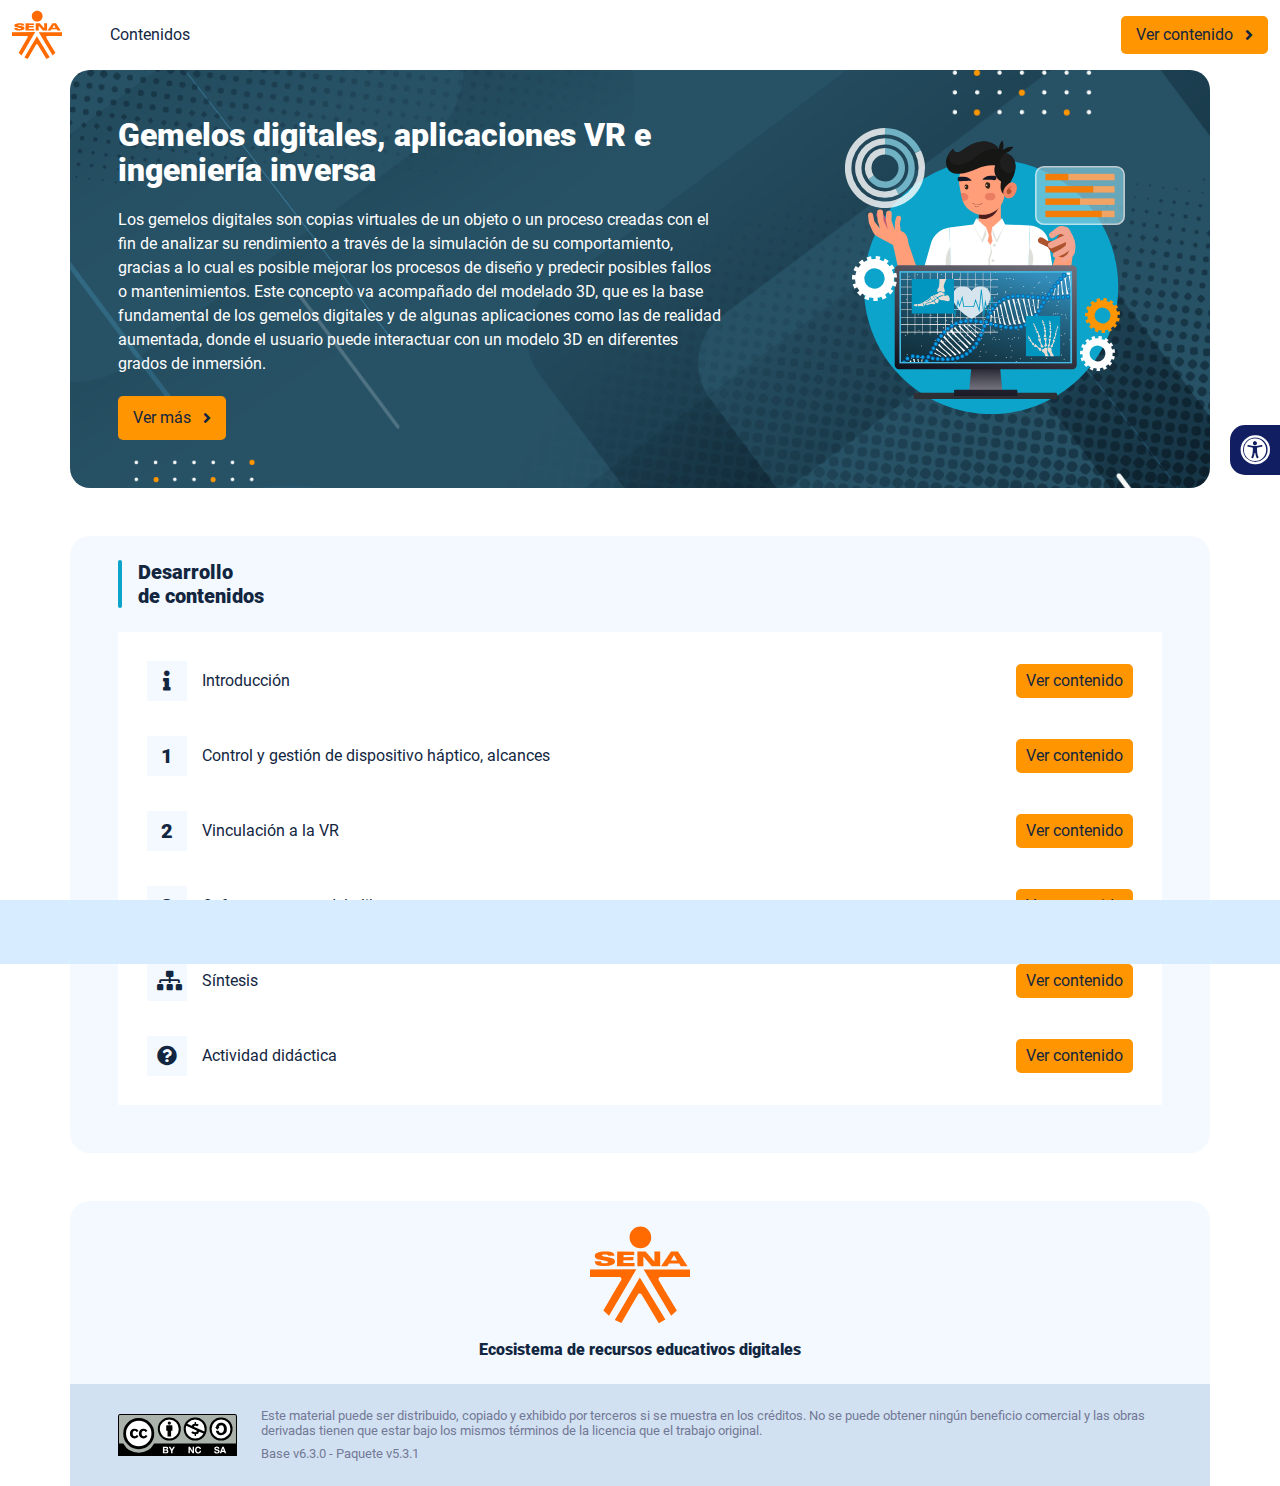
<file: index.html>
<!DOCTYPE html><html lang=""><head><meta charset="utf-8"><meta http-equiv="X-UA-Compatible" content="IE=edge"><meta name="viewport" content="width=device-width,initial-scale=1"><link rel="icon" href="favicon.ico"><title>Gemelos digitales, aplicaciones VR e ingeniería inversa</title><link href="css/chunk-0c047e41.3babef71.css" rel="prefetch"><link href="css/chunk-25b302c8.3babef71.css" rel="prefetch"><link href="css/chunk-26fc7596.3babef71.css" rel="prefetch"><link href="css/chunk-2d2747e2.3babef71.css" rel="prefetch"><link href="css/chunk-32334cb6.3babef71.css" rel="prefetch"><link href="css/chunk-3c57cd7b.3babef71.css" rel="prefetch"><link href="css/chunk-4f2d402a.3babef71.css" rel="prefetch"><link href="css/chunk-4fde0a08.14d1f3e8.css" rel="prefetch"><link href="css/chunk-515a8379.9e8ef5bb.css" rel="prefetch"><link href="css/chunk-59974754.82d46737.css" rel="prefetch"><link href="css/chunk-6e1e538a.126808df.css" rel="prefetch"><link href="css/chunk-766a929b.c03dba31.css" rel="prefetch"><link href="css/chunk-f2df7d2c.3babef71.css" rel="prefetch"><link href="css/comple.d8e15e11.css" rel="prefetch"><link href="css/creditos.a1b2cbf9.css" rel="prefetch"><link href="css/glosario.0cfbdd2a.css" rel="prefetch"><link href="css/referencias.2032430d.css" rel="prefetch"><link href="js/actividad.c8b44796.js" rel="prefetch"><link href="js/chunk-0206bfa0.7eb1678d.js" rel="prefetch"><link href="js/chunk-0c047e41.da2700f5.js" rel="prefetch"><link href="js/chunk-13a6037e.b9b550ab.js" rel="prefetch"><link href="js/chunk-18f95272.d078ffd9.js" rel="prefetch"><link href="js/chunk-25b302c8.7e764b51.js" rel="prefetch"><link href="js/chunk-26fc7596.0223e8d0.js" rel="prefetch"><link href="js/chunk-2c06842c.ae56870c.js" rel="prefetch"><link href="js/chunk-2d0e96ec.e2ca181d.js" rel="prefetch"><link href="js/chunk-2d208d90.760c08b7.js" rel="prefetch"><link href="js/chunk-2d21d0e2.bfeb6d2c.js" rel="prefetch"><link href="js/chunk-2d22c123.a644a972.js" rel="prefetch"><link href="js/chunk-2d2747e2.013e6804.js" rel="prefetch"><link href="js/chunk-2e80bb9a.24a52a86.js" rel="prefetch"><link href="js/chunk-319206de.4c787e88.js" rel="prefetch"><link href="js/chunk-32334cb6.38590270.js" rel="prefetch"><link href="js/chunk-3c57cd7b.e27cc4b3.js" rel="prefetch"><link href="js/chunk-3d6834f6.c7375c12.js" rel="prefetch"><link href="js/chunk-4cdd78c0.49699030.js" rel="prefetch"><link href="js/chunk-4f2d402a.301ae45e.js" rel="prefetch"><link href="js/chunk-4fde0a08.7c15f751.js" rel="prefetch"><link href="js/chunk-515a8379.37cc02fe.js" rel="prefetch"><link href="js/chunk-53ccb27e.98af84a3.js" rel="prefetch"><link href="js/chunk-55d286b8.1e2df45a.js" rel="prefetch"><link href="js/chunk-59974754.6385320f.js" rel="prefetch"><link href="js/chunk-6e1e538a.c4319b8c.js" rel="prefetch"><link href="js/chunk-766a929b.1ad13c3d.js" rel="prefetch"><link href="js/chunk-c796899c.cca6ec61.js" rel="prefetch"><link href="js/chunk-e8a7823a.9f284bb7.js" rel="prefetch"><link href="js/chunk-f2df7d2c.de9c9556.js" rel="prefetch"><link href="js/chunk-fde47172.cdad90b9.js" rel="prefetch"><link href="js/comple.be2dffa9.js" rel="prefetch"><link href="js/creditos.82550b37.js" rel="prefetch"><link href="js/glosario.ec7135e9.js" rel="prefetch"><link href="js/intro.945bbe2f.js" rel="prefetch"><link href="js/referencias.f7440b03.js" rel="prefetch"><link href="js/sintesis.f7f148e3.js" rel="prefetch"><link href="js/tema1.69a49a71.js" rel="prefetch"><link href="js/tema2.d3f700fc.js" rel="prefetch"><link href="js/tema3.bafbec14.js" rel="prefetch"><link href="css/app.0b913f73.css" rel="preload" as="style"><link href="css/chunk-vendors.0e149862.css" rel="preload" as="style"><link href="js/app.7cb276f0.js" rel="preload" as="script"><link href="js/chunk-vendors.52693b7f.js" rel="preload" as="script"><link href="css/chunk-vendors.0e149862.css" rel="stylesheet"><link href="css/app.0b913f73.css" rel="stylesheet"></head><body><noscript><strong>We're sorry but Gemelos digitales, aplicaciones VR e ingeniería inversa doesn't work properly without JavaScript enabled. Please enable it to continue.</strong></noscript><div id="app"></div><script src="js/chunk-vendors.52693b7f.js"></script><script src="js/app.7cb276f0.js"></script></body></html>
</file>
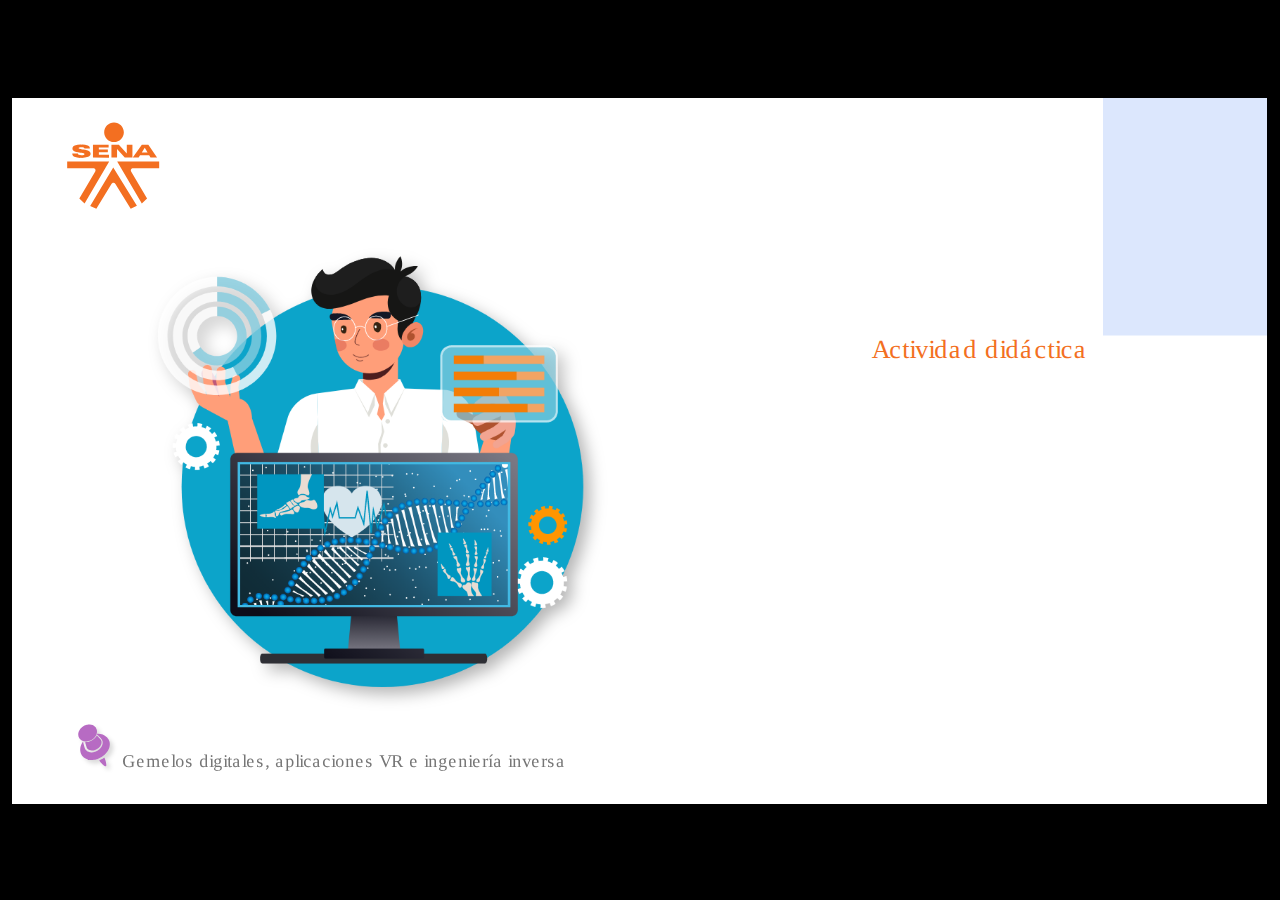
<file: actividades/actividad.html>
﻿<!doctype html>
<html lang="es">
<head>
  <meta charset="utf-8">
  <!-- Creado con Storyline 360 - http://www.articulate.com  -->
  <!-- version: 3.68.28887.0 -->
  <title>CF6_225223Actividad did&#225;ctica</title>
  <meta http-equiv="x-ua-compatible" content="IE=edge"/>
  <meta name="viewport" content="width=device-width,initial-scale=1,user-scalable=no,shrink-to-fit=no,minimal-ui"/>
  <meta name="apple-mobile-web-app-capable" content="yes"/>
  <style>
    html, body { height: 100%; padding: 0; margin: 0 }
    #app { height: 100%; width: 100%; }
  </style>

  <script>
    window.DS = {};
    window.globals = {
      DATA_PATH_BASE: '',
      HAS_FRAME: true,
      HAS_SLIDE: true,

      lmsPresent: false,
      tinCanPresent: false,
      cmi5Present: false,
      aoSupport: false,
      scale: 'show all',
      captureRc: false,
      browserSize: 'optimal',
      bgColor: '#000000',
      features: 'AccessibleVideo,FullScreenToggle,InsertSvgPicture,LayerPresentAsDialog,MultipleQuizTracking,QuestionCorrectVariable,UpdatedThemeEditor',
      themeName: 'classic',
      preloaderColor: '#FFFFFF',
      suppressAnalytics: false,
      productChannel: 'stable',
      publishSource: 'storyline',
      aid: 'aid|4e7b806c-d595-4a58-ba69-3a0a437a7a04',
      cid: '04bfd34e-cd07-4569-9f02-371561cab23e',
      playerVersion: '3.68.28887.0',
      publishTimestamp: '2022-11-11T23:13:25.4819553Z',
      maxIosVideoElements: 10,
      connectionSettings: { },

      
      parseParams: function(qs) {
        if (window.globals.parsedParams != null) {
          return window.globals.parsedParams;
        }
        qs = (qs || window.location.search.substr(1)).split('+').join(' ');
        var params = {},
            tokens,
            re = /[?&]?([^=]+)=([^&]*)/g;

        while (tokens = re.exec(qs)) {
          params[decodeURIComponent(tokens[1]).trim()] =
            decodeURIComponent(tokens[2]).trim();
        }
        window.globals.parsedParams = params;
        return params;
      }

    };
  </script>
  <script>
    var isIe11 = ('ActiveXObject' in window || window.MSBlobBuilder != null)
      && window.msCrypto != null && !window.ActiveXObject;
    if (isIe11) {
      window.globals.unsupportedBrowser = true;
      document.write(atob('[base64]'));
    }
  </script>
  
  <script>window.THREE = { };</script>
  
</head>
<body style="background: #000000" class="cs-HTML theme-classic">
  <!-- 360 -->
  <script>!function(e){var i=/iPhone/i,o=/iPod/i,n=/iPad/i,t=/(?=.*\bAndroid\b)(?=.*\bMobile\b)/i,d=/Android/i,s=/(?=.*\bAndroid\b)(?=.*\bSD4930UR\b)/i,b=/(?=.*\bAndroid\b)(?=.*\b(?:KFOT|KFTT|KFJWI|KFJWA|KFSOWI|KFTHWI|KFTHWA|KFAPWI|KFAPWA|KFARWI|KFASWI|KFSAWI|KFSAWA)\b)/i,r=/IEMobile/i,h=/(?=.*\bWindows\b)(?=.*\bARM\b)/i,a=/BlackBerry/i,l=/BB10/i,p=/Opera Mini/i,f=/(CriOS|Chrome)(?=.*\bMobile\b)/i,u=/(?=.*\bFirefox\b)(?=.*\bMobile\b)/i,c=new RegExp("(?:Nexus 7|BNTV250|Kindle Fire|Silk|GT-P1000)","i"),w=function(e,i){return e.test(i)},A=function(e){var A=e||navigator.userAgent,v=A.split("[FBAN");if(void 0!==v[1]&&(A=v[0]),this.apple={phone:w(i,A),ipod:w(o,A),tablet:!w(i,A)&&w(n,A),device:w(i,A)||w(o,A)||w(n,A)},this.amazon={phone:w(s,A),tablet:!w(s,A)&&w(b,A),device:w(s,A)||w(b,A)},this.android={phone:w(s,A)||w(t,A),tablet:!w(s,A)&&!w(t,A)&&(w(b,A)||w(d,A)),device:w(s,A)||w(b,A)||w(t,A)||w(d,A)},this.windows={phone:w(r,A),tablet:w(h,A),device:w(r,A)||w(h,A)},this.other={blackberry:w(a,A),blackberry10:w(l,A),opera:w(p,A),firefox:w(u,A),chrome:w(f,A),device:w(a,A)||w(l,A)||w(p,A)||w(u,A)||w(f,A)},this.seven_inch=w(c,A),this.any=this.apple.device||this.android.device||this.windows.device||this.other.device||this.seven_inch,this.phone=this.apple.phone||this.android.phone||this.windows.phone,this.tablet=this.apple.tablet||this.android.tablet||this.windows.tablet,"undefined"==typeof window)return this},v=function(){var e=new A;return e.Class=A,e};"undefined"!=typeof module&&module.exports&&"undefined"==typeof window?module.exports=A:"undefined"!=typeof module&&module.exports&&"undefined"!=typeof window?module.exports=v():"function"==typeof define&&define.amd?define("isMobile",[],e.isMobile=v()):e.isMobile=v()}(this);
    window.isMobile.apple.tablet = window.isMobile.apple.tablet ||
      (navigator.platform === 'MacIntel' && navigator.maxTouchPoints > 1);
    window.isMobile.apple.device = window.isMobile.apple.device || window.isMobile.apple.tablet;
    window.isMobile.tablet = window.isMobile.tablet || window.isMobile.apple.tablet;
    window.isMobile.any = window.isMobile.any || window.isMobile.apple.tablet;
  </script>

  <div id="focus-sink" tabindex="-1"></div>

  <div id="preso"></div>
  <script>
    (function() {

      var classTypes = [ 'desktop', 'mobile', 'phone', 'tablet' ];

      var addDeviceClasses = function(prefix, testObj) {
        var curr, i;
        for (i = 0; i < classTypes.length; i++) {
          curr = classTypes[i];
          if (testObj[curr]) {
            document.body.classList.add(prefix + curr);
          }
        }
      };

      var params = window.globals.parseParams(),
          isDevicePreview = params.devicepreview === '1',
          isPhoneOverride = params.deviceType === 'phone' || (isDevicePreview && params.phone == '1'),
          isTabletOverride = (params.deviceType === 'tablet' || isDevicePreview) && !isPhoneOverride,
          isMobileOverride = isPhoneOverride || isTabletOverride;

      var deviceView = {
        desktop: !window.isMobile.any && !isMobileOverride,
        mobile: window.isMobile.any || isMobileOverride,
        phone: isPhoneOverride || (window.isMobile.phone && !isTabletOverride),
        tablet: isTabletOverride || window.isMobile.tablet
      };

      window.globals.deviceView = deviceView;
      window.isMobile.desktop = !window.isMobile.any;
      window.isMobile.mobile = window.isMobile.any;

      addDeviceClasses('view-', deviceView);

    })();
  </script>
  
  <script src='story_content/user.js' type=text/javascript></script>
  <div class="slide-loader"></div>

  <script>
    if (window.globals.deviceView.isMobile) { var doc = document, loader = doc.body.querySelector('.slide-loader'); [ 1, 2, 3 ].forEach(function(n) { var d = doc.createElement('div'); d.style.backgroundColor = window.globals.preloaderColor; d.classList.add('mobile-loader-dot'); d.classList.add('dot' + n); loader.appendChild(d); }); }
  </script>

  <div class="mobile-load-title-overlay" style="display: none">
    <div class="mobile-load-title">CF6_225223Actividad did&#225;ctica</div>
  </div>

  <div class="mobile-chrome-warning"></div>

  
<style>
  .warn-connection-dialog {
    display: none;
    background: transparent;
    pointer-events: none;
    position: fixed;
    left: 0;
    top: 0;
    width: 100%;
    height: 100%;
    z-index: 999;
  }

  .warn-connection-content {
    border-radius: 4px;
    background: white;
    border: 1px solid #E7E7E7;
    color: #333333;
    box-shadow: 0 2px 4px rgba(0, 0, 0, 0.25);
    transition: all 150ms ease-out;
    position: absolute;
    white-space: nowrap;
  }

  .view-phone.is-landscape .warn-connection-content {
    left: 23px;
    bottom: 23px;
  }

  .view-tablet.is-landscape .warn-connection-content {
    left: 50%;
    top: 20px;
    transform: translateX(-50%);
  }

  .is-portrait .warn-connection-content {
    transform: translate(-50%, calc(-100% - 15px));
  }

  .warn-connection-content p {
    display: inline-block;
    margin: 0 8px 0 0;
    line-height: 33px;
    font-size: 11px;
  }

  .warn-connection-content svg {
    position: relative;
    vertical-align: middle;
    margin: 0 2px 2px 8px;
  }

  .view-desktop .warn-connection-content {
    left: 1.5em;
    bottom: 1.5em;
  }

  .view-desktop .warn-connection-content p {
    font-size: 1.1em;
  }

  .is-offline .warn-connection-dialog {
    display: block;
  }

  .is-offline .cs-panel * {
    pointer-events: none !important;
  }

  .is-offline .cs-panel {
    pointer-events: all !important;
  }

  .is-offline #nav-controls * {
    pointer-events: none !important;
  }

  .is-offline #nav-controls {
    pointer-events: all !important;
  }
</style>

<div class="warn-connection-dialog">
  <div class="warn-connection-content">
    <svg width="17" height="15" viewBox="0 0 17 15" xmlns="http://www.w3.org/2000/svg">
      <path fill="#8F0000" stroke="white" d="M16.07,12.98 L15.88,12.23 L9.51,1.21 C8.97,0.26,7.6,0.26,7.06,1.21 L0.69,12.23 C0.15,13.16,0.81,14.36,1.91,14.36 H14.65 C15.47,14.36,16.05,13.7,16.07,12.98 Z"/>
      <path fill="white" stroke="white" d="M8.58,5.5 C8.35,5.28,8.5,5.35,8.21,5.32 C8.09,5.35,7.97,5.49,7.96,5.67 C7.97,5.79,7.98,5.92,7.98,6.04 L7.98,6.04 C7.99,6.17,8,6.31,8.01,6.43 L8.01,6.44 C8.03,6.92,8.06,7.41,8.09,7.9 L8.09,7.9 C8.12,8.39,8.14,8.88,8.17,9.37 C8.17,9.39,8.18,9.42,8.2,9.44 C8.23,9.46,8.25,9.47,8.28,9.47 C8.31,9.47,8.34,9.46,8.35,9.44 C8.37,9.43,8.38,9.4,8.39,9.35 L8.39,9.34 C8.39,9.24,8.4,9.15,8.4,9.05 L8.4,9.05 C8.41,8.96,8.41,8.86,8.42,8.75 C8.43,8.44,8.45,8.12,8.47,7.81 L8.47,7.81 C8.49,7.49,8.51,7.18,8.53,6.87 C8.55,6.46,8.56,6.05,8.59,5.64 L8.6,5.62 C8.6,5.57,8.59,5.53,8.58,5.5 L8.21,5.32 Z"/>
      <circle fill="white" stroke="white" cx="8.3" cy="11.35" r="0.3"/>
    </svg>
    <p>You are offline. Trying to reconnect...</p>
  </div>
</div>

<script>
  (function() {
    window.DS.connection = {
      warningShown: false,
      assets: {},
      loadingAssetGroup: false,
      retryDelay: 500
    };

    // @TODO this is POC code and can be cleaned up a bit more if we move forward
    // with the feature



    // The `window.globals.features` variable must be set in `webpack.dev.config` when testing locally - it is not enough
    // to have it in the data - but it must be set there as well.
    var useConnectionMessages = window.AbortController != null &&
      window.location.protocol != 'file:' &&
      window.globals.features.indexOf('ConnectionMessages') != -1;

    window.DS.connection.useConnectionMessages = useConnectionMessages

    var assetCount = 0;
    var checkLoadedId;
    var connectionSettings = window.globals.connectionSettings;

    if (useConnectionMessages && connectionSettings != null) {
      var contentEl = document.querySelector('.warn-connection-content');
      var messageEl = contentEl.querySelector('p')

      if (connectionSettings.useDarkTheme) {
        contentEl.style.borderColor = '#BABBBA';
        contentEl.style.backgroundColor = '#282828';
        contentEl.style.color = '#FFFFFF';
      }

      if (connectionSettings.message != null) {
        messageEl.textContent = window.decodeURIComponent(connectionSettings.message);
      }
    }

    function checkAssetsReady() {
      for (var i in DS.connection.assets) {
        if (!DS.connection.assets[i].success) {
          return false;
        }
      }
      return true;
    }

    function stopAssetGroup() {
      if (!useConnectionMessages) { return; }

      assetCount = 0;

      DS.connection.oldAssetGroup = DS.connection.assets;
      DS.connection.assets = {};
      DS.connection.loadingAssetGroup = false;
      clearInterval(checkLoadedId);
    }

    function startAssetGroup() {
      if (!useConnectionMessages) { return; }
      var ticks = 0;
      clearInterval(checkLoadedId);
      checkLoadedId = setInterval(function() {
        var loaded = 0;
        if (assetCount === 0 && loaded === 0) {
          clearInterval(checkLoadedId);
          return;
        }

        for (var i in DS.connection.assets) {
          if (DS.connection.assets[i].success) {
            loaded++;
          }
        }

        if (assetCount === loaded && checkAssetsReady()) {
          for (var i in DS.connection.assets) {
            if (DS.connection.assets[i].action) {
              DS.connection.assets[i].action();
            }
          }
          hideWarning();
          stopAssetGroup();
        }
      }, 100)
    }

    function requiredAsset(url, action, retry, type) {
      if (!useConnectionMessages) { return; }
      if (DS.connection.assets[url]) { return; }

      DS.connection.assets[url] = {
        success: false, action: action, retry: retry, type: type
      };
      assetCount = Object.keys(DS.connection.assets).length;
      if (!DS.connection.loadingAssetGroup) {
        startAssetGroup();
      }
      DS.connection.loadingAssetGroup = true;
    }

    function assetLoaded(url) {
      if (!useConnectionMessages) { return; }
      if (DS.connection.assets[url]) {
        DS.connection.assets[url].success = true;
      }
    }

    function assetFailed(url) {
      if (!useConnectionMessages) { return; }
      if (!DS.connection.assets[url]) {
        if (/\.js$/.test(url)) {
          setTimeout(function() {
            if (DS.connection.lastSlideLoaded != null) {
              DS.connection.lastSlideLoaded();
            }
          }, DS.connection.retryDelay);
        }
        return;
      }
      if (!DS.connection.warningShown) { showWarning(); }
      if (DS.connection.assets[url].retry) {
        setTimeout(function() {
          if (!DS.connection.assets[url].success) {
            DS.connection.assets[url].retry()
          }
        }, DS.connection.retryDelay);
      }
    }

    function hideWarning() {
      document.body.classList.remove('is-offline');
      DS.connection.warningShown = false;
    }
    DS.connection.hideWarning = hideWarning

    function showWarning(btn) {
      document.body.classList.add('is-offline')
      DS.connection.warningShown = true;
      updateWarningPosition();
    }

    function updateWarningPosition() {
      if (!DS.connection.warningShown) {
        return;
      }

      var isPortrait = document.body.classList.contains('is-portrait');
      var warningEl = document.querySelector('.warn-connection-content');

      if (isPortrait) {
        var slide = document.querySelector('.primary-slide');
        var slideRect = slide.getBoundingClientRect();

        warningEl.style.top = `${slideRect.top}px`
        warningEl.style.left = `${slideRect.left + slideRect.width / 2}px`
      } else {
        warningEl.style.top = null;
        warningEl.style.left = null;
      }

      window.requestAnimationFrame(updateWarningPosition);
    }

    // these will all be noops if the feature flag isn't set in
    // the data and `window.globals.features`
    DS.connection.requiredAsset = requiredAsset;
    DS.connection.assetLoaded = assetLoaded;
    DS.connection.assetFailed = assetFailed;
    DS.connection.stopAssetGroup = stopAssetGroup;
    DS.connection.startAssetGroup = startAssetGroup;
  })();
</script>


  <script>
    
    if (window.autoSpider && window.vInterfaceObject) {
      document.querySelector('.mobile-load-title-overlay').style.display = 'none';
    }
  </script>

  

  <link rel="stylesheet" href="html5/data/css/output.min.css" data-noprefix/>
</body>
<script src="html5/lib/scripts/bootstrapper.min.js"></script>
</html>
</file>
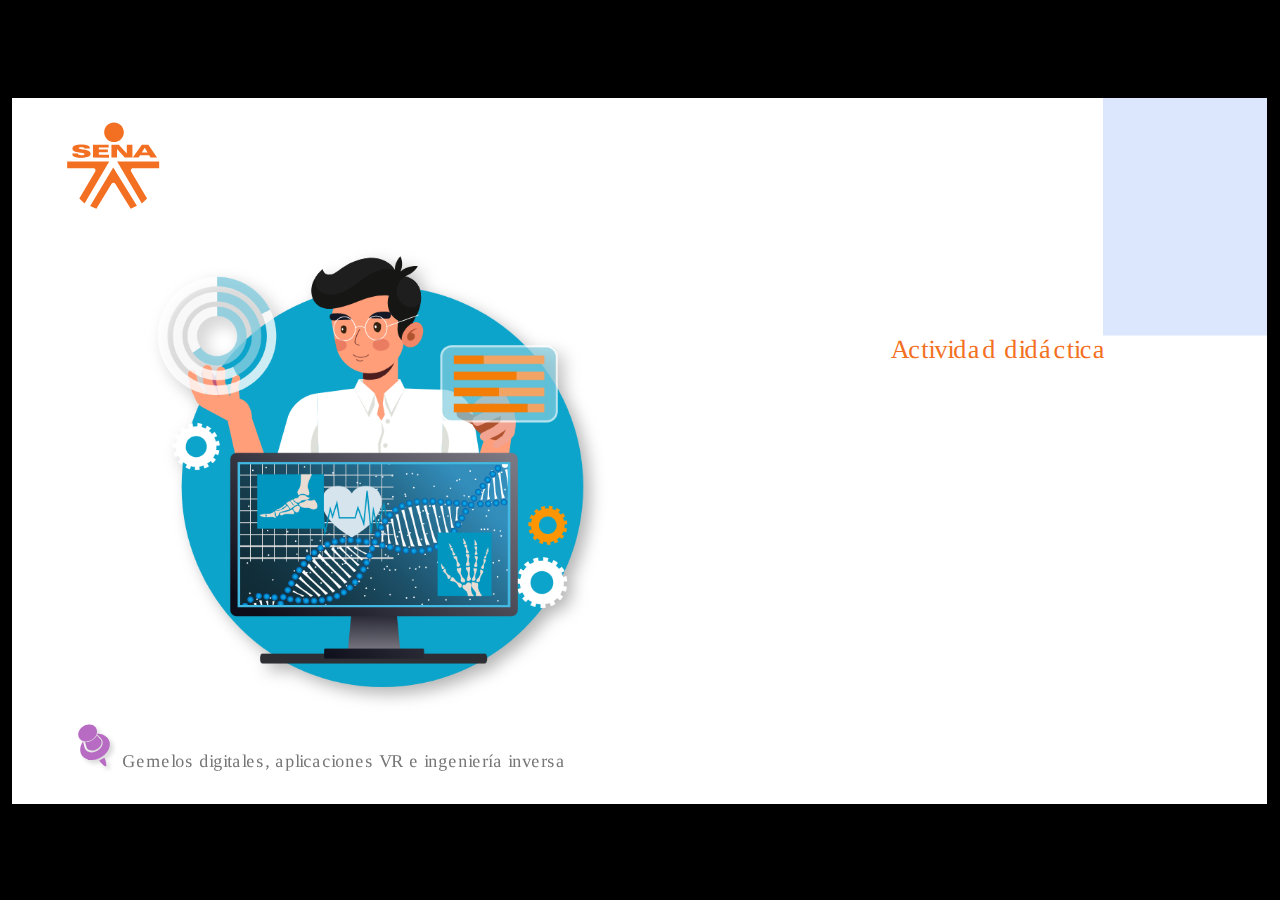
<file: actividades/story.html>
﻿<!doctype html>
<html lang="es">
<head>
  <meta charset="utf-8">
  <!-- Creado con Storyline 360 - http://www.articulate.com  -->
  <!-- version: 3.74.30180.0 -->
  <title>CF6_225223Actividad did&#225;ctica</title>
  <meta http-equiv="x-ua-compatible" content="IE=edge"/>
  <meta name="viewport" content="width=device-width,initial-scale=1,user-scalable=no,shrink-to-fit=no,minimal-ui"/>
  <meta name="apple-mobile-web-app-capable" content="yes"/>
  <style>
    html, body { height: 100%; padding: 0; margin: 0 }
    #app { height: 100%; width: 100%; }
  </style>

  <script>
    window.DS = {};
    window.globals = {
      DATA_PATH_BASE: '',
      HAS_FRAME: true,
      HAS_SLIDE: true,

      lmsPresent: false,
      tinCanPresent: false,
      cmi5Present: false,
      aoSupport: false,
      scale: 'show all',
      captureRc: false,
      browserSize: 'optimal',
      bgColor: '#000000',
      features: 'AccessibleVideo,BackgroundAudio,ConnectionMessages,FullScreenToggle,InsertSvgPicture,LayerPresentAsDialog,MultipleQuizTracking,PlayerSpeedControl,StreamingVideo,UpdatedThemeEditor,UseAudioElement,VideoTranscripts',
      themeName: 'classic',
      preloaderColor: '#FFFFFF',
      suppressAnalytics: false,
      productChannel: 'stable',
      publishSource: 'storyline',
      aid: 'aid|e14397ea-0237-43b4-a3b7-7398baa37849',
      cid: '29f742cd-7925-4ad6-a1af-acc3cafa2047',
      playerVersion: '3.74.30180.0',
      publishTimestamp: '2023-08-22T15:54:38.3319495Z',
      maxIosVideoElements: 10,
      connectionSettings: { },

      
      parseParams: function(qs) {
        if (window.globals.parsedParams != null) {
          return window.globals.parsedParams;
        }
        qs = (qs || window.location.search.substr(1)).split('+').join(' ');
        var params = {},
            tokens,
            re = /[?&]?([^=]+)=([^&]*)/g;

        while (tokens = re.exec(qs)) {
          params[decodeURIComponent(tokens[1]).trim()] =
            decodeURIComponent(tokens[2]).trim();
        }
        window.globals.parsedParams = params;
        return params;
      }

    };
  </script>
  <script>
    var isIe11 = ('ActiveXObject' in window || window.MSBlobBuilder != null)
      && window.msCrypto != null && !window.ActiveXObject;
    if (isIe11) {
      window.globals.unsupportedBrowser = true;
      document.write(atob('[base64]'));
    }
  </script>
  
  <script>window.THREE = { };</script>
  
</head>
<body style="background: #000000" class="cs-HTML theme-classic">
  <!-- 360 -->
  <script>!function(){var e,i=/iPhone/i,o=/iPod/i,n=/iPad/i,t=/\biOS-universal(?:.+)Mac\b/i,r=/\bAndroid(?:.+)Mobile\b/i,a=/Android/i,d=/(?:SD4930UR|\bSilk(?:.+)Mobile\b)/i,p=/Silk/i,l=/Windows Phone/i,u=/\bWindows(?:.+)ARM\b/i,b=/BlackBerry/i,s=/BB10/i,c=/Opera Mini/i,f=/\b(CriOS|Chrome)(?:.+)Mobile/i,h=/Mobile(?:.+)Firefox\b/i,v=function(e){return void 0!==e&&"MacIntel"===e.platform&&"number"==typeof e.maxTouchPoints&&e.maxTouchPoints>1&&"undefined"==typeof MSStream};e=function(e){var m={userAgent:"",platform:"",maxTouchPoints:0};e||"undefined"==typeof navigator?"string"==typeof e?m.userAgent=e:e&&e.userAgent&&(m={userAgent:e.userAgent,platform:e.platform,maxTouchPoints:e.maxTouchPoints||0}):m={userAgent:navigator.userAgent,platform:navigator.platform,maxTouchPoints:navigator.maxTouchPoints||0};var g=m.userAgent,y=g.split("[FBAN");void 0!==y[1]&&(g=y[0]),void 0!==(y=g.split("Twitter"))[1]&&(g=y[0]);var A=function(e){return function(i){return i.test(e)}}(g),w={apple:{phone:A(i)&&!A(l),ipod:A(o),tablet:!A(i)&&(A(n)||v(m))&&!A(l),universal:A(t),device:(A(i)||A(o)||A(n)||A(t)||v(m))&&!A(l)},amazon:{phone:A(d),tablet:!A(d)&&A(p),device:A(d)||A(p)},android:{phone:!A(l)&&A(d)||!A(l)&&A(r),tablet:!A(l)&&!A(d)&&!A(r)&&(A(p)||A(a)),device:!A(l)&&(A(d)||A(p)||A(r)||A(a))||A(/\bokhttp\b/i)},windows:{phone:A(l),tablet:A(u),device:A(l)||A(u)},other:{blackberry:A(b),blackberry10:A(s),opera:A(c),firefox:A(h),chrome:A(f),device:A(b)||A(s)||A(c)||A(h)||A(f)},any:!1,phone:!1,tablet:!1};return w.any=w.apple.device||w.android.device||w.windows.device||w.other.device,w.phone=w.apple.phone||w.android.phone||w.windows.phone,w.tablet=w.apple.tablet||w.android.tablet||w.windows.tablet,w}(),"object"==typeof exports&&"undefined"!=typeof module?module.exports=e:"function"==typeof define&&define.amd?define((function(){return e})):this.isMobile=e}();
    window.isMobile.apple.tablet = window.isMobile.apple.tablet ||
      (navigator.platform === 'MacIntel' && navigator.maxTouchPoints > 1);
    window.isMobile.apple.device = window.isMobile.apple.device || window.isMobile.apple.tablet;
    window.isMobile.tablet = window.isMobile.tablet || window.isMobile.apple.tablet;
    window.isMobile.any = window.isMobile.any || window.isMobile.apple.tablet;
  </script>

  <div id="focus-sink" tabindex="-1"></div>

  <div id="preso"></div>
  <script>
    (function() {

      var classTypes = [ 'desktop', 'mobile', 'phone', 'tablet' ];

      var addDeviceClasses = function(prefix, testObj) {
        var curr, i;
        for (i = 0; i < classTypes.length; i++) {
          curr = classTypes[i];
          if (testObj[curr]) {
            document.body.classList.add(prefix + curr);
          }
        }
      };

      var params = window.globals.parseParams(),
          isDevicePreview = params.devicepreview === '1',
          isPhoneOverride = params.deviceType === 'phone' || (isDevicePreview && params.phone == '1'),
          isTabletOverride = (params.deviceType === 'tablet' || isDevicePreview) && !isPhoneOverride,
          isMobileOverride = isPhoneOverride || isTabletOverride;

      var deviceView = {
        desktop: !window.isMobile.any && !isMobileOverride,
        mobile: window.isMobile.any || isMobileOverride,
        phone: isPhoneOverride || (window.isMobile.phone && !isTabletOverride),
        tablet: isTabletOverride || window.isMobile.tablet
      };

      window.globals.deviceView = deviceView;
      window.isMobile.desktop = !window.isMobile.any;
      window.isMobile.mobile = window.isMobile.any;

      addDeviceClasses('view-', deviceView);

    })();
  </script>
  
  <script src='story_content/user.js' type=text/javascript></script>
  <div class="slide-loader"></div>

  <script>
    if (window.globals.deviceView.isMobile) { var doc = document, loader = doc.body.querySelector('.slide-loader'); [ 1, 2, 3 ].forEach(function(n) { var d = doc.createElement('div'); d.style.backgroundColor = window.globals.preloaderColor; d.classList.add('mobile-loader-dot'); d.classList.add('dot' + n); loader.appendChild(d); }); }
  </script>

  <div class="mobile-load-title-overlay" style="display: none">
    <div class="mobile-load-title">CF6_225223Actividad did&#225;ctica</div>
  </div>

  <div class="mobile-chrome-warning"></div>

  
<style>
  .warn-connection-dialog {
    display: none;
    background: transparent;
    pointer-events: none;
    position: fixed;
    left: 0;
    top: 0;
    width: 100%;
    height: 100%;
    z-index: 999;
  }

  .warn-connection-content {
    border-radius: 4px;
    background: white;
    border: 1px solid #E7E7E7;
    color: #333333;
    box-shadow: 0 2px 4px rgba(0, 0, 0, 0.25);
    transition: all 150ms ease-out;
    position: absolute;
    white-space: nowrap;
  }

  .view-phone.is-landscape .warn-connection-content {
    left: 23px;
    bottom: 23px;
  }

  .view-tablet.is-landscape .warn-connection-content {
    left: 50%;
    top: 20px;
    transform: translateX(-50%);
  }

  .is-portrait .warn-connection-content {
    transform: translate(-50%, calc(-100% - 15px));
  }

  .warn-connection-content p {
    display: inline-block;
    margin: 0 8px 0 0;
    line-height: 33px;
    font-size: 11px;
  }

  .warn-connection-content svg {
    position: relative;
    vertical-align: middle;
    margin: 0 2px 2px 8px;
  }

  .view-desktop .warn-connection-content {
    left: 1.5em;
    bottom: 1.5em;
  }

  .view-desktop .warn-connection-content p {
    font-size: 1.1em;
  }

  .is-offline .warn-connection-dialog {
    display: block;
  }

  .is-offline .cs-panel * {
    pointer-events: none !important;
  }

  .is-offline .cs-panel {
    pointer-events: all !important;
  }

  .is-offline #nav-controls * {
    pointer-events: none !important;
  }

  .is-offline #nav-controls {
    pointer-events: all !important;
  }
</style>

<div class="warn-connection-dialog">
  <div class="warn-connection-content">
    <svg width="17" height="15" viewBox="0 0 17 15" xmlns="http://www.w3.org/2000/svg">
      <path fill="#8F0000" stroke="white" d="M16.07,12.98 L15.88,12.23 L9.51,1.21 C8.97,0.26,7.6,0.26,7.06,1.21 L0.69,12.23 C0.15,13.16,0.81,14.36,1.91,14.36 H14.65 C15.47,14.36,16.05,13.7,16.07,12.98 Z"/>
      <path fill="white" stroke="white" d="M8.58,5.5 C8.35,5.28,8.5,5.35,8.21,5.32 C8.09,5.35,7.97,5.49,7.96,5.67 C7.97,5.79,7.98,5.92,7.98,6.04 L7.98,6.04 C7.99,6.17,8,6.31,8.01,6.43 L8.01,6.44 C8.03,6.92,8.06,7.41,8.09,7.9 L8.09,7.9 C8.12,8.39,8.14,8.88,8.17,9.37 C8.17,9.39,8.18,9.42,8.2,9.44 C8.23,9.46,8.25,9.47,8.28,9.47 C8.31,9.47,8.34,9.46,8.35,9.44 C8.37,9.43,8.38,9.4,8.39,9.35 L8.39,9.34 C8.39,9.24,8.4,9.15,8.4,9.05 L8.4,9.05 C8.41,8.96,8.41,8.86,8.42,8.75 C8.43,8.44,8.45,8.12,8.47,7.81 L8.47,7.81 C8.49,7.49,8.51,7.18,8.53,6.87 C8.55,6.46,8.56,6.05,8.59,5.64 L8.6,5.62 C8.6,5.57,8.59,5.53,8.58,5.5 L8.21,5.32 Z"/>
      <circle fill="white" stroke="white" cx="8.3" cy="11.35" r="0.3"/>
    </svg>
    <p>You are offline. Trying to reconnect...</p>
  </div>
</div>

<script>
  (function() {
    window.DS.connection = {
      warningShown: false,
      assets: {},
      loadingAssetGroup: false,
      retryDelay: 500
    };

    // @TODO this is POC code and can be cleaned up a bit more if we move forward
    // with the feature



    // The `window.globals.features` variable must be set in `webpack.dev.config` when testing locally - it is not enough
    // to have it in the data - but it must be set there as well.
    var useConnectionMessages = window.AbortController != null &&
      window.location.protocol != 'file:' &&
      window.globals.features.indexOf('ConnectionMessages') != -1;

    window.DS.connection.useConnectionMessages = useConnectionMessages

    var assetCount = 0;
    var checkLoadedId;
    var connectionSettings = window.globals.connectionSettings;

    if (useConnectionMessages && connectionSettings != null) {
      var contentEl = document.querySelector('.warn-connection-content');
      var messageEl = contentEl.querySelector('p')

      if (connectionSettings.useDarkTheme) {
        contentEl.style.borderColor = '#BABBBA';
        contentEl.style.backgroundColor = '#282828';
        contentEl.style.color = '#FFFFFF';
      }

      if (connectionSettings.message != null) {
        messageEl.textContent = window.decodeURIComponent(connectionSettings.message);
      }
    }

    function checkAssetsReady() {
      for (var i in DS.connection.assets) {
        if (!DS.connection.assets[i].success) {
          return false;
        }
      }
      return true;
    }

    function stopAssetGroup() {
      if (!useConnectionMessages) { return; }

      assetCount = 0;

      DS.connection.oldAssetGroup = DS.connection.assets;
      DS.connection.assets = {};
      DS.connection.loadingAssetGroup = false;
      clearInterval(checkLoadedId);
    }

    function startAssetGroup() {
      if (!useConnectionMessages) { return; }
      var ticks = 0;
      clearInterval(checkLoadedId);
      checkLoadedId = setInterval(function() {
        var loaded = 0;
        if (assetCount === 0 && loaded === 0) {
          clearInterval(checkLoadedId);
          return;
        }

        for (var i in DS.connection.assets) {
          if (DS.connection.assets[i].success) {
            loaded++;
          }
        }

        if (assetCount === loaded && checkAssetsReady()) {
          for (var i in DS.connection.assets) {
            if (DS.connection.assets[i].action) {
              DS.connection.assets[i].action();
            }
          }
          hideWarning();
          stopAssetGroup();
        }
      }, 100)
    }

    function requiredAsset(url, action, retry, type) {
      if (!useConnectionMessages) { return; }
      if (DS.connection.assets[url]) { return; }

      DS.connection.assets[url] = {
        success: false, action: action, retry: retry, type: type
      };
      assetCount = Object.keys(DS.connection.assets).length;
      if (!DS.connection.loadingAssetGroup) {
        startAssetGroup();
      }
      DS.connection.loadingAssetGroup = true;
    }

    function assetLoaded(url) {
      if (!useConnectionMessages) { return; }
      if (DS.connection.assets[url]) {
        DS.connection.assets[url].success = true;
      }
    }

    function assetFailed(url) {
      if (!useConnectionMessages) { return; }
      if (!DS.connection.assets[url]) {
        if (/\.js$/.test(url)) {
          setTimeout(function() {
            if (DS.connection.lastSlideLoaded != null) {
              DS.connection.lastSlideLoaded();
            }
          }, DS.connection.retryDelay);
        }
        return;
      }
      if (!DS.connection.warningShown) { showWarning(); }
      if (DS.connection.assets[url].retry) {
        setTimeout(function() {
          if (!DS.connection.assets[url].success) {
            DS.connection.assets[url].retry()
          }
        }, DS.connection.retryDelay);
      }
    }

    function hideWarning() {
      document.body.classList.remove('is-offline');
      DS.connection.warningShown = false;
    }
    DS.connection.hideWarning = hideWarning

    function showWarning(btn) {
      document.body.classList.add('is-offline')
      DS.connection.warningShown = true;
      updateWarningPosition();
    }

    function updateWarningPosition() {
      if (!DS.connection.warningShown) {
        return;
      }

      var isPortrait = document.body.classList.contains('is-portrait');
      var warningEl = document.querySelector('.warn-connection-content');

      if (isPortrait) {
        var slide = document.querySelector('.primary-slide');
        var slideRect = slide.getBoundingClientRect();

        warningEl.style.top = `${slideRect.top}px`
        warningEl.style.left = `${slideRect.left + slideRect.width / 2}px`
      } else {
        warningEl.style.top = null;
        warningEl.style.left = null;
      }

      window.requestAnimationFrame(updateWarningPosition);
    }

    // these will all be noops if the feature flag isn't set in
    // the data and `window.globals.features`
    DS.connection.requiredAsset = requiredAsset;
    DS.connection.assetLoaded = assetLoaded;
    DS.connection.assetFailed = assetFailed;
    DS.connection.stopAssetGroup = stopAssetGroup;
    DS.connection.startAssetGroup = startAssetGroup;
  })();
</script>


  <script>
    
    if (window.autoSpider && window.vInterfaceObject) {
      document.querySelector('.mobile-load-title-overlay').style.display = 'none';
    }
  </script>

  

  <link rel="stylesheet" href="html5/data/css/output.min.css" data-noprefix/>
</body>
<script src="html5/lib/scripts/bootstrapper.min.js"></script>
</html>
</file>
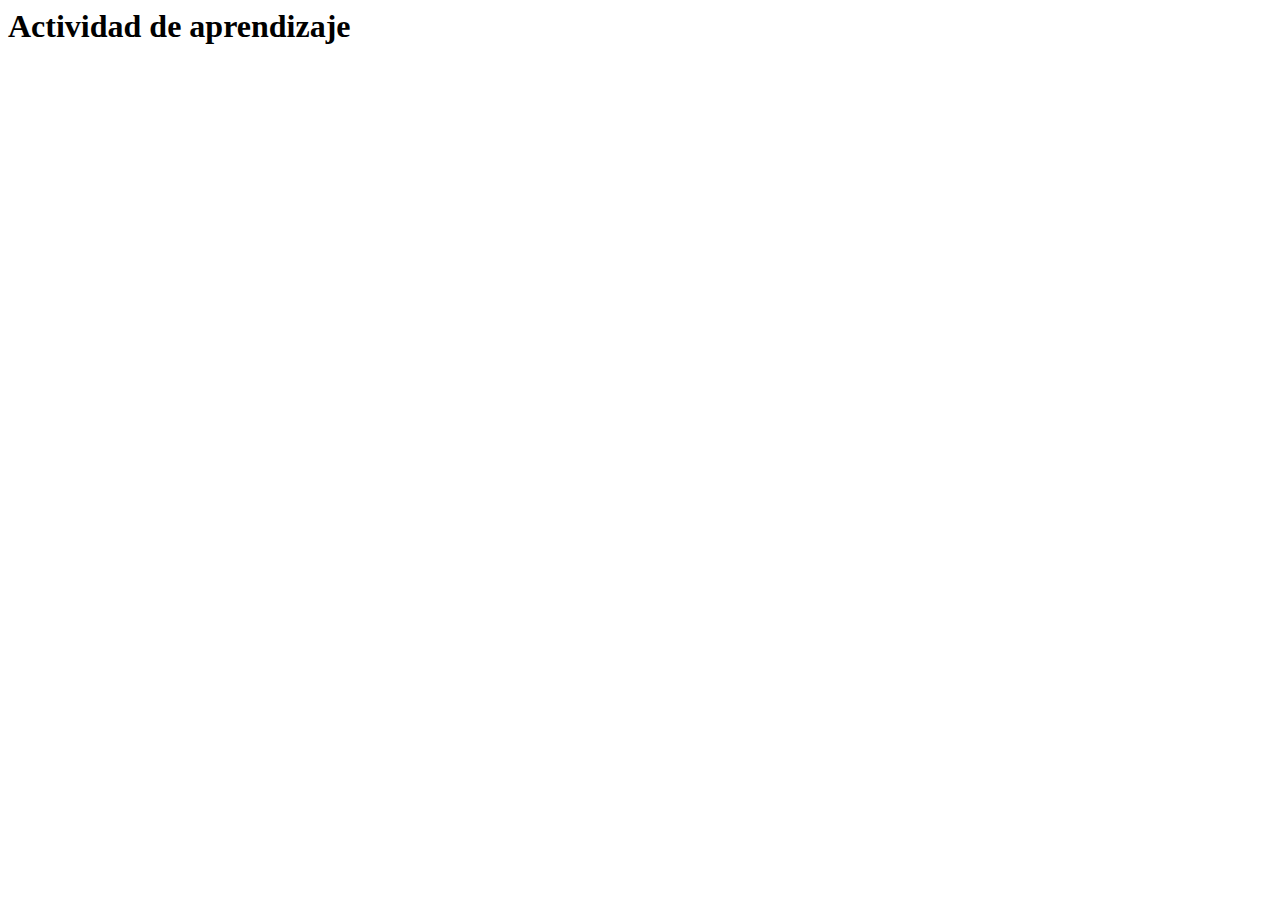
<file: public/actividades/actividad.html>
<html lang="en">
<head>
  <meta charset="UTF-8">
  <meta http-equiv="X-UA-Compatible" content="IE=edge">
  <meta name="viewport" content="width=device-width, initial-scale=1.0">
  <title>Actividad de aprendizaje</title>
</head>
<body>
  <h1>Actividad de aprendizaje</h1>
</body>
</html>
</file>
<file: css/chunk-0c047e41.3babef71.css>
.actividad[data-v-22adfd6b]{background-color:#f2f2f2}.horizontal-scroll__wrapper[data-v-22adfd6b]{overflow:hidden}.horizontal-scroll[data-v-22adfd6b]{display:flex;transition:transform .5s ease-in-out;align-items:center;flex-wrap:nowrap}.horizontal-scroll[data-v-22adfd6b]:not(.row){width:100%}.horizontal-scroll--item-fw[data-v-22adfd6b]>div{flex-grow:0;flex-shrink:0;width:100%;margin:0!important}
</file>
<file: css/chunk-25b302c8.3babef71.css>
.actividad[data-v-22adfd6b]{background-color:#f2f2f2}.horizontal-scroll__wrapper[data-v-22adfd6b]{overflow:hidden}.horizontal-scroll[data-v-22adfd6b]{display:flex;transition:transform .5s ease-in-out;align-items:center;flex-wrap:nowrap}.horizontal-scroll[data-v-22adfd6b]:not(.row){width:100%}.horizontal-scroll--item-fw[data-v-22adfd6b]>div{flex-grow:0;flex-shrink:0;width:100%;margin:0!important}
</file>
<file: css/chunk-26fc7596.3babef71.css>
.actividad[data-v-22adfd6b]{background-color:#f2f2f2}.horizontal-scroll__wrapper[data-v-22adfd6b]{overflow:hidden}.horizontal-scroll[data-v-22adfd6b]{display:flex;transition:transform .5s ease-in-out;align-items:center;flex-wrap:nowrap}.horizontal-scroll[data-v-22adfd6b]:not(.row){width:100%}.horizontal-scroll--item-fw[data-v-22adfd6b]>div{flex-grow:0;flex-shrink:0;width:100%;margin:0!important}
</file>
<file: css/chunk-2d2747e2.3babef71.css>
.actividad[data-v-22adfd6b]{background-color:#f2f2f2}.horizontal-scroll__wrapper[data-v-22adfd6b]{overflow:hidden}.horizontal-scroll[data-v-22adfd6b]{display:flex;transition:transform .5s ease-in-out;align-items:center;flex-wrap:nowrap}.horizontal-scroll[data-v-22adfd6b]:not(.row){width:100%}.horizontal-scroll--item-fw[data-v-22adfd6b]>div{flex-grow:0;flex-shrink:0;width:100%;margin:0!important}
</file>
<file: css/chunk-32334cb6.3babef71.css>
.actividad[data-v-22adfd6b]{background-color:#f2f2f2}.horizontal-scroll__wrapper[data-v-22adfd6b]{overflow:hidden}.horizontal-scroll[data-v-22adfd6b]{display:flex;transition:transform .5s ease-in-out;align-items:center;flex-wrap:nowrap}.horizontal-scroll[data-v-22adfd6b]:not(.row){width:100%}.horizontal-scroll--item-fw[data-v-22adfd6b]>div{flex-grow:0;flex-shrink:0;width:100%;margin:0!important}
</file>
<file: css/chunk-3c57cd7b.3babef71.css>
.actividad[data-v-22adfd6b]{background-color:#f2f2f2}.horizontal-scroll__wrapper[data-v-22adfd6b]{overflow:hidden}.horizontal-scroll[data-v-22adfd6b]{display:flex;transition:transform .5s ease-in-out;align-items:center;flex-wrap:nowrap}.horizontal-scroll[data-v-22adfd6b]:not(.row){width:100%}.horizontal-scroll--item-fw[data-v-22adfd6b]>div{flex-grow:0;flex-shrink:0;width:100%;margin:0!important}
</file>
<file: css/chunk-4f2d402a.3babef71.css>
.actividad[data-v-22adfd6b]{background-color:#f2f2f2}.horizontal-scroll__wrapper[data-v-22adfd6b]{overflow:hidden}.horizontal-scroll[data-v-22adfd6b]{display:flex;transition:transform .5s ease-in-out;align-items:center;flex-wrap:nowrap}.horizontal-scroll[data-v-22adfd6b]:not(.row){width:100%}.horizontal-scroll--item-fw[data-v-22adfd6b]>div{flex-grow:0;flex-shrink:0;width:100%;margin:0!important}
</file>
<file: css/chunk-4fde0a08.14d1f3e8.css>
.actividad[data-v-a108b06a]{background-color:#f2f2f2}.header[data-v-a108b06a]{position:sticky;top:0;padding-top:10px;padding-bottom:10px;background-color:#fff;z-index:10010;line-height:1.1em}.header__logo[data-v-a108b06a]{width:50px}@media (max-width:576px){.header__componente-formativo[data-v-a108b06a]{font-size:.8em}}.header__menu[data-v-a108b06a]{cursor:pointer}.header__menu span[data-v-a108b06a]{font-size:.7em;display:block;line-height:1em;text-align:center;color:#111e61}.header__menu__btn[data-v-a108b06a]{width:30px;height:30px;position:relative;margin-bottom:4px}.header__menu__btn .line-1[data-v-a108b06a],.header__menu__btn .line-2[data-v-a108b06a],.header__menu__btn .line-3[data-v-a108b06a]{height:4px;width:30px;background-color:#111e61;transform-origin:center center;position:absolute;left:0;border-radius:2px}.header__menu__btn .line-1[data-v-a108b06a]{top:4px;-webkit-animation:line-1-inactive-data-v-a108b06a .5s ease-in-out forwards;animation:line-1-inactive-data-v-a108b06a .5s ease-in-out forwards}.header__menu__btn .line-2[data-v-a108b06a]{top:13px;-webkit-animation:line-2-inactive-data-v-a108b06a .5s ease-in-out forwards;animation:line-2-inactive-data-v-a108b06a .5s ease-in-out forwards}.header__menu__btn .line-3[data-v-a108b06a]{top:22px;-webkit-animation:line-3-inactive-data-v-a108b06a .5s ease-in-out forwards;animation:line-3-inactive-data-v-a108b06a .5s ease-in-out forwards}.header__menu__btn[data-v-a108b06a]:hover{cursor:pointer}.header__menu__btn--open .line-1[data-v-a108b06a]{-webkit-animation:line-1-active-data-v-a108b06a .5s ease-in-out forwards;animation:line-1-active-data-v-a108b06a .5s ease-in-out forwards}.header__menu__btn--open .line-2[data-v-a108b06a]{-webkit-animation:line-2-active-data-v-a108b06a .5s ease-in-out forwards;animation:line-2-active-data-v-a108b06a .5s ease-in-out forwards}.header__menu__btn--open .line-3[data-v-a108b06a]{-webkit-animation:line-3-active-data-v-a108b06a .5s ease-in-out forwards;animation:line-3-active-data-v-a108b06a .5s ease-in-out forwards}@-webkit-keyframes line-1-active-data-v-a108b06a{0%{transform:translate(0) rotate(0)}50%{transform:translateY(9px) rotate(0)}to{transform:translateY(9px) rotate(45deg)}}@keyframes line-1-active-data-v-a108b06a{0%{transform:translate(0) rotate(0)}50%{transform:translateY(9px) rotate(0)}to{transform:translateY(9px) rotate(45deg)}}@-webkit-keyframes line-2-active-data-v-a108b06a{0%{transform:scale(1)}to{transform:scale(0)}}@keyframes line-2-active-data-v-a108b06a{0%{transform:scale(1)}to{transform:scale(0)}}@-webkit-keyframes line-3-active-data-v-a108b06a{0%{transform:translate(0) rotate(0)}50%{transform:translateY(-9px) rotate(0)}to{transform:translateY(-9px) rotate(-45deg)}}@keyframes line-3-active-data-v-a108b06a{0%{transform:translate(0) rotate(0)}50%{transform:translateY(-9px) rotate(0)}to{transform:translateY(-9px) rotate(-45deg)}}@-webkit-keyframes line-1-inactive-data-v-a108b06a{0%{transform:translateY(9px) rotate(45deg)}50%{transform:translateY(9px) rotate(0)}to{transform:translate(0) rotate(0)}}@keyframes line-1-inactive-data-v-a108b06a{0%{transform:translateY(9px) rotate(45deg)}50%{transform:translateY(9px) rotate(0)}to{transform:translate(0) rotate(0)}}@-webkit-keyframes line-2-inactive-data-v-a108b06a{0%{transform:scale(0)}to{transform:scale(1)}}@keyframes line-2-inactive-data-v-a108b06a{0%{transform:scale(0)}to{transform:scale(1)}}@-webkit-keyframes line-3-inactive-data-v-a108b06a{0%{transform:translateY(-9px) rotate(-45deg)}50%{transform:translateY(-9px) rotate(0)}to{transform:translate(0) rotate(0)}}@keyframes line-3-inactive-data-v-a108b06a{0%{transform:translateY(-9px) rotate(-45deg)}50%{transform:translateY(-9px) rotate(0)}to{transform:translate(0) rotate(0)}}
</file>
<file: css/chunk-515a8379.9e8ef5bb.css>
.actividad{background-color:#f2f2f2}.banner-interno{position:relative}.banner-interno__fondo{position:absolute;top:0;bottom:-50px;left:0;right:0;background-color:#546e7a;background-size:cover;background-position:50%}.banner-interno__titulo{display:flex;align-items:center}.banner-interno__titulo__icono{display:block;width:32px;height:32px;border-radius:50%;background-color:#fff;position:relative}.banner-interno__titulo__icono i{color:#546e7a;position:absolute;left:50%;top:50%;transform:translate(-50%,-50%)}.banner-interno__titulo h1,.banner-interno__titulo h2,.banner-interno__titulo h3,.banner-interno__titulo h4,.banner-interno__titulo h5,.banner-interno__titulo h6{color:#fff;line-height:1.1em}
</file>
<file: css/chunk-59974754.82d46737.css>
.actividad{background-color:#f2f2f2}.aside-menu{position:sticky;top:70px;flex:0 0 0;width:0;min-height:calc(100vh - 70px);max-height:calc(100vh - 70px);background-color:#f3f9ff;transition:flex .5s ease-in-out,width .5s ease-in-out;overflow-x:hidden;z-index:100001}.aside-menu a{color:#111e61}.aside-menu--open{flex:0 0 300px;width:300px}.aside-menu__content{width:300px;display:flex;flex-direction:column;justify-content:space-between;min-height:calc(100vh - 70px);max-height:calc(100vh - 70px);border-right:1px solid #d8ecff}@media (max-height:800px){.aside-menu__content{min-height:800px;max-height:800px;overflow-y:auto}}.aside-menu__header{padding:10px;text-align:center;background-color:#d8ecff}.aside-menu__header h4{margin:0}.aside-menu__menu{overflow-y:auto;flex-grow:1;list-style:none;padding-left:0;margin-bottom:0}.aside-menu__menu__item--active .aside-menu__menu__item__lnk,.aside-menu__menu__item--active .aside-menu__sec-menu__item__lnk{background-color:#d8ecff;font-weight:700}.aside-menu__menu__item--sub-menu:hover,.aside-menu__menu__item:hover,.aside-menu__sec-menu__item:hover{background-color:#d8ecff}.aside-menu__menu__item--sub-menu{padding-left:10px}.aside-menu__menu__item--sub-menu--active .aside-menu__menu__item__lnk,.aside-menu__menu__item--sub-menu--active .aside-menu__sec-menu__item__lnk{background-color:#d8ecff;font-weight:700;position:relative}.aside-menu__menu__item--sub-menu--active .aside-menu__menu__item__lnk:before,.aside-menu__menu__item--sub-menu--active .aside-menu__sec-menu__item__lnk:before{content:"";display:block;position:absolute;left:0;bottom:0;top:0;width:4px;border-radius:2px;background-color:#0ca4ca}.aside-menu__menu__item__lnk,.aside-menu__sec-menu__item__lnk{display:flex;align-items:center;padding:10px 15px;line-height:1.1em}.aside-menu__menu__item__lnk i,.aside-menu__menu__item__lnk span,.aside-menu__sec-menu__item__lnk i,.aside-menu__sec-menu__item__lnk span{margin-right:10px}.aside-menu__menu__item__lnk i:last-child,.aside-menu__menu__item__lnk span:last-child,.aside-menu__sec-menu__item__lnk i:last-child,.aside-menu__sec-menu__item__lnk span:last-child{margin-right:0}.aside-menu__sec-menu{background-color:#d8ecff;padding:10px 0;flex-shrink:0;margin-bottom:0}.aside-menu__sec-menu__item{padding:10px 15px}.aside-menu__sec-menu__item__lnk{padding:0;border-radius:1em}.aside-menu__sec-menu__item__lnk i{display:block;width:2em;height:2em;padding:.5em 0;text-align:center;background-color:#fff;border-radius:50%}.aside-menu__sec-menu__item__lnk:hover{background-color:#fff}@media (max-width:992px){.aside-menu{position:fixed;top:70px}}@media (max-width:576px){.aside-menu__sec-menu{padding-bottom:110px}}
</file>
<file: css/chunk-6e1e538a.126808df.css>
.actividad[data-v-4f6b7c58]{background-color:#f2f2f2}.accesibilidad[data-v-4f6b7c58]{position:fixed;right:0;top:50vh;height:50px;background-color:#111e61;border-top-left-radius:15px;border-bottom-left-radius:15px;transform:translateY(-50%) translateX(100%) translateX(-50px);overflow:hidden;transition:transform .3s ease-in-out,height .3s ease-in-out}.accesibilidad[data-v-4f6b7c58]:hover{transform:translateY(-50%) translateX(0);height:12.75rem}.accesibilidad [data-v-4f6b7c58]{color:#fff}.accesibilidad__menu__content .accesibilidad__menu__item[data-v-4f6b7c58]{cursor:pointer}.accesibilidad__menu__content .accesibilidad__menu__item[data-v-4f6b7c58]:hover{background-color:#273685}.accesibilidad__menu__content .accesibilidad__menu__item[data-v-4f6b7c58]:last-child{border:none}.accesibilidad__menu__item[data-v-4f6b7c58]{display:flex;align-items:center;padding:10px;border-bottom:1px solid #273685;line-height:1em;-webkit-user-select:none;-moz-user-select:none;-ms-user-select:none;user-select:none}.accesibilidad__menu i[data-v-4f6b7c58]{font-size:30px;font-style:normal;margin-right:10px;line-height:1em}.accesibilidad__menu img[data-v-4f6b7c58]{width:30px;margin-right:10px}
</file>
<file: css/chunk-766a929b.c03dba31.css>
.actividad{background-color:#f2f2f2}.barra-avance{display:flex;align-items:center;justify-content:space-between;position:fixed;bottom:0;left:0;width:100%;padding:10px;background-color:#d8ecff;transition:transform .5s ease-in-out;z-index:100000}.barra-avance__barra{margin:0 20px;flex:1;position:relative;max-width:800px}.barra-avance__barra--amarilla,.barra-avance__barra--blanca{height:4px}.barra-avance__barra--amarilla:after,.barra-avance__barra--amarilla:before,.barra-avance__barra--blanca:after,.barra-avance__barra--blanca:before{content:"";display:block;width:10px;height:10px;border-radius:50%;position:absolute;top:50%}.barra-avance__barra--amarilla:before,.barra-avance__barra--blanca:before{left:0;transform:translate(-50%,-50%)}.barra-avance__barra--amarilla:after,.barra-avance__barra--blanca:after{right:0;transform:translate(50%,-50%)}.barra-avance__barra--blanca,.barra-avance__barra--blanca:after,.barra-avance__barra--blanca:before{background-color:#fff}.barra-avance__barra--amarilla{position:absolute;width:100%;top:0;background-color:#ff9500}.barra-avance__barra--amarilla:after,.barra-avance__barra--amarilla:before{background-color:#ff9500}.barra-avance__boton--regresar{background-color:#b0c0d2}.barra-avance__boton--regresar span{color:#111e61!important}.barra-avance__boton--disable{opacity:0;pointer-events:none}.barra-avance--open{transform:translateY(0)}.barra-avance--close{transform:translateY(100%)}
</file>
<file: css/chunk-f2df7d2c.3babef71.css>
.actividad[data-v-22adfd6b]{background-color:#f2f2f2}.horizontal-scroll__wrapper[data-v-22adfd6b]{overflow:hidden}.horizontal-scroll[data-v-22adfd6b]{display:flex;transition:transform .5s ease-in-out;align-items:center;flex-wrap:nowrap}.horizontal-scroll[data-v-22adfd6b]:not(.row){width:100%}.horizontal-scroll--item-fw[data-v-22adfd6b]>div{flex-grow:0;flex-shrink:0;width:100%;margin:0!important}
</file>
<file: css/comple.d8e15e11.css>
.banner-interno{position:relative}.banner-interno__fondo{position:absolute;top:0;bottom:-50px;left:0;right:0;background-color:#546e7a;background-size:cover;background-position:50%}.banner-interno__titulo{display:flex;align-items:center}.banner-interno__titulo__icono{display:block;width:32px;height:32px;border-radius:50%;background-color:#fff;position:relative}.banner-interno__titulo__icono i{color:#546e7a;position:absolute;left:50%;top:50%;transform:translate(-50%,-50%)}.banner-interno__titulo h1,.banner-interno__titulo h2,.banner-interno__titulo h3,.banner-interno__titulo h4,.banner-interno__titulo h5,.banner-interno__titulo h6{color:#fff;line-height:1.1em}.actividad{background-color:#f2f2f2}.complementario__enlaces{display:flex;justify-content:center;flex-wrap:wrap}.complementario__enlaces a{margin:0 5px}.complementario__btn{font-size:1.5em;line-height:1em}table{width:calc(100% - 1px);min-width:800px}table thead{background-color:#d8ecff}table thead th{border-color:#d8ecff}table td,table th{padding:25px 20px;text-align:center}
</file>
<file: css/creditos.a1b2cbf9.css>
.banner-interno{position:relative}.banner-interno__fondo{position:absolute;top:0;bottom:-50px;left:0;right:0;background-color:#546e7a;background-size:cover;background-position:50%}.banner-interno__titulo{display:flex;align-items:center}.banner-interno__titulo__icono{display:block;width:32px;height:32px;border-radius:50%;background-color:#fff;position:relative}.banner-interno__titulo__icono i{color:#546e7a;position:absolute;left:50%;top:50%;transform:translate(-50%,-50%)}.banner-interno__titulo h1,.banner-interno__titulo h2,.banner-interno__titulo h3,.banner-interno__titulo h4,.banner-interno__titulo h5,.banner-interno__titulo h6{color:#fff;line-height:1.1em}.actividad{background-color:#f2f2f2}.creditos-vista .tarjeta.credito{background-color:#d2e1f1}.creditos{color:#727997;overflow-x:auto}.creditos__item{min-width:490px}.creditos p{line-height:1.3em;margin-bottom:0;color:#727997}.creditos__titulo{font-weight:700;background-color:#d2e1f1;padding:5px 10px;border-top-radius:5px;border-top-left-radius:5px;border-top-right-radius:5px}.creditos table td,.creditos table th{border-color:#d2e1f1}
</file>
<file: css/glosario.0cfbdd2a.css>
.banner-interno{position:relative}.banner-interno__fondo{position:absolute;top:0;bottom:-50px;left:0;right:0;background-color:#546e7a;background-size:cover;background-position:50%}.banner-interno__titulo{display:flex;align-items:center}.banner-interno__titulo__icono{display:block;width:32px;height:32px;border-radius:50%;background-color:#fff;position:relative}.banner-interno__titulo__icono i{color:#546e7a;position:absolute;left:50%;top:50%;transform:translate(-50%,-50%)}.banner-interno__titulo h1,.banner-interno__titulo h2,.banner-interno__titulo h3,.banner-interno__titulo h4,.banner-interno__titulo h5,.banner-interno__titulo h6{color:#fff;line-height:1.1em}.actividad{background-color:#f2f2f2}.glosario__letra-item{display:flex}.glosario__letra-item__texto{padding-top:5px}.glosario__letra-item__letra__icono{width:32px;height:32px;position:relative;line-height:1em;border-radius:50%;background-color:#d2e1f1}.glosario__letra-item__letra__icono span{position:absolute;left:50%;top:50%;transform:translate(-50%,-50%);font-size:1.1em;font-weight:900}
</file>
<file: css/referencias.2032430d.css>
.banner-interno{position:relative}.banner-interno__fondo{position:absolute;top:0;bottom:-50px;left:0;right:0;background-color:#546e7a;background-size:cover;background-position:50%}.banner-interno__titulo{display:flex;align-items:center}.banner-interno__titulo__icono{display:block;width:32px;height:32px;border-radius:50%;background-color:#fff;position:relative}.banner-interno__titulo__icono i{color:#546e7a;position:absolute;left:50%;top:50%;transform:translate(-50%,-50%)}.banner-interno__titulo h1,.banner-interno__titulo h2,.banner-interno__titulo h3,.banner-interno__titulo h4,.banner-interno__titulo h5,.banner-interno__titulo h6{color:#fff;line-height:1.1em}.actividad{background-color:#f2f2f2}.referencias__item:last-child hr{display:none}.referencias__item a{color:#2196f3;text-decoration:underline;overflow-wrap:break-word}
</file>
<file: css/app.0b913f73.css>
*,:after,:before{box-sizing:inherit}html{height:100%;line-height:1.15;box-sizing:border-box;-webkit-font-smoothing:antialiased;-moz-osx-font-smoothing:grayscale;-webkit-text-size-adjust:100%;-ms-text-size-adjust:100%;text-rendering:optimizeLegibility}a,abbr,acronym,address,applet,article,aside,audio,b,big,blockquote,body,canvas,caption,center,cite,code,dd,del,details,dfn,div,dl,dt,em,embed,fieldset,figcaption,figure,footer,form,h1,h2,h3,h4,h5,h6,header,hgroup,html,i,iframe,img,ins,kbd,label,legend,li,mark,menu,nav,object,ol,output,p,pre,q,ruby,s,samp,section,small,span,strike,strong,sub,summary,sup,table,tbody,td,tfoot,th,thead,time,tr,tt,u,ul,var,video{margin:0;padding:0;border:0;outline:0;background:transparent;vertical-align:baseline}article,aside,details,figcaption,figure,footer,header,main,menu,nav,section,summary{display:block}[hidden],template{display:none}hr{box-sizing:content-box;height:0;border-bottom:1px solid #e8e8e8;border-left:0;border-right:0;border-top:0;margin:1.5em 0;overflow:visible}[hidden]{display:none}a{font-family:Roboto,sans-serif;font-size:1em;font-weight:400;text-decoration:none;color:#12263f;background-color:transparent;transition:all .15s ease-in-out;-webkit-text-decoration-skip:objects}a:active,a:hover{outline-width:0}a:active,a:focus,a:hover{color:#000}[type=button],[type=reset],[type=submit],button{-webkit-appearance:none;-moz-appearance:none;appearance:none;cursor:pointer;display:inline-block;vertical-align:middle;border:0;border-radius:5px;color:#12263f;background-color:#ff9500;font-family:Roboto,sans-serif;font-weight:400;font-size:1em;-webkit-font-smoothing:antialiased;line-height:1em;white-space:nowrap;text-decoration:none;text-transform:none;padding:.75em 1.5em;margin:0;-webkit-user-select:none;-moz-user-select:none;-ms-user-select:none;user-select:none;overflow:visible;transition:background-color .15s ease-in-out}[type=button]:focus,[type=button]:hover,[type=reset]:focus,[type=reset]:hover,[type=submit]:focus,[type=submit]:hover,button:focus,button:hover{background-color:#ff9500;color:#12263f}[type=button]:disabled,[type=reset]:disabled,[type=submit]:disabled,button:disabled{cursor:not-allowed;opacity:.5}[type=button]:disabled:hover,[type=reset]:disabled:hover,[type=submit]:disabled:hover,button:disabled:hover{background-color:#ff9500}input,select,textarea{margin:0;display:block;font-family:Roboto,sans-serif;font-size:16px}input{overflow:visible}[type=color],[type=date],[type=datetime-local],[type=datetime],[type=email],[type=month],[type=number],[type=password],[type=search],[type=tel],[type=text],[type=time],[type=url],[type=week],input:not([type]),select,select[multiple],textarea{background-color:#fff;border:1px solid #e8e8e8;border-radius:5px;box-shadow:inset 0 1px 3px rgba(0,0,0,.06);box-sizing:inherit;margin-bottom:.75em;padding:.5em;transition:border-color .15s ease-in-out;width:100%}[type=color]:hover,[type=date]:hover,[type=datetime-local]:hover,[type=datetime]:hover,[type=email]:hover,[type=month]:hover,[type=number]:hover,[type=password]:hover,[type=search]:hover,[type=tel]:hover,[type=text]:hover,[type=time]:hover,[type=url]:hover,[type=week]:hover,input:not([type]):hover,select:hover,select[multiple]:hover,textarea:hover{border-color:shade(#e8e8e8,20%)}[type=color]:focus,[type=date]:focus,[type=datetime-local]:focus,[type=datetime]:focus,[type=email]:focus,[type=month]:focus,[type=number]:focus,[type=password]:focus,[type=search]:focus,[type=tel]:focus,[type=text]:focus,[type=time]:focus,[type=url]:focus,[type=week]:focus,input:not([type]):focus,select:focus,select[multiple]:focus,textarea:focus{border-color:#0ca4ca;box-shadow:inset 0 1px 3px rgba(0,0,0,.06),0 0 5px rgba(74,96,107,.7);outline:none}[type=color]:disabled,[type=date]:disabled,[type=datetime-local]:disabled,[type=datetime]:disabled,[type=email]:disabled,[type=month]:disabled,[type=number]:disabled,[type=password]:disabled,[type=search]:disabled,[type=tel]:disabled,[type=text]:disabled,[type=time]:disabled,[type=url]:disabled,[type=week]:disabled,input:not([type]):disabled,select:disabled,select[multiple]:disabled,textarea:disabled{background-color:shade(#fff,5%);cursor:not-allowed}[type=color]:disabled:hover,[type=date]:disabled:hover,[type=datetime-local]:disabled:hover,[type=datetime]:disabled:hover,[type=email]:disabled:hover,[type=month]:disabled:hover,[type=number]:disabled:hover,[type=password]:disabled:hover,[type=search]:disabled:hover,[type=tel]:disabled:hover,[type=text]:disabled:hover,[type=time]:disabled:hover,[type=url]:disabled:hover,[type=week]:disabled:hover,input:not([type]):disabled:hover,select:disabled:hover,select[multiple]:disabled:hover,textarea:disabled:hover{border:1px solid #e8e8e8}select{text-transform:none;max-width:100%;border-radius:5px}::-webkit-file-upload-button{background-color:#ff9500;border:none;cursor:pointer;color:#12263f;border-radius:5px;padding:.75em 1.5em}::-webkit-file-upload-button:hover{background-color:#ff9500}optgroup{font-weight:700}fieldset{border:1px solid #e8e8e8;background-color:transparent;padding:1.5em;-webkit-margin-start:0;-webkit-margin-end:0;-webkit-padding-before:1.5em;-webkit-padding-start:1.5em;-webkit-padding-end:1.5em;-webkit-padding-after:1.5em}legend{box-sizing:border-box;color:inherit;display:table;max-width:100%;padding:0;white-space:normal;font-weight:600;-webkit-padding-start:0;-webkit-padding-end:0}label,legend{margin-bottom:.375em}label{display:block;font-size:1em;font-family:Roboto,sans-serif;font-weight:900}textarea{overflow:auto;resize:vertical}[type=checkbox],[type=radio]{box-sizing:border-box;padding:0;display:inline;margin-right:.375em}[type=number]::-webkit-inner-spin-button,[type=number]::-webkit-outer-spin-button{height:auto}[type=search]{-webkit-appearance:textfield;outline-offset:-2px}[type=search]::-webkit-search-cancel-button,[type=search]::-webkit-search-decoration{-webkit-appearance:none;-moz-appearance:none}::-moz-placeholder{color:#999}:-ms-input-placeholder{color:#999}::placeholder{color:#999}::-webkit-file-upload-button{-webkit-appearance:button;-moz-appearance:button;font:inherit}[type=file]{margin-bottom:.75em;width:100%}[type=button],[type=reset],[type=submit],button{-webkit-appearance:button}[type=button]::-moz-focus-inner,[type=reset]::-moz-focus-inner,[type=submit]::-moz-focus-inner,button::-moz-focus-inner{border-style:none;padding:0}[type=button]:-moz-focusring,[type=reset]:-moz-focusring,[type=submit]:-moz-focusring,button:-moz-focusring{outline:1px dotted ButtonText}progress{vertical-align:baseline}ol,ul{list-style:none;margin-bottom:1em}dt{font-weight:700}figure,img,picture,svg{margin:0;width:100%;max-width:100%}figcaption{display:block;background-color:#e8e8e8;padding:.75em 1.5em;font-size:.8em;font-weight:700}img,svg{display:block;border-style:none}svg:not(:root){overflow:hidden}audio,canvas,progress,video{display:inline-block}audio:not([controls]){display:none;height:0}template{display:none}table{border-collapse:collapse;border-spacing:0;table-layout:fixed;width:100%}td,th,tr{vertical-align:middle}td,th{border:1px solid #e8e8e8;padding:.75em}th{font-size:.875em;line-height:1.2}td{line-height:1.5}body{font-size:16px;font-weight:400;line-height:1.5}body,h1,h2,h3,h4,h5,h6{color:#12263f;font-family:Roboto,sans-serif}h1,h2,h3,h4,h5,h6{font-weight:900;line-height:1.2;margin:0 0 .75em}h1{font-size:2em}h2{font-size:1.5em}h3{font-size:1.25em}h4{font-size:1.125em}h5{font-size:1em}h6{font-size:.875em}p{font-family:Roboto,sans-serif;font-size:1em;font-weight:400;line-height:1.5;color:#12263f;margin-bottom:1em}b,strong{font-weight:700}dfn,em,i{font-style:italic}br{line-height:2em}u{text-decoration:underline}code,kbd,pre,samp{color:#727997;font-family:Lucida Console,Courier New,monospace;font-size:1em}sub,sup{font-size:75%;line-height:0;position:relative;vertical-align:baseline}sub{bottom:-.25em}sup{top:-.5em}small{font-size:80%}mark{background-color:#ffeb3b;color:#000}abbr[title]{border-bottom:none;text-decoration:underline;-webkit-text-decoration:underline dotted;text-decoration:underline dotted}blockquote,q{quotes:none}::selection{background:#2196f3!important;color:#fff!important;text-shadow:none}::-moz-selection{background:#2196f3!important;color:#fff!important;text-shadow:none}img::selection{background:transparent}img::-moz-selection{background:transparent}body{-webkit-tap-highlight-color:#2196F3!important}details,menu{display:block}summary{display:list-item}@media print{*,:after,:before,:first-letter,:first-line{background:transparent!important;color:#000!important;box-shadow:none!important;text-shadow:none!important}a,a:visited{text-decoration:underline}a[href]:after{content:" (" attr(href) ")"}a abbr[title]:after{content:" (" attr(title) ")"}a[href^="#"]:after,a[href^="javascript:"]:after{content:""}blockquote,pre{border:1px solid #999;page-break-inside:avoid}thead{display:table-header-group}img,tr{page-break-inside:avoid}img{max-width:100%!important}h2,h3,p{orphans:3;widows:3}h2,h3{page-break-after:avoid}}[data-aos][data-aos][data-aos-duration="50"],body[data-aos-duration="50"] [data-aos]{transition-duration:50ms}[data-aos][data-aos][data-aos-delay="50"],body[data-aos-delay="50"] [data-aos]{transition-delay:0s}[data-aos][data-aos][data-aos-delay="50"].aos-animate,body[data-aos-delay="50"] [data-aos].aos-animate{transition-delay:50ms}[data-aos][data-aos][data-aos-duration="100"],body[data-aos-duration="100"] [data-aos]{transition-duration:.1s}[data-aos][data-aos][data-aos-delay="100"],body[data-aos-delay="100"] [data-aos]{transition-delay:0s}[data-aos][data-aos][data-aos-delay="100"].aos-animate,body[data-aos-delay="100"] [data-aos].aos-animate{transition-delay:.1s}[data-aos][data-aos][data-aos-duration="150"],body[data-aos-duration="150"] [data-aos]{transition-duration:.15s}[data-aos][data-aos][data-aos-delay="150"],body[data-aos-delay="150"] [data-aos]{transition-delay:0s}[data-aos][data-aos][data-aos-delay="150"].aos-animate,body[data-aos-delay="150"] [data-aos].aos-animate{transition-delay:.15s}[data-aos][data-aos][data-aos-duration="200"],body[data-aos-duration="200"] [data-aos]{transition-duration:.2s}[data-aos][data-aos][data-aos-delay="200"],body[data-aos-delay="200"] [data-aos]{transition-delay:0s}[data-aos][data-aos][data-aos-delay="200"].aos-animate,body[data-aos-delay="200"] [data-aos].aos-animate{transition-delay:.2s}[data-aos][data-aos][data-aos-duration="250"],body[data-aos-duration="250"] [data-aos]{transition-duration:.25s}[data-aos][data-aos][data-aos-delay="250"],body[data-aos-delay="250"] [data-aos]{transition-delay:0s}[data-aos][data-aos][data-aos-delay="250"].aos-animate,body[data-aos-delay="250"] [data-aos].aos-animate{transition-delay:.25s}[data-aos][data-aos][data-aos-duration="300"],body[data-aos-duration="300"] [data-aos]{transition-duration:.3s}[data-aos][data-aos][data-aos-delay="300"],body[data-aos-delay="300"] [data-aos]{transition-delay:0s}[data-aos][data-aos][data-aos-delay="300"].aos-animate,body[data-aos-delay="300"] [data-aos].aos-animate{transition-delay:.3s}[data-aos][data-aos][data-aos-duration="350"],body[data-aos-duration="350"] [data-aos]{transition-duration:.35s}[data-aos][data-aos][data-aos-delay="350"],body[data-aos-delay="350"] [data-aos]{transition-delay:0s}[data-aos][data-aos][data-aos-delay="350"].aos-animate,body[data-aos-delay="350"] [data-aos].aos-animate{transition-delay:.35s}[data-aos][data-aos][data-aos-duration="400"],body[data-aos-duration="400"] [data-aos]{transition-duration:.4s}[data-aos][data-aos][data-aos-delay="400"],body[data-aos-delay="400"] [data-aos]{transition-delay:0s}[data-aos][data-aos][data-aos-delay="400"].aos-animate,body[data-aos-delay="400"] [data-aos].aos-animate{transition-delay:.4s}[data-aos][data-aos][data-aos-duration="450"],body[data-aos-duration="450"] [data-aos]{transition-duration:.45s}[data-aos][data-aos][data-aos-delay="450"],body[data-aos-delay="450"] [data-aos]{transition-delay:0s}[data-aos][data-aos][data-aos-delay="450"].aos-animate,body[data-aos-delay="450"] [data-aos].aos-animate{transition-delay:.45s}[data-aos][data-aos][data-aos-duration="500"],body[data-aos-duration="500"] [data-aos]{transition-duration:.5s}[data-aos][data-aos][data-aos-delay="500"],body[data-aos-delay="500"] [data-aos]{transition-delay:0s}[data-aos][data-aos][data-aos-delay="500"].aos-animate,body[data-aos-delay="500"] [data-aos].aos-animate{transition-delay:.5s}[data-aos][data-aos][data-aos-duration="550"],body[data-aos-duration="550"] [data-aos]{transition-duration:.55s}[data-aos][data-aos][data-aos-delay="550"],body[data-aos-delay="550"] [data-aos]{transition-delay:0s}[data-aos][data-aos][data-aos-delay="550"].aos-animate,body[data-aos-delay="550"] [data-aos].aos-animate{transition-delay:.55s}[data-aos][data-aos][data-aos-duration="600"],body[data-aos-duration="600"] [data-aos]{transition-duration:.6s}[data-aos][data-aos][data-aos-delay="600"],body[data-aos-delay="600"] [data-aos]{transition-delay:0s}[data-aos][data-aos][data-aos-delay="600"].aos-animate,body[data-aos-delay="600"] [data-aos].aos-animate{transition-delay:.6s}[data-aos][data-aos][data-aos-duration="650"],body[data-aos-duration="650"] [data-aos]{transition-duration:.65s}[data-aos][data-aos][data-aos-delay="650"],body[data-aos-delay="650"] [data-aos]{transition-delay:0s}[data-aos][data-aos][data-aos-delay="650"].aos-animate,body[data-aos-delay="650"] [data-aos].aos-animate{transition-delay:.65s}[data-aos][data-aos][data-aos-duration="700"],body[data-aos-duration="700"] [data-aos]{transition-duration:.7s}[data-aos][data-aos][data-aos-delay="700"],body[data-aos-delay="700"] [data-aos]{transition-delay:0s}[data-aos][data-aos][data-aos-delay="700"].aos-animate,body[data-aos-delay="700"] [data-aos].aos-animate{transition-delay:.7s}[data-aos][data-aos][data-aos-duration="750"],body[data-aos-duration="750"] [data-aos]{transition-duration:.75s}[data-aos][data-aos][data-aos-delay="750"],body[data-aos-delay="750"] [data-aos]{transition-delay:0s}[data-aos][data-aos][data-aos-delay="750"].aos-animate,body[data-aos-delay="750"] [data-aos].aos-animate{transition-delay:.75s}[data-aos][data-aos][data-aos-duration="800"],body[data-aos-duration="800"] [data-aos]{transition-duration:.8s}[data-aos][data-aos][data-aos-delay="800"],body[data-aos-delay="800"] [data-aos]{transition-delay:0s}[data-aos][data-aos][data-aos-delay="800"].aos-animate,body[data-aos-delay="800"] [data-aos].aos-animate{transition-delay:.8s}[data-aos][data-aos][data-aos-duration="850"],body[data-aos-duration="850"] [data-aos]{transition-duration:.85s}[data-aos][data-aos][data-aos-delay="850"],body[data-aos-delay="850"] [data-aos]{transition-delay:0s}[data-aos][data-aos][data-aos-delay="850"].aos-animate,body[data-aos-delay="850"] [data-aos].aos-animate{transition-delay:.85s}[data-aos][data-aos][data-aos-duration="900"],body[data-aos-duration="900"] [data-aos]{transition-duration:.9s}[data-aos][data-aos][data-aos-delay="900"],body[data-aos-delay="900"] [data-aos]{transition-delay:0s}[data-aos][data-aos][data-aos-delay="900"].aos-animate,body[data-aos-delay="900"] [data-aos].aos-animate{transition-delay:.9s}[data-aos][data-aos][data-aos-duration="950"],body[data-aos-duration="950"] [data-aos]{transition-duration:.95s}[data-aos][data-aos][data-aos-delay="950"],body[data-aos-delay="950"] [data-aos]{transition-delay:0s}[data-aos][data-aos][data-aos-delay="950"].aos-animate,body[data-aos-delay="950"] [data-aos].aos-animate{transition-delay:.95s}[data-aos][data-aos][data-aos-duration="1000"],body[data-aos-duration="1000"] [data-aos]{transition-duration:1s}[data-aos][data-aos][data-aos-delay="1000"],body[data-aos-delay="1000"] [data-aos]{transition-delay:0s}[data-aos][data-aos][data-aos-delay="1000"].aos-animate,body[data-aos-delay="1000"] [data-aos].aos-animate{transition-delay:1s}[data-aos][data-aos][data-aos-duration="1050"],body[data-aos-duration="1050"] [data-aos]{transition-duration:1.05s}[data-aos][data-aos][data-aos-delay="1050"],body[data-aos-delay="1050"] [data-aos]{transition-delay:0s}[data-aos][data-aos][data-aos-delay="1050"].aos-animate,body[data-aos-delay="1050"] [data-aos].aos-animate{transition-delay:1.05s}[data-aos][data-aos][data-aos-duration="1100"],body[data-aos-duration="1100"] [data-aos]{transition-duration:1.1s}[data-aos][data-aos][data-aos-delay="1100"],body[data-aos-delay="1100"] [data-aos]{transition-delay:0s}[data-aos][data-aos][data-aos-delay="1100"].aos-animate,body[data-aos-delay="1100"] [data-aos].aos-animate{transition-delay:1.1s}[data-aos][data-aos][data-aos-duration="1150"],body[data-aos-duration="1150"] [data-aos]{transition-duration:1.15s}[data-aos][data-aos][data-aos-delay="1150"],body[data-aos-delay="1150"] [data-aos]{transition-delay:0s}[data-aos][data-aos][data-aos-delay="1150"].aos-animate,body[data-aos-delay="1150"] [data-aos].aos-animate{transition-delay:1.15s}[data-aos][data-aos][data-aos-duration="1200"],body[data-aos-duration="1200"] [data-aos]{transition-duration:1.2s}[data-aos][data-aos][data-aos-delay="1200"],body[data-aos-delay="1200"] [data-aos]{transition-delay:0s}[data-aos][data-aos][data-aos-delay="1200"].aos-animate,body[data-aos-delay="1200"] [data-aos].aos-animate{transition-delay:1.2s}[data-aos][data-aos][data-aos-duration="1250"],body[data-aos-duration="1250"] [data-aos]{transition-duration:1.25s}[data-aos][data-aos][data-aos-delay="1250"],body[data-aos-delay="1250"] [data-aos]{transition-delay:0s}[data-aos][data-aos][data-aos-delay="1250"].aos-animate,body[data-aos-delay="1250"] [data-aos].aos-animate{transition-delay:1.25s}[data-aos][data-aos][data-aos-duration="1300"],body[data-aos-duration="1300"] [data-aos]{transition-duration:1.3s}[data-aos][data-aos][data-aos-delay="1300"],body[data-aos-delay="1300"] [data-aos]{transition-delay:0s}[data-aos][data-aos][data-aos-delay="1300"].aos-animate,body[data-aos-delay="1300"] [data-aos].aos-animate{transition-delay:1.3s}[data-aos][data-aos][data-aos-duration="1350"],body[data-aos-duration="1350"] [data-aos]{transition-duration:1.35s}[data-aos][data-aos][data-aos-delay="1350"],body[data-aos-delay="1350"] [data-aos]{transition-delay:0s}[data-aos][data-aos][data-aos-delay="1350"].aos-animate,body[data-aos-delay="1350"] [data-aos].aos-animate{transition-delay:1.35s}[data-aos][data-aos][data-aos-duration="1400"],body[data-aos-duration="1400"] [data-aos]{transition-duration:1.4s}[data-aos][data-aos][data-aos-delay="1400"],body[data-aos-delay="1400"] [data-aos]{transition-delay:0s}[data-aos][data-aos][data-aos-delay="1400"].aos-animate,body[data-aos-delay="1400"] [data-aos].aos-animate{transition-delay:1.4s}[data-aos][data-aos][data-aos-duration="1450"],body[data-aos-duration="1450"] [data-aos]{transition-duration:1.45s}[data-aos][data-aos][data-aos-delay="1450"],body[data-aos-delay="1450"] [data-aos]{transition-delay:0s}[data-aos][data-aos][data-aos-delay="1450"].aos-animate,body[data-aos-delay="1450"] [data-aos].aos-animate{transition-delay:1.45s}[data-aos][data-aos][data-aos-duration="1500"],body[data-aos-duration="1500"] [data-aos]{transition-duration:1.5s}[data-aos][data-aos][data-aos-delay="1500"],body[data-aos-delay="1500"] [data-aos]{transition-delay:0s}[data-aos][data-aos][data-aos-delay="1500"].aos-animate,body[data-aos-delay="1500"] [data-aos].aos-animate{transition-delay:1.5s}[data-aos][data-aos][data-aos-duration="1550"],body[data-aos-duration="1550"] [data-aos]{transition-duration:1.55s}[data-aos][data-aos][data-aos-delay="1550"],body[data-aos-delay="1550"] [data-aos]{transition-delay:0s}[data-aos][data-aos][data-aos-delay="1550"].aos-animate,body[data-aos-delay="1550"] [data-aos].aos-animate{transition-delay:1.55s}[data-aos][data-aos][data-aos-duration="1600"],body[data-aos-duration="1600"] [data-aos]{transition-duration:1.6s}[data-aos][data-aos][data-aos-delay="1600"],body[data-aos-delay="1600"] [data-aos]{transition-delay:0s}[data-aos][data-aos][data-aos-delay="1600"].aos-animate,body[data-aos-delay="1600"] [data-aos].aos-animate{transition-delay:1.6s}[data-aos][data-aos][data-aos-duration="1650"],body[data-aos-duration="1650"] [data-aos]{transition-duration:1.65s}[data-aos][data-aos][data-aos-delay="1650"],body[data-aos-delay="1650"] [data-aos]{transition-delay:0s}[data-aos][data-aos][data-aos-delay="1650"].aos-animate,body[data-aos-delay="1650"] [data-aos].aos-animate{transition-delay:1.65s}[data-aos][data-aos][data-aos-duration="1700"],body[data-aos-duration="1700"] [data-aos]{transition-duration:1.7s}[data-aos][data-aos][data-aos-delay="1700"],body[data-aos-delay="1700"] [data-aos]{transition-delay:0s}[data-aos][data-aos][data-aos-delay="1700"].aos-animate,body[data-aos-delay="1700"] [data-aos].aos-animate{transition-delay:1.7s}[data-aos][data-aos][data-aos-duration="1750"],body[data-aos-duration="1750"] [data-aos]{transition-duration:1.75s}[data-aos][data-aos][data-aos-delay="1750"],body[data-aos-delay="1750"] [data-aos]{transition-delay:0s}[data-aos][data-aos][data-aos-delay="1750"].aos-animate,body[data-aos-delay="1750"] [data-aos].aos-animate{transition-delay:1.75s}[data-aos][data-aos][data-aos-duration="1800"],body[data-aos-duration="1800"] [data-aos]{transition-duration:1.8s}[data-aos][data-aos][data-aos-delay="1800"],body[data-aos-delay="1800"] [data-aos]{transition-delay:0s}[data-aos][data-aos][data-aos-delay="1800"].aos-animate,body[data-aos-delay="1800"] [data-aos].aos-animate{transition-delay:1.8s}[data-aos][data-aos][data-aos-duration="1850"],body[data-aos-duration="1850"] [data-aos]{transition-duration:1.85s}[data-aos][data-aos][data-aos-delay="1850"],body[data-aos-delay="1850"] [data-aos]{transition-delay:0s}[data-aos][data-aos][data-aos-delay="1850"].aos-animate,body[data-aos-delay="1850"] [data-aos].aos-animate{transition-delay:1.85s}[data-aos][data-aos][data-aos-duration="1900"],body[data-aos-duration="1900"] [data-aos]{transition-duration:1.9s}[data-aos][data-aos][data-aos-delay="1900"],body[data-aos-delay="1900"] [data-aos]{transition-delay:0s}[data-aos][data-aos][data-aos-delay="1900"].aos-animate,body[data-aos-delay="1900"] [data-aos].aos-animate{transition-delay:1.9s}[data-aos][data-aos][data-aos-duration="1950"],body[data-aos-duration="1950"] [data-aos]{transition-duration:1.95s}[data-aos][data-aos][data-aos-delay="1950"],body[data-aos-delay="1950"] [data-aos]{transition-delay:0s}[data-aos][data-aos][data-aos-delay="1950"].aos-animate,body[data-aos-delay="1950"] [data-aos].aos-animate{transition-delay:1.95s}[data-aos][data-aos][data-aos-duration="2000"],body[data-aos-duration="2000"] [data-aos]{transition-duration:2s}[data-aos][data-aos][data-aos-delay="2000"],body[data-aos-delay="2000"] [data-aos]{transition-delay:0s}[data-aos][data-aos][data-aos-delay="2000"].aos-animate,body[data-aos-delay="2000"] [data-aos].aos-animate{transition-delay:2s}[data-aos][data-aos][data-aos-duration="2050"],body[data-aos-duration="2050"] [data-aos]{transition-duration:2.05s}[data-aos][data-aos][data-aos-delay="2050"],body[data-aos-delay="2050"] [data-aos]{transition-delay:0s}[data-aos][data-aos][data-aos-delay="2050"].aos-animate,body[data-aos-delay="2050"] [data-aos].aos-animate{transition-delay:2.05s}[data-aos][data-aos][data-aos-duration="2100"],body[data-aos-duration="2100"] [data-aos]{transition-duration:2.1s}[data-aos][data-aos][data-aos-delay="2100"],body[data-aos-delay="2100"] [data-aos]{transition-delay:0s}[data-aos][data-aos][data-aos-delay="2100"].aos-animate,body[data-aos-delay="2100"] [data-aos].aos-animate{transition-delay:2.1s}[data-aos][data-aos][data-aos-duration="2150"],body[data-aos-duration="2150"] [data-aos]{transition-duration:2.15s}[data-aos][data-aos][data-aos-delay="2150"],body[data-aos-delay="2150"] [data-aos]{transition-delay:0s}[data-aos][data-aos][data-aos-delay="2150"].aos-animate,body[data-aos-delay="2150"] [data-aos].aos-animate{transition-delay:2.15s}[data-aos][data-aos][data-aos-duration="2200"],body[data-aos-duration="2200"] [data-aos]{transition-duration:2.2s}[data-aos][data-aos][data-aos-delay="2200"],body[data-aos-delay="2200"] [data-aos]{transition-delay:0s}[data-aos][data-aos][data-aos-delay="2200"].aos-animate,body[data-aos-delay="2200"] [data-aos].aos-animate{transition-delay:2.2s}[data-aos][data-aos][data-aos-duration="2250"],body[data-aos-duration="2250"] [data-aos]{transition-duration:2.25s}[data-aos][data-aos][data-aos-delay="2250"],body[data-aos-delay="2250"] [data-aos]{transition-delay:0s}[data-aos][data-aos][data-aos-delay="2250"].aos-animate,body[data-aos-delay="2250"] [data-aos].aos-animate{transition-delay:2.25s}[data-aos][data-aos][data-aos-duration="2300"],body[data-aos-duration="2300"] [data-aos]{transition-duration:2.3s}[data-aos][data-aos][data-aos-delay="2300"],body[data-aos-delay="2300"] [data-aos]{transition-delay:0s}[data-aos][data-aos][data-aos-delay="2300"].aos-animate,body[data-aos-delay="2300"] [data-aos].aos-animate{transition-delay:2.3s}[data-aos][data-aos][data-aos-duration="2350"],body[data-aos-duration="2350"] [data-aos]{transition-duration:2.35s}[data-aos][data-aos][data-aos-delay="2350"],body[data-aos-delay="2350"] [data-aos]{transition-delay:0s}[data-aos][data-aos][data-aos-delay="2350"].aos-animate,body[data-aos-delay="2350"] [data-aos].aos-animate{transition-delay:2.35s}[data-aos][data-aos][data-aos-duration="2400"],body[data-aos-duration="2400"] [data-aos]{transition-duration:2.4s}[data-aos][data-aos][data-aos-delay="2400"],body[data-aos-delay="2400"] [data-aos]{transition-delay:0s}[data-aos][data-aos][data-aos-delay="2400"].aos-animate,body[data-aos-delay="2400"] [data-aos].aos-animate{transition-delay:2.4s}[data-aos][data-aos][data-aos-duration="2450"],body[data-aos-duration="2450"] [data-aos]{transition-duration:2.45s}[data-aos][data-aos][data-aos-delay="2450"],body[data-aos-delay="2450"] [data-aos]{transition-delay:0s}[data-aos][data-aos][data-aos-delay="2450"].aos-animate,body[data-aos-delay="2450"] [data-aos].aos-animate{transition-delay:2.45s}[data-aos][data-aos][data-aos-duration="2500"],body[data-aos-duration="2500"] [data-aos]{transition-duration:2.5s}[data-aos][data-aos][data-aos-delay="2500"],body[data-aos-delay="2500"] [data-aos]{transition-delay:0s}[data-aos][data-aos][data-aos-delay="2500"].aos-animate,body[data-aos-delay="2500"] [data-aos].aos-animate{transition-delay:2.5s}[data-aos][data-aos][data-aos-duration="2550"],body[data-aos-duration="2550"] [data-aos]{transition-duration:2.55s}[data-aos][data-aos][data-aos-delay="2550"],body[data-aos-delay="2550"] [data-aos]{transition-delay:0s}[data-aos][data-aos][data-aos-delay="2550"].aos-animate,body[data-aos-delay="2550"] [data-aos].aos-animate{transition-delay:2.55s}[data-aos][data-aos][data-aos-duration="2600"],body[data-aos-duration="2600"] [data-aos]{transition-duration:2.6s}[data-aos][data-aos][data-aos-delay="2600"],body[data-aos-delay="2600"] [data-aos]{transition-delay:0s}[data-aos][data-aos][data-aos-delay="2600"].aos-animate,body[data-aos-delay="2600"] [data-aos].aos-animate{transition-delay:2.6s}[data-aos][data-aos][data-aos-duration="2650"],body[data-aos-duration="2650"] [data-aos]{transition-duration:2.65s}[data-aos][data-aos][data-aos-delay="2650"],body[data-aos-delay="2650"] [data-aos]{transition-delay:0s}[data-aos][data-aos][data-aos-delay="2650"].aos-animate,body[data-aos-delay="2650"] [data-aos].aos-animate{transition-delay:2.65s}[data-aos][data-aos][data-aos-duration="2700"],body[data-aos-duration="2700"] [data-aos]{transition-duration:2.7s}[data-aos][data-aos][data-aos-delay="2700"],body[data-aos-delay="2700"] [data-aos]{transition-delay:0s}[data-aos][data-aos][data-aos-delay="2700"].aos-animate,body[data-aos-delay="2700"] [data-aos].aos-animate{transition-delay:2.7s}[data-aos][data-aos][data-aos-duration="2750"],body[data-aos-duration="2750"] [data-aos]{transition-duration:2.75s}[data-aos][data-aos][data-aos-delay="2750"],body[data-aos-delay="2750"] [data-aos]{transition-delay:0s}[data-aos][data-aos][data-aos-delay="2750"].aos-animate,body[data-aos-delay="2750"] [data-aos].aos-animate{transition-delay:2.75s}[data-aos][data-aos][data-aos-duration="2800"],body[data-aos-duration="2800"] [data-aos]{transition-duration:2.8s}[data-aos][data-aos][data-aos-delay="2800"],body[data-aos-delay="2800"] [data-aos]{transition-delay:0s}[data-aos][data-aos][data-aos-delay="2800"].aos-animate,body[data-aos-delay="2800"] [data-aos].aos-animate{transition-delay:2.8s}[data-aos][data-aos][data-aos-duration="2850"],body[data-aos-duration="2850"] [data-aos]{transition-duration:2.85s}[data-aos][data-aos][data-aos-delay="2850"],body[data-aos-delay="2850"] [data-aos]{transition-delay:0s}[data-aos][data-aos][data-aos-delay="2850"].aos-animate,body[data-aos-delay="2850"] [data-aos].aos-animate{transition-delay:2.85s}[data-aos][data-aos][data-aos-duration="2900"],body[data-aos-duration="2900"] [data-aos]{transition-duration:2.9s}[data-aos][data-aos][data-aos-delay="2900"],body[data-aos-delay="2900"] [data-aos]{transition-delay:0s}[data-aos][data-aos][data-aos-delay="2900"].aos-animate,body[data-aos-delay="2900"] [data-aos].aos-animate{transition-delay:2.9s}[data-aos][data-aos][data-aos-duration="2950"],body[data-aos-duration="2950"] [data-aos]{transition-duration:2.95s}[data-aos][data-aos][data-aos-delay="2950"],body[data-aos-delay="2950"] [data-aos]{transition-delay:0s}[data-aos][data-aos][data-aos-delay="2950"].aos-animate,body[data-aos-delay="2950"] [data-aos].aos-animate{transition-delay:2.95s}[data-aos][data-aos][data-aos-duration="3000"],body[data-aos-duration="3000"] [data-aos]{transition-duration:3s}[data-aos][data-aos][data-aos-delay="3000"],body[data-aos-delay="3000"] [data-aos]{transition-delay:0s}[data-aos][data-aos][data-aos-delay="3000"].aos-animate,body[data-aos-delay="3000"] [data-aos].aos-animate{transition-delay:3s}[data-aos]{pointer-events:none}[data-aos].aos-animate{pointer-events:auto}[data-aos][data-aos][data-aos-easing=linear],body[data-aos-easing=linear] [data-aos]{transition-timing-function:cubic-bezier(.25,.25,.75,.75)}[data-aos][data-aos][data-aos-easing=ease],body[data-aos-easing=ease] [data-aos]{transition-timing-function:ease}[data-aos][data-aos][data-aos-easing=ease-in],body[data-aos-easing=ease-in] [data-aos]{transition-timing-function:ease-in}[data-aos][data-aos][data-aos-easing=ease-out],body[data-aos-easing=ease-out] [data-aos]{transition-timing-function:ease-out}[data-aos][data-aos][data-aos-easing=ease-in-out],body[data-aos-easing=ease-in-out] [data-aos]{transition-timing-function:ease-in-out}[data-aos][data-aos][data-aos-easing=ease-in-back],body[data-aos-easing=ease-in-back] [data-aos]{transition-timing-function:cubic-bezier(.6,-.28,.735,.045)}[data-aos][data-aos][data-aos-easing=ease-out-back],body[data-aos-easing=ease-out-back] [data-aos]{transition-timing-function:cubic-bezier(.175,.885,.32,1.275)}[data-aos][data-aos][data-aos-easing=ease-in-out-back],body[data-aos-easing=ease-in-out-back] [data-aos]{transition-timing-function:cubic-bezier(.68,-.55,.265,1.55)}[data-aos][data-aos][data-aos-easing=ease-in-sine],body[data-aos-easing=ease-in-sine] [data-aos]{transition-timing-function:cubic-bezier(.47,0,.745,.715)}[data-aos][data-aos][data-aos-easing=ease-out-sine],body[data-aos-easing=ease-out-sine] [data-aos]{transition-timing-function:cubic-bezier(.39,.575,.565,1)}[data-aos][data-aos][data-aos-easing=ease-in-out-sine],body[data-aos-easing=ease-in-out-sine] [data-aos]{transition-timing-function:cubic-bezier(.445,.05,.55,.95)}[data-aos][data-aos][data-aos-easing=ease-in-quad],body[data-aos-easing=ease-in-quad] [data-aos]{transition-timing-function:cubic-bezier(.55,.085,.68,.53)}[data-aos][data-aos][data-aos-easing=ease-out-quad],body[data-aos-easing=ease-out-quad] [data-aos]{transition-timing-function:cubic-bezier(.25,.46,.45,.94)}[data-aos][data-aos][data-aos-easing=ease-in-out-quad],body[data-aos-easing=ease-in-out-quad] [data-aos]{transition-timing-function:cubic-bezier(.455,.03,.515,.955)}[data-aos][data-aos][data-aos-easing=ease-in-cubic],body[data-aos-easing=ease-in-cubic] [data-aos]{transition-timing-function:cubic-bezier(.55,.085,.68,.53)}[data-aos][data-aos][data-aos-easing=ease-out-cubic],body[data-aos-easing=ease-out-cubic] [data-aos]{transition-timing-function:cubic-bezier(.25,.46,.45,.94)}[data-aos][data-aos][data-aos-easing=ease-in-out-cubic],body[data-aos-easing=ease-in-out-cubic] [data-aos]{transition-timing-function:cubic-bezier(.455,.03,.515,.955)}[data-aos][data-aos][data-aos-easing=ease-in-quart],body[data-aos-easing=ease-in-quart] [data-aos]{transition-timing-function:cubic-bezier(.55,.085,.68,.53)}[data-aos][data-aos][data-aos-easing=ease-out-quart],body[data-aos-easing=ease-out-quart] [data-aos]{transition-timing-function:cubic-bezier(.25,.46,.45,.94)}[data-aos][data-aos][data-aos-easing=ease-in-out-quart],body[data-aos-easing=ease-in-out-quart] [data-aos]{transition-timing-function:cubic-bezier(.455,.03,.515,.955)}@media screen{html:not(.no-js) [data-aos^=fade][data-aos^=fade]{opacity:0;transition-property:opacity,transform}html:not(.no-js) [data-aos^=fade][data-aos^=fade].aos-animate{opacity:1;transform:none}html:not(.no-js) [data-aos=fade-up]{transform:translate3d(0,100px,0)}html:not(.no-js) [data-aos=fade-down]{transform:translate3d(0,-100px,0)}html:not(.no-js) [data-aos=fade-right]{transform:translate3d(-100px,0,0)}html:not(.no-js) [data-aos=fade-left]{transform:translate3d(100px,0,0)}html:not(.no-js) [data-aos=fade-up-right]{transform:translate3d(-100px,100px,0)}html:not(.no-js) [data-aos=fade-up-left]{transform:translate3d(100px,100px,0)}html:not(.no-js) [data-aos=fade-down-right]{transform:translate3d(-100px,-100px,0)}html:not(.no-js) [data-aos=fade-down-left]{transform:translate3d(100px,-100px,0)}html:not(.no-js) [data-aos^=zoom][data-aos^=zoom]{opacity:0;transition-property:opacity,transform}html:not(.no-js) [data-aos^=zoom][data-aos^=zoom].aos-animate{opacity:1;transform:translateZ(0) scale(1)}html:not(.no-js) [data-aos=zoom-in]{transform:scale(.6)}html:not(.no-js) [data-aos=zoom-in-up]{transform:translate3d(0,100px,0) scale(.6)}html:not(.no-js) [data-aos=zoom-in-down]{transform:translate3d(0,-100px,0) scale(.6)}html:not(.no-js) [data-aos=zoom-in-right]{transform:translate3d(-100px,0,0) scale(.6)}html:not(.no-js) [data-aos=zoom-in-left]{transform:translate3d(100px,0,0) scale(.6)}html:not(.no-js) [data-aos=zoom-out]{transform:scale(1.2)}html:not(.no-js) [data-aos=zoom-out-up]{transform:translate3d(0,100px,0) scale(1.2)}html:not(.no-js) [data-aos=zoom-out-down]{transform:translate3d(0,-100px,0) scale(1.2)}html:not(.no-js) [data-aos=zoom-out-right]{transform:translate3d(-100px,0,0) scale(1.2)}html:not(.no-js) [data-aos=zoom-out-left]{transform:translate3d(100px,0,0) scale(1.2)}html:not(.no-js) [data-aos^=flip][data-aos^=flip]{-webkit-backface-visibility:hidden;backface-visibility:hidden;transition-property:transform}html:not(.no-js) [data-aos=flip-left]{transform:perspective(2500px) rotateY(-100deg)}html:not(.no-js) [data-aos=flip-left].aos-animate{transform:perspective(2500px) rotateY(0)}html:not(.no-js) [data-aos=flip-right]{transform:perspective(2500px) rotateY(100deg)}html:not(.no-js) [data-aos=flip-right].aos-animate{transform:perspective(2500px) rotateY(0)}html:not(.no-js) [data-aos=flip-up]{transform:perspective(2500px) rotateX(-100deg)}html:not(.no-js) [data-aos=flip-up].aos-animate{transform:perspective(2500px) rotateX(0)}html:not(.no-js) [data-aos=flip-down]{transform:perspective(2500px) rotateX(100deg)}html:not(.no-js) [data-aos=flip-down].aos-animate{transform:perspective(2500px) rotateX(0)}}.actividad{background-color:#f2f2f2}.acordion{position:relative}.acordion__header{display:flex;align-items:center;margin-bottom:25px;cursor:pointer;justify-content:space-between}.acordion__accion__btn--a,.acordion__accion__btn--b{width:40px;height:40px;border-radius:50%;position:relative}.acordion__accion__btn--a i,.acordion__accion__btn--b i{position:absolute;top:50%;left:50%;transform:translate(-50%,-50%)}.acordion__accion__btn--a{background-color:#fff;box-shadow:0 3px 5px 0 rgba(17,30,97,.3)}.acordion__accion__btn--b{border:1px solid #111e61}.acordion__contenido{overflow:hidden;transition:height .5s ease-in-out}.acordion .indicador__container{transform:translateY(15px)}.bloque-texto-a{position:relative}.bloque-texto-a:before{content:"";display:block;position:absolute;top:0;bottom:0;left:50%;right:0}.bloque-texto-a>div{position:relative}.bloque-texto-a__texto{background-color:#fff}.bloque-texto-a.color-primario{background-color:#f1f4f5}.bloque-texto-a.color-primario:before{background-color:#546e7a}.bloque-texto-a.color-secundario{background-color:#408bb0}.bloque-texto-a.color-secundario:before{background-color:#255065}.bloque-texto-a.color-acento-contenido{background-color:#60d8f6}.bloque-texto-a.color-acento-contenido:before{background-color:#0ca4ca}.bloque-texto-a.color-acento-botones{background-color:#ffd599}.bloque-texto-a.color-acento-botones:before{background-color:#ff9500}.bloque-texto-b{position:relative}.bloque-texto-b:before{content:"";display:block;position:absolute;top:40%;bottom:0;left:35%;right:0}.bloque-texto-b__texto{position:relative}.bloque-texto-b__texto *{display:inline}.bloque-texto-b i{font-size:2.5em;color:#0ca4ca}.bloque-texto-b i:first-of-type{margin-right:15px}.bloque-texto-b i:last-of-type{margin-left:15px;vertical-align:text-top}.bloque-texto-b.color-primario:before{background-color:#546e7a}.bloque-texto-b.color-secundario:before{background-color:#255065}.bloque-texto-b.color-acento-contenido:before{background-color:#0ca4ca}.bloque-texto-b.color-acento-botones:before{background-color:#ff9500}.bloque-texto-c i{font-size:2.5em;color:#0ca4ca}.bloque-texto-c:after{content:"";display:block;width:30px;height:30px;background-color:#0ca4ca;position:relative;left:calc(100% - 30px)}.bloque-texto-c.color-primario{background-color:#546e7a}.bloque-texto-c.color-secundario{background-color:#255065}.bloque-texto-c.color-acento-contenido{background-color:#0ca4ca}.bloque-texto-c.color-acento-botones{background-color:#ff9500}.bloque-texto-d{border-top:1px solid #0ca4ca;position:relative}.bloque-texto-d:before{content:"";display:block;position:absolute;top:40%;bottom:0;left:35%;right:0}.bloque-texto-d__texto{position:relative}.bloque-texto-d__texto *{display:inline}.bloque-texto-d i{font-size:2.5em;color:#0ca4ca}.bloque-texto-d i:first-of-type{margin-right:15px}.bloque-texto-d i:last-of-type{margin-left:15px;vertical-align:text-top}.bloque-texto-d__autor,.bloque-texto-e__autor{text-align:right;position:relative}.bloque-texto-d.color-primario:before{background-color:#546e7a}.bloque-texto-d.color-secundario:before{background-color:#255065}.bloque-texto-d.color-acento-contenido:before{background-color:#0ca4ca}.bloque-texto-d.color-acento-botones:before{background-color:#ff9500}.bloque-texto-e__texto *{display:inline}.bloque-texto-e i{font-size:2.5em;color:#0ca4ca}.bloque-texto-e i:first-of-type{margin-right:15px}.bloque-texto-e i:last-of-type{margin-left:15px;vertical-align:text-top}.bloque-texto-e.color-primario{background-color:#546e7a}.bloque-texto-e.color-secundario{background-color:#255065}.bloque-texto-e.color-acento-contenido{background-color:#0ca4ca}.bloque-texto-e.color-acento-botones{background-color:#ff9500}.bloque-texto-f{display:flex;flex-direction:column;position:relative;padding-bottom:50px}.bloque-texto-f:before{content:"";display:block;position:absolute;top:0;left:0;right:0;bottom:50px}.bloque-texto-f__comillas{position:static}.bloque-texto-f__comillas i{position:absolute;font-size:2.5em;color:#0ca4ca}.bloque-texto-f__comillas i:first-of-type{margin-right:15px;top:0;left:40px;transform:translate(-50%,-50%)}.bloque-texto-f__comillas i:last-of-type{margin-left:15px;vertical-align:text-top;top:calc(100% - 50px);right:10px;margin:0;transform:translate(-50%,-50%)}.bloque-texto-f__texto{position:relative}.bloque-texto-f__texto *{display:inline}.bloque-texto-f__autor{text-align:center;position:relative}.bloque-texto-f__avatar{position:relative;height:50px}.bloque-texto-f__avatar__img{background-color:#fff;position:absolute;top:0;left:50%;transform:translateX(-50%);width:100px;border-radius:50%;overflow:hidden;border:5px solid #fff;box-shadow:0 0 10px 0 rgba(0,0,0,.3)}.bloque-texto-f.color-primario:before{background-color:#546e7a}.bloque-texto-f.color-secundario:before{background-color:#255065}.bloque-texto-f.color-acento-contenido:before{background-color:#0ca4ca}.bloque-texto-f.color-acento-botones:before{background-color:#ff9500}.bloque-texto-g{position:relative;display:flex;justify-content:flex-end}.bloque-texto-g__img{width:50%;position:absolute;top:0;left:0;bottom:0;background-position:50%;background-size:cover}.bloque-texto-g__texto{position:relative;width:60%;background-color:hsla(0,0%,100%,.95)}.bloque-texto-g__texto *{display:inline}@media (max-width:992px){.bloque-texto-g{padding-top:40%!important}.bloque-texto-g__img{width:100%;height:50%}.bloque-texto-g__texto{width:100%}}@media (max-width:576px){.bloque-texto-g{padding-top:200px!important}.bloque-texto-g__img{height:250px}}.bloque-texto-g.color-primario{background-color:#546e7a}.bloque-texto-g.color-secundario{background-color:#255065}.bloque-texto-g.color-acento-contenido{background-color:#0ca4ca}.bloque-texto-g.color-acento-botones{background-color:#ff9500}.tabs-a__tab{display:block;width:100%;text-align:left;background-color:#d8ecff;padding:15px 20px;border-radius:5px;color:#111e61;line-height:1.2em}.tabs-a__tab__text{overflow:hidden;text-overflow:ellipsis}.tabs-a__tab:last-child{margin-bottom:0!important}.tabs-a__tab:active,.tabs-a__tab:focus,.tabs-a__tab:hover{color:#111e61}.tabs-a__tab__selected{font-weight:700}@media (min-width:992px){.tabs-a__tab__selected{position:relative}.tabs-a__tab__selected:before{content:"";display:block;position:absolute;right:0;top:50%;width:15px;height:15px;transform:translate(5px,-50%) rotate(45deg);background-color:#ff9500}}.tabs-a__content-item{opacity:0}.tabs-a__content-item--active{-webkit-animation:tab-content-active .5s ease-in-out forwards;animation:tab-content-active .5s ease-in-out forwards}.tabs-a.color-primario .tabs-a__tab:active,.tabs-a.color-primario .tabs-a__tab:focus,.tabs-a.color-primario .tabs-a__tab:hover,.tabs-a.color-primario .tabs-a__tab__selected{background-color:#546e7a;color:#fff}.tabs-a.color-primario .tabs-a__tab__selected:before{background-color:#546e7a}.tabs-a.color-secundario .tabs-a__tab:active,.tabs-a.color-secundario .tabs-a__tab:focus,.tabs-a.color-secundario .tabs-a__tab:hover,.tabs-a.color-secundario .tabs-a__tab__selected{background-color:#255065;color:#fff}.tabs-a.color-secundario .tabs-a__tab__selected:before{background-color:#255065}.tabs-a.color-acento-contenido .tabs-a__tab:active,.tabs-a.color-acento-contenido .tabs-a__tab:focus,.tabs-a.color-acento-contenido .tabs-a__tab:hover,.tabs-a.color-acento-contenido .tabs-a__tab__selected{background-color:#0ca4ca;color:#fff}.tabs-a.color-acento-contenido .tabs-a__tab__selected:before{background-color:#0ca4ca}.tabs-a.color-acento-botones .tabs-a__tab:active,.tabs-a.color-acento-botones .tabs-a__tab:focus,.tabs-a.color-acento-botones .tabs-a__tab:hover,.tabs-a.color-acento-botones .tabs-a__tab__selected{background-color:#ff9500;color:#fff}.tabs-a.color-acento-botones .tabs-a__tab__selected:before{background-color:#ff9500}@-webkit-keyframes tab-content-active{0%{opacity:0}to{opacity:1}}@keyframes tab-content-active{0%{opacity:0}to{opacity:1}}.tabs-b{border-bottom:1px solid #afafaf}.tabs-b__tab{display:flex;flex-direction:column;align-items:center;padding:20px;background-color:#f6f6f6;border-right:2px solid #afafaf;border-bottom:2px solid #afafaf;cursor:pointer}.tabs-b__tab:active,.tabs-b__tab:focus,.tabs-b__tab:hover{background-color:#e8e8e8}.tabs-b__tab:last-child{border-right:none}.tabs-b__tab__icon{width:50px;margin-bottom:20px}.tabs-b__tab__title{text-align:center;font-size:.875em;line-height:1.1em;display:flex;height:100%;align-items:center}.tabs-b__tab--active{border-top:5px solid!important;border-bottom:none}.tabs-b__tab--active,.tabs-b__tab--active:active,.tabs-b__tab--active:focus,.tabs-b__tab--active:hover{background-color:transparent}.tabs-b__tab--active .tabs-b__tab__title{font-weight:700}@media (min-width:576px) and (max-width:992px){.tabs-b__tab{border-top:2px solid #afafaf}.tabs-b__tab:first-child{border-left:2px solid #afafaf}.tabs-b__tab:last-child{border-right:2px solid #afafaf}.tabs-b__tab:nth-child(4){border-left:2px solid #afafaf}.tabs-b__tab:nth-child(n+4){border-top:none}.tabs-b__tab--active:nth-child(-n+3){border-bottom:2px solid #afafaf}}@media (max-width:576px){.tabs-b__tab:last-child{border-right:2px solid #afafaf}.tabs-b__tab:nth-child(-n+2){border-top:2px solid #afafaf}.tabs-b__tab:nth-child(odd){border-left:2px solid #afafaf}}.tabs-b.color-primario .tabs-b__tab--active{border-top-color:#546e7a!important}.tabs-b.color-secundario .tabs-b__tab--active{border-top-color:#255065!important}.tabs-b.color-acento-contenido .tabs-b__tab--active{border-top-color:#0ca4ca!important}.tabs-b.color-acento-botones .tabs-b__tab--active{border-top-color:#ff9500!important}.tabs-c{border-bottom:1px solid #afafaf}.tabs-c__header{margin-bottom:15px}.tabs-c__tab{border-bottom:4px solid #e8e8e8;line-height:1.2;text-align:center;display:flex;align-items:center;justify-content:center;position:relative}.tabs-c__tab:after,.tabs-c__tab:before{content:"";display:block;position:absolute;transform:translate(-50%,-50%)}.tabs-c__tab:after{width:2px;height:20px;top:50%;right:-2px;background-color:#e8e8e8}.tabs-c__tab:last-child:after{display:none}@media (min-width:992px) and (max-width:1200px){.tabs-c__tab:nth-child(3n):after{display:none}}@media (min-width:576px) and (max-width:992px){.tabs-c__tab:nth-child(2n):after{display:none}}@media (max-width:576px){.tabs-c__tab:after{display:none}}.tabs-c__tab--active{border-bottom:4px solid!important}.tabs-c__tab--active:before{width:0;height:0;border-left:10px solid transparent;border-right:10px solid transparent;border-top:10px solid;left:50%;top:calc(100% + 6px)}.tabs-c__tab--active:active,.tabs-c__tab--active:focus,.tabs-c__tab--active:hover{background-color:transparent}.tabs-c__tab--active .tabs-b__tab__title{font-weight:700}.tabs-c.color-primario .tabs-c__tab--active{border-bottom-color:#546e7a!important}.tabs-c.color-primario .tabs-c__tab--active:before{border-top-color:#546e7a}.tabs-c.color-secundario .tabs-c__tab--active{border-bottom-color:#255065!important}.tabs-c.color-secundario .tabs-c__tab--active:before{border-top-color:#255065}.tabs-c.color-acento-contenido .tabs-c__tab--active{border-bottom-color:#0ca4ca!important}.tabs-c.color-acento-contenido .tabs-c__tab--active:before{border-top-color:#0ca4ca}.tabs-c.color-acento-botones .tabs-c__tab--active{border-bottom-color:#ff9500!important}.tabs-c.color-acento-botones .tabs-c__tab--active:before{border-top-color:#ff9500}.fade-enter-active,.fade-leave-active{transition:opacity .5s}.fade-enter,.fade-leave-to{opacity:0}table *{line-height:1.2}table caption{margin-top:5px;color:#12263f;font-size:.8em;background-color:#e8e8e8;padding:.75em 1.5em;font-weight:700}.tabla-a{overflow-x:auto}.tabla-a table{min-width:700px}.tabla-a thead{border-top:5px solid;color:#111e61;background-color:#e8e8e8}.tabla-a th{border-color:#e8e8e8;font-weight:700;text-align:center;font-size:1.125em}.tabla-a.color-primario thead{border-color:#546e7a}.tabla-a.color-secundario thead{border-color:#255065}.tabla-a.color-acento-contenido thead{border-color:#0ca4ca}.tabla-a.color-acento-botones thead{border-color:#ff9500}.tabla-b,.tabla-c{overflow-x:auto}.tabla-b__header{background-color:#0ca4ca;padding:15px;text-align:center;position:sticky;left:0}.tabla-b__header *{color:#fff}.tabla-b table,.tabla-c table{table-layout:auto;min-width:700px}.tabla-b tr:nth-child(2n),.tabla-c tr:nth-child(2n){background-color:hsla(0,0%,91%,.4)}.tabla-b td,.tabla-b th,.tabla-c td,.tabla-c th{border:none;padding:20px 40px}.tabla-b th,.tabla-c th{width:200px;border-right:1px solid #e8e8e8}.color-primario.tabla-c .tabla-b__header,.tabla-b.color-primario .tabla-b__header{background-color:#546e7a}.color-primario.tabla-c .tabla-b__header *,.tabla-b.color-primario .tabla-b__header *{color:#fff}.color-secundario.tabla-c .tabla-b__header,.tabla-b.color-secundario .tabla-b__header{background-color:#255065}.color-secundario.tabla-c .tabla-b__header *,.tabla-b.color-secundario .tabla-b__header *{color:#fff}.color-acento-contenido.tabla-c .tabla-b__header,.tabla-b.color-acento-contenido .tabla-b__header{background-color:#0ca4ca}.color-acento-contenido.tabla-c .tabla-b__header *,.tabla-b.color-acento-contenido .tabla-b__header *{color:#fff}.color-acento-botones.tabla-c .tabla-b__header,.tabla-b.color-acento-botones .tabla-b__header{background-color:#ff9500}.color-acento-botones.tabla-c .tabla-b__header *,.tabla-b.color-acento-botones .tabla-b__header *{color:#fff}.tabla-c{box-shadow:0 0 10px 0 rgba(0,0,0,.25)}.tabla-c table{border-radius:10px;border-collapse:collapse}.tabla-c caption{border-radius:0}.tabla-c td,.tabla-c th{border:none;padding:20px}.tabla-c th{width:16%}.tabla-c th+td{width:36%}.tabla-c td{width:16%}.tabla-c td:first-child{width:36%}.linea-tiempo-a{position:relative;padding:30px 0}.linea-tiempo-a__row{display:flex;align-items:center;margin-bottom:90px;position:relative;cursor:pointer}.linea-tiempo-a__row:after,.linea-tiempo-a__row:before{content:"";display:block;top:50%;left:50%;width:40px;height:40px;border-radius:50%;position:absolute;transform:translate(-50%,-50%)}.linea-tiempo-a__row:after{width:20px;height:20px;background:#d2e1f1}.linea-tiempo-a__row:nth-child(2n){flex-direction:row-reverse}.linea-tiempo-a__row:nth-child(2n) .linea-tiempo-a__content{text-align:left}.linea-tiempo-a__row:nth-child(2n) .linea-tiempo-a__text{align-items:flex-start;margin-right:0;margin-left:80px}.linea-tiempo-a__row:nth-child(2n) .linea-tiempo-a__icon{justify-content:flex-end}.linea-tiempo-a__row:nth-child(2n) .linea-tiempo-a__icon__container{margin-left:0;margin-right:50px}.linea-tiempo-a__row:nth-child(2n) .linea-tiempo-a__icon__container:before{left:auto;right:0;transform:translate(35%,-50%) rotate(45deg)}.linea-tiempo-a__row:nth-child(2n):hover .linea-tiempo-a__icon__container{transform:scale(1.3) translateX(-15px)}.linea-tiempo-a__row:nth-child(2n):hover .linea-tiempo-a__text{transform:translateX(-30px)}.linea-tiempo-a__row:hover .linea-tiempo-a__icon__container{transform:scale(1.3) translateX(15px)}.linea-tiempo-a__row:hover .linea-tiempo-a__text{transform:translateX(30px)}.linea-tiempo-a__row:last-child{margin-bottom:0}.linea-tiempo-a__content{width:50%;text-align:right}.linea-tiempo-a__content span{display:block;margin:0;max-width:250px;line-height:1.1em}.linea-tiempo-a__text{display:flex;flex-direction:column;align-items:flex-end;margin-right:80px;transition:transform .3s ease-in-out}.linea-tiempo-a__icon{display:flex}.linea-tiempo-a__icon__container{position:relative;width:130px;height:130px;background:#0ca4ca;border-radius:50%;margin-left:50px;transition:transform .3s ease-in-out;display:flex;justify-content:center;align-items:center}.linea-tiempo-a__icon__container:before{content:"";display:block;top:50%;left:0;width:30px;height:30px;position:absolute;background:#0ca4ca;transform:translate(-35%,-50%) rotate(45deg)}.linea-tiempo-a__icon__container span{position:relative;text-align:center;font-weight:900}.linea-tiempo-a__icon img{width:60px;position:absolute;top:50%;left:50%;transform:translate(-50%,-50%)}.linea-tiempo-a:before{content:"";display:block;top:0;left:50%;width:10px;height:100%;border-radius:5px;position:absolute;background:#d2e1f1;transform:translate(-50%)}@media screen and (max-width:768px){.linea-tiempo-a__row:nth-child(2n) .linea-tiempo-a__text{margin-left:40px}.linea-tiempo-a__row:nth-child(2n):hover .linea-tiempo-a__icon__container{transform:scale(1.3) translateX(-5px)}.linea-tiempo-a__row:nth-child(2n):hover .linea-tiempo-a__text{transform:translateX(-10px)}.linea-tiempo-a__row:hover .linea-tiempo-a__icon__container{transform:scale(1.3) translateX(5px)}.linea-tiempo-a__row:hover .linea-tiempo-a__text{transform:translateX(10px)}.linea-tiempo-a__text{margin-right:40px}}@media screen and (max-width:450px){.linea-tiempo-a__content span{font-size:16px}.linea-tiempo-a__icon__container{width:100px;height:100px}.linea-tiempo-a__icon__container span{font-size:16px}.linea-tiempo-a__icon__inner{width:100%;height:100%}.linea-tiempo-a__icon__inner:after{width:70px;height:70px}.linea-tiempo-a__icon img{width:40px}}.linea-tiempo-a.color-primario .linea-tiempo-a__row:before{background-color:#546e7a}.linea-tiempo-a.color-primario .linea-tiempo-a__icon__container{background-color:#546e7a;color:#fff}.linea-tiempo-a.color-primario .linea-tiempo-a__icon__container:before{background-color:#546e7a}.linea-tiempo-a.color-secundario .linea-tiempo-a__row:before{background-color:#255065}.linea-tiempo-a.color-secundario .linea-tiempo-a__icon__container{background-color:#255065;color:#fff}.linea-tiempo-a.color-secundario .linea-tiempo-a__icon__container:before{background-color:#255065}.linea-tiempo-a.color-acento-contenido .linea-tiempo-a__row:before{background-color:#0ca4ca}.linea-tiempo-a.color-acento-contenido .linea-tiempo-a__icon__container{background-color:#0ca4ca;color:#fff}.linea-tiempo-a.color-acento-contenido .linea-tiempo-a__icon__container:before{background-color:#0ca4ca}.linea-tiempo-a.color-acento-botones .linea-tiempo-a__row:before{background-color:#ff9500}.linea-tiempo-a.color-acento-botones .linea-tiempo-a__icon__container{background-color:#ff9500;color:#fff}.linea-tiempo-a.color-acento-botones .linea-tiempo-a__icon__container:before{background-color:#ff9500}.linea-tiempo-b{position:relative}.linea-tiempo-b__icon{padding-top:100%;border-radius:50%;position:relative}.linea-tiempo-b__icon:after{content:"";display:block;width:15px;height:4px;position:absolute;left:100%;top:50%;transform:translateY(-50%)}.linea-tiempo-b__icon img{position:absolute;width:80%;top:50%;left:50%;transform:translate(-50%,-50%)}.linea-tiempo-b__row{margin-bottom:50px}.linea-tiempo-b__row:last-child{margin-bottom:0}@media (min-width:768px){.linea-tiempo-b__row:nth-child(odd){flex-direction:row-reverse}.linea-tiempo-b__row:nth-child(odd) .linea-tiempo-b__content{text-align:right}.linea-tiempo-b__row:nth-child(odd) .linea-tiempo-b__icon:after{right:100%;left:auto}}.linea-tiempo-b__line{margin-left:calc(50% - 2px)}.linea-tiempo-b__line:after{content:"";display:block;position:absolute;border-left:4px dotted #727997;top:0;bottom:0}.linea-tiempo-b.color-primario .linea-tiempo-b__icon,.linea-tiempo-b.color-primario .linea-tiempo-b__icon:after{background-color:#546e7a}.linea-tiempo-b.color-secundario .linea-tiempo-b__icon,.linea-tiempo-b.color-secundario .linea-tiempo-b__icon:after{background-color:#255065}.linea-tiempo-b.color-acento-contenido .linea-tiempo-b__icon,.linea-tiempo-b.color-acento-contenido .linea-tiempo-b__icon:after{background-color:#0ca4ca}.linea-tiempo-b.color-acento-botones .linea-tiempo-b__icon,.linea-tiempo-b.color-acento-botones .linea-tiempo-b__icon:after{background-color:#ff9500}.linea-tiempo-c{display:flex;flex-direction:column}.linea-tiempo-c__header{display:flex;align-items:center}.linea-tiempo-c__header__items{display:flex;flex:auto}.linea-tiempo-c__header__items .horizontal-scroll{align-items:flex-end!important}.linea-tiempo-c__header__item{display:flex;flex-direction:column;align-items:center;cursor:pointer}.linea-tiempo-c__header__item__year{line-height:1.1em;text-align:center;margin-bottom:10px}.linea-tiempo-c__header__item__line-container{width:100%;display:flex;align-items:center}.linea-tiempo-c__header__item__line-container:after,.linea-tiempo-c__header__item__line-container:before{content:"";display:block;width:50%;height:3px;background-color:#ccc}.linea-tiempo-c__header__item__dot{min-width:20px;max-width:20px;min-height:20px;max-height:20px;border:3px solid #ccc;border-radius:50%}.linea-tiempo-c__header__item--active .linea-tiempo-c__header__item__year{font-weight:900}.linea-tiempo-c__header__item--active .linea-tiempo-c__header__item__line-container:before{background-color:#0ca4ca}.linea-tiempo-c__header__item--active .linea-tiempo-c__header__item__dot{border-color:#0ca4ca;position:relative}.linea-tiempo-c__header__item--active .linea-tiempo-c__header__item__dot:after{content:"";display:block;width:9px;height:9px;background-color:#0ca4ca;border-radius:50%;position:absolute;left:50%;top:50%;transform:translate(-50%,-50%)}.linea-tiempo-c__header__item--before .linea-tiempo-c__header__item__line-container:after,.linea-tiempo-c__header__item--before .linea-tiempo-c__header__item__line-container:before{background-color:#0ca4ca}.linea-tiempo-c__header__item--before .linea-tiempo-c__header__item__dot{border-color:#0ca4ca}.linea-tiempo-c__header__item:first-child .linea-tiempo-c__header__item__line-container:before,.linea-tiempo-c__header__item:last-child .linea-tiempo-c__header__item__line-container:after{background-color:transparent!important}.linea-tiempo-c__header__btn,.linea-tiempo-c__header__btn--left,.linea-tiempo-c__header__btn--right,.pasos-b__header__btn--left,.pasos-b__header__btn--right{min-width:50px;max-width:50px;min-height:50px;max-height:50px;flex:auto;border-radius:50%;border:2px solid #ccc;background-color:#fff;position:relative;cursor:pointer;transition:border-color .2s ease-in-out}.linea-tiempo-c__header__btn--left i,.linea-tiempo-c__header__btn--right i,.linea-tiempo-c__header__btn i,.pasos-b__header__btn--left i,.pasos-b__header__btn--right i{position:absolute;left:50%;top:50%;transform:translate(-45%,-45%);font-size:1.3em;display:block;line-height:1em}.linea-tiempo-c__header__btn--left:hover,.linea-tiempo-c__header__btn--right:hover,.linea-tiempo-c__header__btn:hover,.pasos-b__header__btn--left:hover,.pasos-b__header__btn--right:hover{border-color:#0ca4ca}@media (max-width:768px){.linea-tiempo-c__header__items{flex-wrap:wrap;justify-content:center}.linea-tiempo-c__header__item{flex:none;min-width:25%;margin-bottom:10px}}@media (max-width:576px){.linea-tiempo-c__header__btn,.linea-tiempo-c__header__btn--left,.linea-tiempo-c__header__btn--right,.pasos-b__header__btn--left,.pasos-b__header__btn--right{min-width:30px;max-width:30px;min-height:30px;max-height:30px}}.linea-tiempo-c.color-primario .linea-tiempo-c__header__item--active .linea-tiempo-c__header__item__line-container:before{background-color:#546e7a}.linea-tiempo-c.color-primario .linea-tiempo-c__header__item--active .linea-tiempo-c__header__item__dot{border-color:#546e7a}.linea-tiempo-c.color-primario .linea-tiempo-c__header__item--active .linea-tiempo-c__header__item__dot:after,.linea-tiempo-c.color-primario .linea-tiempo-c__header__item--before .linea-tiempo-c__header__item__line-container:after,.linea-tiempo-c.color-primario .linea-tiempo-c__header__item--before .linea-tiempo-c__header__item__line-container:before{background-color:#546e7a}.linea-tiempo-c.color-primario .linea-tiempo-c__header__item--before .linea-tiempo-c__header__item__dot{border-color:#546e7a}.linea-tiempo-c.color-secundario .linea-tiempo-c__header__item--active .linea-tiempo-c__header__item__line-container:before{background-color:#255065}.linea-tiempo-c.color-secundario .linea-tiempo-c__header__item--active .linea-tiempo-c__header__item__dot{border-color:#255065}.linea-tiempo-c.color-secundario .linea-tiempo-c__header__item--active .linea-tiempo-c__header__item__dot:after,.linea-tiempo-c.color-secundario .linea-tiempo-c__header__item--before .linea-tiempo-c__header__item__line-container:after,.linea-tiempo-c.color-secundario .linea-tiempo-c__header__item--before .linea-tiempo-c__header__item__line-container:before{background-color:#255065}.linea-tiempo-c.color-secundario .linea-tiempo-c__header__item--before .linea-tiempo-c__header__item__dot{border-color:#255065}.linea-tiempo-c.color-acento-contenido .linea-tiempo-c__header__item--active .linea-tiempo-c__header__item__line-container:before{background-color:#0ca4ca}.linea-tiempo-c.color-acento-contenido .linea-tiempo-c__header__item--active .linea-tiempo-c__header__item__dot{border-color:#0ca4ca}.linea-tiempo-c.color-acento-contenido .linea-tiempo-c__header__item--active .linea-tiempo-c__header__item__dot:after,.linea-tiempo-c.color-acento-contenido .linea-tiempo-c__header__item--before .linea-tiempo-c__header__item__line-container:after,.linea-tiempo-c.color-acento-contenido .linea-tiempo-c__header__item--before .linea-tiempo-c__header__item__line-container:before{background-color:#0ca4ca}.linea-tiempo-c.color-acento-contenido .linea-tiempo-c__header__item--before .linea-tiempo-c__header__item__dot{border-color:#0ca4ca}.linea-tiempo-c.color-acento-botones .linea-tiempo-c__header__item--active .linea-tiempo-c__header__item__line-container:before{background-color:#ff9500}.linea-tiempo-c.color-acento-botones .linea-tiempo-c__header__item--active .linea-tiempo-c__header__item__dot{border-color:#ff9500}.linea-tiempo-c.color-acento-botones .linea-tiempo-c__header__item--active .linea-tiempo-c__header__item__dot:after,.linea-tiempo-c.color-acento-botones .linea-tiempo-c__header__item--before .linea-tiempo-c__header__item__line-container:after,.linea-tiempo-c.color-acento-botones .linea-tiempo-c__header__item--before .linea-tiempo-c__header__item__line-container:before{background-color:#ff9500}.linea-tiempo-c.color-acento-botones .linea-tiempo-c__header__item--before .linea-tiempo-c__header__item__dot{border-color:#ff9500}.linea-tiempo-c .indicador__container{transform:translateY(10px)}.linea-tiempo-d__item--selected .linea-tiempo-d__item__content__title,.linea-tiempo-d__item--selected .linea-tiempo-d__item__number{font-weight:700}.linea-tiempo-d__item__col-number{display:flex;flex-direction:column}.linea-tiempo-d__item__dots{flex:1;display:flex;justify-content:center;padding:5px 0}.linea-tiempo-d__item__dots:after{content:"";display:block;width:0;height:100%;border-left:5px dotted #d8ecff}.linea-tiempo-d__item__number{justify-content:center;min-width:40px;transition:background-color .3s ease-in-out,color .3s ease-in-out}.linea-tiempo-d__item__content__title,.linea-tiempo-d__item__number{display:flex;align-items:center;height:40px;cursor:pointer}.linea-tiempo-d__item__content__title:hover{font-weight:700}.linea-tiempo-d__item__content__slot{overflow:hidden;transition:height .5s ease-in-out}.linea-tiempo-d .tarjeta{border-radius:5px}.linea-tiempo-d.color-primario .linea-tiempo-d__item--selected .linea-tiempo-d__item__number{background-color:#546e7a;color:#fff}.linea-tiempo-d.color-secundario .linea-tiempo-d__item--selected .linea-tiempo-d__item__number{background-color:#255065;color:#fff}.linea-tiempo-d.color-acento-contenido .linea-tiempo-d__item--selected .linea-tiempo-d__item__number{background-color:#0ca4ca;color:#fff}.linea-tiempo-d.color-acento-botones .linea-tiempo-d__item--selected .linea-tiempo-d__item__number{background-color:#ff9500;color:#fff}.linea-tiempo-e{width:100%;position:relative}.linea-tiempo-e:before{content:"";position:absolute;top:0;bottom:0;left:25%;width:5px;background:#ddd;transform:translateX(-50%)}.linea-tiempo-e__item{display:flex;position:relative;padding:25px 0}.linea-tiempo-e__item__header{margin-bottom:.5em;width:25%;padding-right:30px;text-align:right;position:relative}.linea-tiempo-e__item__header:before{content:"";position:absolute;width:20px;height:20px;border-radius:50%;border:5px solid;background-color:#fff;top:20px;right:-20px;z-index:99;transform:translateX(-50%)}.linea-tiempo-e__item__body{width:75%;padding-left:30px}@media (max-width:576px){.linea-tiempo-e:before{display:none}.linea-tiempo-e .linea-tiempo-e__item{flex-direction:column}.linea-tiempo-e .linea-tiempo-e__item__header{width:100%;text-align:left;padding:0;margin-bottom:15px}.linea-tiempo-e .linea-tiempo-e__item__header:before{display:none}.linea-tiempo-e .linea-tiempo-e__item__body{width:100%;padding:0}}.linea-tiempo-e.color-primario .linea-tiempo-e__item__header:before{border-color:#546e7a}.linea-tiempo-e.color-secundario .linea-tiempo-e__item__header:before{border-color:#255065}.linea-tiempo-e.color-acento-contenido .linea-tiempo-e__item__header:before{border-color:#0ca4ca}.linea-tiempo-e.color-acento-botones .linea-tiempo-e__item__header:before{border-color:#ff9500}.anexo{display:block;background-color:#f3f9ff;position:relative;margin-left:30px;padding:20px;padding-left:50px;white-space:normal;text-align:left;border-radius:10px}.anexo *{line-height:1.2;color:#2196f3}.anexo p{margin-bottom:0}.anexo__icono{width:45px;position:absolute;left:-15px;top:0}.anexo:active,.anexo:focus,.anexo:hover{background-color:#daecff}.pasos-a,.pasos-a__numero{position:relative}.pasos-a__numero{align-self:stretch}.pasos-a__numero:after{content:"";position:absolute;border-left:3px solid;z-index:1}.pasos-a .bottom:after{height:50%;left:50%;top:50%}.pasos-a .full:after{height:100%;left:50%}.pasos-a .top:after{height:50%;left:50%;top:0}.pasos-a__linea div{padding:0;height:40px}.pasos-a__linea .hor-line{border-top:3px solid;margin:0;top:17px;position:relative}.pasos-a__linea__esquina{display:flex;overflow:hidden}.pasos-a__linea__esquina__linea{border:3px solid;width:100%;position:relative;border-radius:15px}.pasos-a__linea .top-right{left:50%;top:-50%}.pasos-a__linea .left-bottom{left:calc(-50% + 3px);top:calc(50% - 3px)}.pasos-a__linea .top-left{left:calc(-50% + 3px);top:-50%}.pasos-a__linea .right-bottom{left:50%;top:calc(50% - 3px)}.pasos-a__circle{width:50px;height:50px;min-width:50px;border-radius:50%;z-index:2;position:relative}.pasos-a__circle div{position:absolute;top:50%;left:50%;transform:translate(-50%,-50%)}.pasos-a.color-primario .pasos-a__numero:after{border-left-color:#546e7a}.pasos-a.color-primario .pasos-a__linea .hor-line{border-top-color:#546e7a}.pasos-a.color-primario .pasos-a__linea__esquina__linea{border-color:#546e7a}.pasos-a.color-primario .pasos-a__circle{background-color:#546e7a}.pasos-a.color-primario .pasos-a__circle div{color:#fff}.pasos-a.color-secundario .pasos-a__numero:after{border-left-color:#255065}.pasos-a.color-secundario .pasos-a__linea .hor-line{border-top-color:#255065}.pasos-a.color-secundario .pasos-a__linea__esquina__linea{border-color:#255065}.pasos-a.color-secundario .pasos-a__circle{background-color:#255065}.pasos-a.color-secundario .pasos-a__circle div{color:#fff}.pasos-a.color-acento-contenido .pasos-a__numero:after{border-left-color:#0ca4ca}.pasos-a.color-acento-contenido .pasos-a__linea .hor-line{border-top-color:#0ca4ca}.pasos-a.color-acento-contenido .pasos-a__linea__esquina__linea{border-color:#0ca4ca}.pasos-a.color-acento-contenido .pasos-a__circle{background-color:#0ca4ca}.pasos-a.color-acento-contenido .pasos-a__circle div{color:#fff}.pasos-a.color-acento-botones .pasos-a__numero:after{border-left-color:#ff9500}.pasos-a.color-acento-botones .pasos-a__linea .hor-line{border-top-color:#ff9500}.pasos-a.color-acento-botones .pasos-a__linea__esquina__linea{border-color:#ff9500}.pasos-a.color-acento-botones .pasos-a__circle{background-color:#ff9500}.pasos-a.color-acento-botones .pasos-a__circle div{color:#fff}.pasos-b{flex-direction:column}.pasos-b,.pasos-b__header{display:flex}.pasos-b__header__items{display:flex;flex:auto}.pasos-b__header__item{display:flex;flex-direction:column;align-items:center}.pasos-b__header__item__tittle{text-align:center;line-height:1.1em}.pasos-b__header__item__line-container{width:100%;display:flex;align-items:center;margin-bottom:10px}.pasos-b__header__item__line-container:after,.pasos-b__header__item__line-container:before{content:"";display:block;width:50%;height:3px;background-color:#ccc}.pasos-b__header__item__dot{min-width:40px;max-width:40px;min-height:40px;max-height:40px;border:3px solid #ccc;border-radius:50%;position:relative}.pasos-b__header__item__dot i,.pasos-b__header__item__dot span{display:block;position:absolute;left:50%;top:50%;transform:translate(-50%,-50%);line-height:1em}.pasos-b__header__item__dot i{color:#fff;display:none}.pasos-b__header__item--active .pasos-b__header__item__tittle{font-weight:900}.pasos-b__header__item--active .pasos-b__header__item__line-container:before{background-color:#6ec071}.pasos-b__header__item--active .pasos-b__header__item__dot{position:relative}.pasos-b__header__item--active .pasos-b__header__item__dot span{color:#fff}.pasos-b__header__item--before .pasos-b__header__item__line-container:after,.pasos-b__header__item--before .pasos-b__header__item__line-container:before{background-color:#6ec071}.pasos-b__header__item--before .pasos-b__header__item__dot{border-color:#6ec071;background-color:#6ec071}.pasos-b__header__item--before .pasos-b__header__item__dot span{display:none}.pasos-b__header__item--before .pasos-b__header__item__dot i{display:block}.pasos-b__header__item:first-child .pasos-b__header__item__line-container:before,.pasos-b__header__item:last-child .pasos-b__header__item__line-container:after{background-color:transparent}.pasos-b__header__btn{min-width:50px;max-width:50px;min-height:50px;max-height:50px;flex:auto;border-radius:50%;border:2px solid #ccc;background-color:#fff;position:relative;cursor:pointer;transition:border-color .2s ease-in-out}.pasos-b__header__btn i{position:absolute;left:50%;top:50%;transform:translate(-45%,-45%);font-size:1.3em;display:block;line-height:1em}.pasos-b__header__btn:hover{border-color:#0ca4ca}.pasos-b__header .horizontal-scroll{align-items:baseline!important}@media (max-width:768px){.pasos-b__header__items{flex-wrap:wrap;justify-content:center}.pasos-b__header__item{flex:none;min-width:25%;margin-bottom:10px}}@media (max-width:576px){.pasos-b__header__btn{min-width:30px;max-width:30px;min-height:30px;max-height:30px}}.pasos-b.color-primario .pasos-b__header__item--active .pasos-b__header__item__dot{border-color:#546e7a;background-color:#546e7a}.pasos-b.color-primario .pasos-b__header__item--active .pasos-b__header__item__dot span{color:#fff}.pasos-b.color-secundario .pasos-b__header__item--active .pasos-b__header__item__dot{border-color:#255065;background-color:#255065}.pasos-b.color-secundario .pasos-b__header__item--active .pasos-b__header__item__dot span{color:#fff}.pasos-b.color-acento-contenido .pasos-b__header__item--active .pasos-b__header__item__dot{border-color:#0ca4ca;background-color:#0ca4ca}.pasos-b.color-acento-contenido .pasos-b__header__item--active .pasos-b__header__item__dot span{color:#fff}.pasos-b.color-acento-botones .pasos-b__header__item--active .pasos-b__header__item__dot{border-color:#ff9500;background-color:#ff9500}.pasos-b.color-acento-botones .pasos-b__header__item--active .pasos-b__header__item__dot span{color:#fff}.pasos-b .indicador__container{transform:translateY(15px)}.video{position:relative;padding-top:56.25%}.video iframe{position:absolute;top:0;left:0;width:100%;height:100%}.imagen-titulo,.imagen-titulo--der,.imagen-titulo--izq{position:relative}.imagen-titulo--der:before,.imagen-titulo--izq:before,.imagen-titulo:before{content:"";display:block;position:absolute;width:50%;height:70%;bottom:-10px;border-radius:10px}.imagen-titulo--der figure,.imagen-titulo--izq figure,.imagen-titulo figure{position:relative}.imagen-titulo__titulo{position:absolute;bottom:10%;background-color:#255065;padding:10px}.imagen-titulo--der{margin-right:10px}.imagen-titulo--der:before{right:-10px}.imagen-titulo--der .imagen-titulo__titulo{right:0}.imagen-titulo--izq{margin-left:10px}.imagen-titulo--izq:before{left:-10px}.imagen-titulo--izq .imagen-titulo__titulo{left:0}.color-primario.imagen-titulo--der .imagen-titulo__titulo,.color-primario.imagen-titulo--der:before,.color-primario.imagen-titulo--izq .imagen-titulo__titulo,.color-primario.imagen-titulo--izq:before,.imagen-titulo.color-primario .imagen-titulo__titulo,.imagen-titulo.color-primario:before{background-color:#546e7a}.color-primario.imagen-titulo--der .imagen-titulo__titulo *,.color-primario.imagen-titulo--izq .imagen-titulo__titulo *,.imagen-titulo.color-primario .imagen-titulo__titulo *{color:#fff}.color-secundario.imagen-titulo--der .imagen-titulo__titulo,.color-secundario.imagen-titulo--der:before,.color-secundario.imagen-titulo--izq .imagen-titulo__titulo,.color-secundario.imagen-titulo--izq:before,.imagen-titulo.color-secundario .imagen-titulo__titulo,.imagen-titulo.color-secundario:before{background-color:#255065}.color-secundario.imagen-titulo--der .imagen-titulo__titulo *,.color-secundario.imagen-titulo--izq .imagen-titulo__titulo *,.imagen-titulo.color-secundario .imagen-titulo__titulo *{color:#fff}.color-acento-contenido.imagen-titulo--der .imagen-titulo__titulo,.color-acento-contenido.imagen-titulo--der:before,.color-acento-contenido.imagen-titulo--izq .imagen-titulo__titulo,.color-acento-contenido.imagen-titulo--izq:before,.imagen-titulo.color-acento-contenido .imagen-titulo__titulo,.imagen-titulo.color-acento-contenido:before{background-color:#0ca4ca}.color-acento-contenido.imagen-titulo--der .imagen-titulo__titulo *,.color-acento-contenido.imagen-titulo--izq .imagen-titulo__titulo *,.imagen-titulo.color-acento-contenido .imagen-titulo__titulo *{color:#fff}.color-acento-botones.imagen-titulo--der .imagen-titulo__titulo,.color-acento-botones.imagen-titulo--der:before,.color-acento-botones.imagen-titulo--izq .imagen-titulo__titulo,.color-acento-botones.imagen-titulo--izq:before,.imagen-titulo.color-acento-botones .imagen-titulo__titulo,.imagen-titulo.color-acento-botones:before{background-color:#ff9500}.color-acento-botones.imagen-titulo--der .imagen-titulo__titulo *,.color-acento-botones.imagen-titulo--izq .imagen-titulo__titulo *,.imagen-titulo.color-acento-botones .imagen-titulo__titulo *{color:#fff}.tarjeta{border-radius:20px}.tarjeta--container>.tarjeta{border-radius:0}.tarjeta--container>.tarjeta:first-child{border-top-left-radius:20px;border-bottom-left-radius:20px}.tarjeta--container>.tarjeta:last-child{border-top-right-radius:20px;border-bottom-right-radius:20px}.tarjeta--blanca{background-color:#fff}.tarjeta--gris{background-color:#f6f6f6}.tarjeta--azul{background-color:#d8ecff}.tarjeta--boton{border-radius:20px;background-color:#f6f6f6;cursor:pointer;transition:background-color .3s ease-in-out}.tarjeta--boton.color-primario:active,.tarjeta--boton.color-primario:focus,.tarjeta--boton.color-primario:hover{background-color:#546e7a}.tarjeta--boton.color-primario:active *,.tarjeta--boton.color-primario:focus *,.tarjeta--boton.color-primario:hover *{color:#fff}.tarjeta--boton.color-secundario:active,.tarjeta--boton.color-secundario:focus,.tarjeta--boton.color-secundario:hover{background-color:#255065}.tarjeta--boton.color-secundario:active *,.tarjeta--boton.color-secundario:focus *,.tarjeta--boton.color-secundario:hover *{color:#fff}.tarjeta--boton.color-acento-contenido:active,.tarjeta--boton.color-acento-contenido:focus,.tarjeta--boton.color-acento-contenido:hover{background-color:#0ca4ca}.tarjeta--boton.color-acento-contenido:active *,.tarjeta--boton.color-acento-contenido:focus *,.tarjeta--boton.color-acento-contenido:hover *{color:#fff}.tarjeta--boton.color-acento-botones:active,.tarjeta--boton.color-acento-botones:focus,.tarjeta--boton.color-acento-botones:hover{background-color:#ff9500}.tarjeta--boton.color-acento-botones:active *,.tarjeta--boton.color-acento-botones:focus *,.tarjeta--boton.color-acento-botones:hover *{color:#fff}.tarjeta--tabla{background-color:#d8ecff}.tarjeta--tabla:nth-child(2n){background-color:#f3f9ff}.tarjeta.color-primario{background-color:#546e7a}.tarjeta.color-primario *{color:#fff}.tarjeta.color-primario--borde{background-color:#e2e8eb;color:#12263f;border:4px solid #546e7a}.tarjeta.color-secundario{background-color:#255065}.tarjeta.color-secundario *{color:#fff}.tarjeta.color-secundario--borde{background-color:#a9cee0;color:#12263f;border:4px solid #255065}.tarjeta.color-acento-contenido{background-color:#0ca4ca}.tarjeta.color-acento-contenido *{color:#fff}.tarjeta.color-acento-contenido--borde{background-color:#d8f5fd;color:#12263f;border:4px solid #0ca4ca}.tarjeta.color-acento-botones{background-color:#ff9500}.tarjeta.color-acento-botones *{color:#fff}.tarjeta.color-acento-botones--borde{background-color:#fff;color:#12263f;border:4px solid #ff9500}.tarjeta-avatar{height:100%;position:relative;padding-top:75px}.tarjeta-avatar>img{top:0;width:150px}.tarjeta-avatar .tarjeta{padding-top:60px!important}.tarjeta-avatar-b{display:flex}.tarjeta-avatar-b__img{min-width:20%;max-width:20%;position:relative;display:flex;align-items:center}.tarjeta-avatar-b .tarjeta{width:100%;margin-left:-10%;padding-left:10%}.tarjeta-numerada{border:2px solid;border-radius:20px;position:relative;margin-left:30px}.tarjeta-numerada__numero{border-radius:60px;width:60px;height:60px;display:inline-block;position:absolute;left:0;top:25px;transform:translateX(-50%)}.tarjeta-numerada__numero div{position:absolute;left:50%;top:50%;transform:translate(-50%,-50%)}.tarjeta-numerada.color-primario{border-color:#546e7a}.tarjeta-numerada.color-primario .tarjeta-numerada__numero{background-color:#546e7a}.tarjeta-numerada.color-primario .tarjeta-numerada__numero div{color:#fff}.tarjeta-numerada.color-secundario{border-color:#255065}.tarjeta-numerada.color-secundario .tarjeta-numerada__numero{background-color:#255065}.tarjeta-numerada.color-secundario .tarjeta-numerada__numero div{color:#fff}.tarjeta-numerada.color-acento-contenido{border-color:#0ca4ca}.tarjeta-numerada.color-acento-contenido .tarjeta-numerada__numero{background-color:#0ca4ca}.tarjeta-numerada.color-acento-contenido .tarjeta-numerada__numero div{color:#fff}.tarjeta-numerada.color-acento-botones{border-color:#ff9500}.tarjeta-numerada.color-acento-botones .tarjeta-numerada__numero{background-color:#ff9500}.tarjeta-numerada.color-acento-botones .tarjeta-numerada__numero div{color:#fff}.tarjeta-flip{background-color:transparent!important;perspective:1000px;height:100%}.tarjeta-flip.tarjeta .tarjeta-flip__contenido,.tarjeta-flip.tarjeta .tarjeta-flip__img{border-radius:20px;overflow:hidden}.tarjeta-flip__contenedor{position:relative;width:100%;height:100%;transition:transform .5s ease-in-out;transform-style:preserve-3d}.tarjeta-flip:hover .tarjeta-flip__contenedor{transform:rotateY(180deg)}.tarjeta-flip__contenido,.tarjeta-flip__img{-webkit-backface-visibility:hidden;backface-visibility:hidden}.tarjeta-flip__img{position:absolute;inset:0;background-size:cover;background-position:50%}.tarjeta-flip__contenido{transform:rotateY(180deg);height:100%}.tarjeta-flip.color-primario .tarjeta-flip__img{background-color:#546e7a}.tarjeta-flip.color-primario .tarjeta-flip__contenido{background-color:#546e7a;color:#fff}.tarjeta-flip.color-secundario .tarjeta-flip__img{background-color:#255065}.tarjeta-flip.color-secundario .tarjeta-flip__contenido{background-color:#255065;color:#fff}.tarjeta-flip.color-acento-contenido .tarjeta-flip__img{background-color:#0ca4ca}.tarjeta-flip.color-acento-contenido .tarjeta-flip__contenido{background-color:#0ca4ca;color:#fff}.tarjeta-flip.color-acento-botones .tarjeta-flip__img{background-color:#ff9500}.tarjeta-flip.color-acento-botones .tarjeta-flip__contenido{background-color:#ff9500;color:#fff}.tarjeta-slide{height:100%;position:relative;overflow:hidden}.tarjeta-slide__img{position:absolute;inset:0;background-size:cover;background-position:50%;transform:translate(0);transition:transform .3s ease-in-out}.tarjeta-slide.arriba:hover .tarjeta-slide__img{transform:translateY(-100%)}.tarjeta-slide.abajo:hover .tarjeta-slide__img{transform:translateY(100%)}.tarjeta-slide.izquierda:hover .tarjeta-slide__img{transform:translate(-100%)}.tarjeta-slide.derecha:hover .tarjeta-slide__img{transform:translate(100%)}.tarjeta-slide.color-primario .tarjeta-slide__img{background-color:#546e7a}.tarjeta-slide.color-secundario .tarjeta-slide__img{background-color:#255065}.tarjeta-slide.color-acento-contenido .tarjeta-slide__img{background-color:#0ca4ca}.tarjeta-slide.color-acento-botones .tarjeta-slide__img{background-color:#ff9500}.tarjeta-avatar-slide{overflow-x:hidden}.tarjeta-avatar-slide:hover .tarjeta-avatar-slide__img{transform:translateX(-50%)}.tarjeta-avatar-slide__img{display:flex;width:200%;position:relative;transition:transform .3s ease-in-out}.tarjeta-avatar-slide__img__item{flex:1;display:flex;justify-content:center}.slyder-a{position:relative}.slyder-a__btn--atrs,.slyder-a__btn--sigt{width:50px;height:50px;background-color:#fff;border-radius:50%;background-image:url(../img/arrow.813beb4d.svg);background-repeat:no-repeat;background-size:16px 24px;background-position:50%;border:1px solid #d8ecff;top:50%;z-index:10000;opacity:.7;box-shadow:0 0 0 0 rgba(0,0,0,.3);transition:opacity .3s ease-in-out,box-shadow .3s ease-in-out;cursor:pointer}.slyder-a__btn--atrs:hover,.slyder-a__btn--sigt:hover{opacity:1;box-shadow:0 0 5px 0 rgba(0,0,0,.3);border-color:#fff}.slyder-a__bullets{display:flex;z-index:10000}.slyder-a__bullets__item{width:15px;height:15px;background-color:#fff;border-radius:50%;box-shadow:0 0 5px 0 transparent;margin:0 10px;cursor:pointer;opacity:.7;transition:opacity .3s ease-in-out,box-shadow .3s ease-in-out;border:1px solid #d8ecff}.slyder-a__bullets__item--active{background-color:#727997;border-color:#727997;opacity:1}.slyder-a__bullets__item:hover{opacity:1;box-shadow:0 0 5px 0 rgba(0,0,0,.3);border-color:#727997}.slyder-a__tipo-a{position:absolute;inset:0}.slyder-a__tipo-a .slyder-a__btn--atrs,.slyder-a__tipo-a .slyder-a__btn--sigt{position:absolute}.slyder-a__tipo-a .slyder-a__btn--sigt{transform:translateY(-50%) rotate(-90deg);right:15px}.slyder-a__tipo-a .slyder-a__btn--sigt .indicador__container{transform:translateY(15px) rotate(90deg)}.slyder-a__tipo-a .slyder-a__btn--atrs{transform:translateY(-50%) rotate(90deg);left:15px}.slyder-a__tipo-a .slyder-a__bullets{position:absolute;bottom:50px;left:50%;transform:translateX(-50%)}.slyder-a__tipo-b{position:relative;display:flex;justify-content:space-between;align-items:center}.slyder-a__tipo-b .slyder-a__btn--sigt{transform:rotate(-90deg);right:15px}.slyder-a__tipo-b .slyder-a__btn--sigt .indicador__container{transform:rotate(90deg)}.slyder-a__tipo-b .slyder-a__btn--atrs{transform:rotate(90deg);left:15px}.slyder-a__tipo-b .slyder-a__bullets{position:relative}.slyder-a__tipo-b .hide{opacity:0;pointer-events:none}.slyder-b__img,.slyder-c__img{border-radius:10px;overflow:hidden}.slyder-c__content__header{align-items:center;justify-content:space-between}.slyder-c .indicador__container{transform:translateX(-15px)}.slyder-d__imagen{position:relative}.slyder-d__content{position:absolute;bottom:0}.slyder-d__content__card{background-color:#fff}@media (max-width:768px){.slyder-d__content{position:relative}}.slyder-d .indicador__container{transform:translateY(5px)}.slyder__action{display:flex;align-items:center;justify-content:flex-end}.slyder__btn{display:block;width:30px;height:30px;position:relative;background-color:#e8e8e8;margin-left:15px}.slyder__btn i{position:absolute;top:50%;left:50%;transform:translate(-50%,-50%)}.slyder__btn:hover{background-color:#b0c0d2}.slyder-f{display:flex}.slyder-f__main{width:84%}.slyder-f__btn{width:8%;display:flex;align-items:center;justify-content:center;cursor:pointer}.slyder-f__btn i{font-size:4rem}.modal-a{pointer-events:none}.modal-a__content{position:fixed;top:50%;left:50%;background-color:#fff;width:90%;max-width:1300px;max-height:100vh;overflow-y:auto;z-index:110001;border-radius:20px;transform:translate(-50%,-50%) scale(0);transition:transform .3s ease-in-out}.modal-a__fondo{position:fixed;background-color:rgba(0,0,0,.9);top:0;left:0;bottom:0;right:0;opacity:0;z-index:110000;transition:opacity .3s ease-in-out;cursor:pointer}.modal-a__close-btn{position:absolute;width:30px;height:30px;top:10px;right:10px;border-radius:50%;cursor:pointer}.modal-a__close-btn i{font-size:1.5em;position:absolute;top:50%;left:50%;transform:translate(-50%,-50%)}.modal-a--abierto{pointer-events:auto}.modal-a--abierto .modal-a__content{transform:translate(-50%,-50%) scale(1)}.modal-a--abierto .modal-a__fondo{opacity:1}.img-infografica,.img-infografica-b{position:relative}.img-infografica-b__item,.img-infografica__item{position:absolute;cursor:pointer;transform:translate(-50%,-50%);width:2.5%}.img-infografica-b__item:hover .img-infografica-b__item__tooltip,.img-infografica-b__item:hover .img-infografica__item__tooltip,.img-infografica__item:hover .img-infografica-b__item__tooltip,.img-infografica__item:hover .img-infografica__item__tooltip{opacity:1}.img-infografica-b__item__tooltip,.img-infografica__item__tooltip{position:absolute;bottom:calc(100% + 5px);left:50%;transform:translateX(-50%);background-color:#ccc;padding:10px;width:150px;opacity:0;transition:opacity .3s ease-in-out;pointer-events:none}.img-infografica-b__item__tooltip span,.img-infografica__item__tooltip span{display:block;text-align:center;line-height:1em}.img-infografica-b__item__dot,.img-infografica__item__dot{position:relative;width:100%;padding-top:100%}.img-infografica-b__item__dot i,.img-infografica__item__dot i{position:absolute;top:50%;left:50%;transform:translate(-50%,-50%)}.img-infografica-b__item__dot:after,.img-infografica-b__item__dot:before,.img-infografica__item__dot:after,.img-infografica__item__dot:before{content:"";display:block;width:100%;height:100%;border-radius:50%;position:absolute;top:0;left:0;transition:transform .3s ease-in-out,opacity .3s ease-in-out;opacity:.7}.img-infografica-b__item__dot:after,.img-infografica__item__dot:after{-webkit-animation:pulse 2s infinite;animation:pulse 2s infinite;pointer-events:none}.img-infografica-b__item__numero,.img-infografica__item__numero{position:absolute;left:50%;top:50%;transform:translate(-50%,-50%);font-weight:700;line-height:1em}.img-infografica-b__card,.img-infografica__card{position:absolute;width:300px;opacity:0;pointer-events:none;transition:opacity .3s ease-in-out,transform .3s ease-in-out;transform:translateY(-10px);cursor:pointer}.img-infografica-b__card--selected,.img-infografica__card--selected{opacity:1;transform:translateY(0);pointer-events:auto}.img-infografica-b__indicador,.img-infografica__indicador{position:absolute}.img-infografica-b.color-primario .img-infografica-b__item__dot i,.img-infografica-b.color-primario .img-infografica__item__dot i,.img-infografica.color-primario .img-infografica-b__item__dot i,.img-infografica.color-primario .img-infografica__item__dot i{color:#fff}.img-infografica-b.color-primario .img-infografica-b__item__dot:after,.img-infografica-b.color-primario .img-infografica-b__item__dot:before,.img-infografica-b.color-primario .img-infografica__item__dot:after,.img-infografica-b.color-primario .img-infografica__item__dot:before,.img-infografica.color-primario .img-infografica-b__item__dot:after,.img-infografica.color-primario .img-infografica-b__item__dot:before,.img-infografica.color-primario .img-infografica__item__dot:after,.img-infografica.color-primario .img-infografica__item__dot:before{background-color:#546e7a}.img-infografica-b.color-primario .img-infografica__item__numero,.img-infografica-b.color-secundario .img-infografica-b__item__dot i,.img-infografica-b.color-secundario .img-infografica__item__dot i,.img-infografica.color-primario .img-infografica__item__numero,.img-infografica.color-secundario .img-infografica-b__item__dot i,.img-infografica.color-secundario .img-infografica__item__dot i{color:#fff}.img-infografica-b.color-secundario .img-infografica-b__item__dot:after,.img-infografica-b.color-secundario .img-infografica-b__item__dot:before,.img-infografica-b.color-secundario .img-infografica__item__dot:after,.img-infografica-b.color-secundario .img-infografica__item__dot:before,.img-infografica.color-secundario .img-infografica-b__item__dot:after,.img-infografica.color-secundario .img-infografica-b__item__dot:before,.img-infografica.color-secundario .img-infografica__item__dot:after,.img-infografica.color-secundario .img-infografica__item__dot:before{background-color:#255065}.img-infografica-b.color-acento-contenido .img-infografica-b__item__dot i,.img-infografica-b.color-acento-contenido .img-infografica__item__dot i,.img-infografica-b.color-secundario .img-infografica__item__numero,.img-infografica.color-acento-contenido .img-infografica-b__item__dot i,.img-infografica.color-acento-contenido .img-infografica__item__dot i,.img-infografica.color-secundario .img-infografica__item__numero{color:#fff}.img-infografica-b.color-acento-contenido .img-infografica-b__item__dot:after,.img-infografica-b.color-acento-contenido .img-infografica-b__item__dot:before,.img-infografica-b.color-acento-contenido .img-infografica__item__dot:after,.img-infografica-b.color-acento-contenido .img-infografica__item__dot:before,.img-infografica.color-acento-contenido .img-infografica-b__item__dot:after,.img-infografica.color-acento-contenido .img-infografica-b__item__dot:before,.img-infografica.color-acento-contenido .img-infografica__item__dot:after,.img-infografica.color-acento-contenido .img-infografica__item__dot:before{background-color:#0ca4ca}.img-infografica-b.color-acento-botones .img-infografica-b__item__dot i,.img-infografica-b.color-acento-botones .img-infografica__item__dot i,.img-infografica-b.color-acento-contenido .img-infografica__item__numero,.img-infografica.color-acento-botones .img-infografica-b__item__dot i,.img-infografica.color-acento-botones .img-infografica__item__dot i,.img-infografica.color-acento-contenido .img-infografica__item__numero{color:#fff}.img-infografica-b.color-acento-botones .img-infografica-b__item__dot:after,.img-infografica-b.color-acento-botones .img-infografica-b__item__dot:before,.img-infografica-b.color-acento-botones .img-infografica__item__dot:after,.img-infografica-b.color-acento-botones .img-infografica__item__dot:before,.img-infografica.color-acento-botones .img-infografica-b__item__dot:after,.img-infografica.color-acento-botones .img-infografica-b__item__dot:before,.img-infografica.color-acento-botones .img-infografica__item__dot:after,.img-infografica.color-acento-botones .img-infografica__item__dot:before{background-color:#ff9500}.img-infografica-b.color-acento-botones .img-infografica__item__numero,.img-infografica.color-acento-botones .img-infografica__item__numero{color:#fff}@media (max-width:768px){.img-infografica-b__item,.img-infografica__item{width:5%}}.img-infografica-b--open .img-infografica-b__img{position:absolute;width:100%}.img-infografica-b__modal{background-color:rgba(0,0,0,.9);-webkit-animation:entrada-modal .2s ease-in-out forwards;animation:entrada-modal .2s ease-in-out forwards}.img-infografica-b__modal__contenido div>*{color:#fff!important}.img-infografica-b__modal__btn-cerrar{position:absolute;right:10px;top:10px;padding:5px;cursor:pointer}.img-infografica-b__modal__btn-cerrar i{display:block;line-height:.8em;font-size:1.5rem;color:#fff}@media (max-width:1200px){.img-infografica-b__modal__btn-cerrar{right:0;top:0}.img-infografica-b__modal__btn-cerrar i{font-size:1rem}}.img-infografica-b.color-acento-botones .img-infografica-b__item__numero,.img-infografica-b.color-acento-botones .img-infografica-b__item__numero i,.img-infografica-b.color-acento-contenido .img-infografica-b__item__numero,.img-infografica-b.color-acento-contenido .img-infografica-b__item__numero i,.img-infografica-b.color-primario .img-infografica-b__item__numero,.img-infografica-b.color-primario .img-infografica-b__item__numero i,.img-infografica-b.color-secundario .img-infografica-b__item__numero,.img-infografica-b.color-secundario .img-infografica-b__item__numero i{color:#fff}@-webkit-keyframes pulse{0%{transform:scale(1);opacity:0}10%{opacity:.7}to{transform:scale(2);opacity:0}}@keyframes pulse{0%{transform:scale(1);opacity:0}10%{opacity:.7}to{transform:scale(2);opacity:0}}@-webkit-keyframes entrada-modal{0%{transform:scale(.9);opacity:0}to{transform:scale(1);opacity:1}}@keyframes entrada-modal{0%{transform:scale(.9);opacity:0}to{transform:scale(1);opacity:1}}.indicador__container{position:relative;z-index:1001}.indicador--click,.indicador--hover{position:absolute;top:50%;left:50%;pointer-events:none;z-index:1001}.indicador--click:after,.indicador--hover:after{content:"";display:block;position:absolute;width:50px;height:50px;z-index:1001;background-image:url(../img/puntero.0121b65a.svg)}.indicador--sm{transform:scale(.6)}.indicador--hover:after{-webkit-animation:indicador-hover 5s infinite;animation:indicador-hover 5s infinite}.indicador--click:after{-webkit-animation:indicador-click 5s infinite;animation:indicador-click 5s infinite}.indicador--click:before{content:"";display:block;position:absolute;width:10px;height:10px;top:0;left:0;border:1px solid #000;border-radius:50%;-webkit-animation:indicador-onda 5s infinite;animation:indicador-onda 5s infinite}.indicador--left .indicador--hover:after{-webkit-animation:indicador-hover-left 5s infinite;animation:indicador-hover-left 5s infinite}.indicador--left .indicador--click:after{-webkit-animation:indicador-click-left 5s infinite;animation:indicador-click-left 5s infinite}@-webkit-keyframes indicador-hover{0%{transform:translatex(150px);opacity:0}30%{transform:translatex(0);opacity:1}55%{transform:translatex(0);opacity:1}65%{transform:translatex(0);opacity:0}to{transform:translatex(0);opacity:0}}@keyframes indicador-hover{0%{transform:translatex(150px);opacity:0}30%{transform:translatex(0);opacity:1}55%{transform:translatex(0);opacity:1}65%{transform:translatex(0);opacity:0}to{transform:translatex(0);opacity:0}}@-webkit-keyframes indicador-hover-left{0%{transform:translatex(-150px);opacity:0}30%{transform:translatex(0);opacity:1}55%{transform:translatex(0);opacity:1}65%{transform:translatex(0);opacity:0}to{transform:translatex(0);opacity:0}}@keyframes indicador-hover-left{0%{transform:translatex(-150px);opacity:0}30%{transform:translatex(0);opacity:1}55%{transform:translatex(0);opacity:1}65%{transform:translatex(0);opacity:0}to{transform:translatex(0);opacity:0}}@-webkit-keyframes indicador-click{0%{transform:translatex(150px);opacity:0}20%{transform:translatex(0);opacity:1}23%{transform:scale(.9)}27%{transform:scale(1)}30%{transform:translatex(0);opacity:1}40%{transform:translatex(0);opacity:1}50%{transform:translatex(0);opacity:0}to{transform:translatex(0);opacity:0}}@keyframes indicador-click{0%{transform:translatex(150px);opacity:0}20%{transform:translatex(0);opacity:1}23%{transform:scale(.9)}27%{transform:scale(1)}30%{transform:translatex(0);opacity:1}40%{transform:translatex(0);opacity:1}50%{transform:translatex(0);opacity:0}to{transform:translatex(0);opacity:0}}@-webkit-keyframes indicador-click-left{0%{transform:translatex(-150px);opacity:0}20%{transform:translatex(0);opacity:1}23%{transform:scale(.9)}27%{transform:scale(1)}30%{transform:translatex(0);opacity:1}40%{transform:translatex(0);opacity:1}50%{transform:translatex(0);opacity:0}to{transform:translatex(0);opacity:0}}@keyframes indicador-click-left{0%{transform:translatex(-150px);opacity:0}20%{transform:translatex(0);opacity:1}23%{transform:scale(.9)}27%{transform:scale(1)}30%{transform:translatex(0);opacity:1}40%{transform:translatex(0);opacity:1}50%{transform:translatex(0);opacity:0}to{transform:translatex(0);opacity:0}}@-webkit-keyframes indicador-onda{0%{opacity:0}20%{transform:scale(.5);opacity:0}23%{transform:scale(.5);opacity:1}30%{transform:scale(5);opacity:0}to{opacity:0}}@keyframes indicador-onda{0%{opacity:0}20%{transform:scale(.5);opacity:0}23%{transform:scale(.5);opacity:1}30%{transform:scale(5);opacity:0}to{opacity:0}}.zoom,.zoom__img{position:relative}.zoom__img{cursor:crosshair}.zoom__lens{background:#fff;border-radius:50%;position:absolute;border:2px solid #fff;pointer-events:none;transition:transform .25s ease-in-out,opacity .2s ease;opacity:0;transform-origin:50% 50%;overflow:hidden;z-index:100}.zoom__lens:before{content:"";position:absolute;margin:auto;left:0;top:0;right:0;bottom:0;width:100%;height:100%;border-radius:50%;display:none}.zoom__lens img{position:absolute;left:0;top:0;transition:opacity .25s ease;display:initial;width:auto;max-width:none}.zoom__lens.show{opacity:1}.audio{width:34px;height:34px;display:flex;align-items:center;justify-content:center}.audio__btn{border-radius:50%;width:100%;display:block;padding:0;transition-property:background-color,transform;transition-duration:.2s}.audio__btn:hover{transform:scale(1.1)}.audio .spinner-border{border-right-color:transparent!important}.audio.color-primario .audio__btn,.tarjeta-audio.color-primario .audio__btn,.tarjeta-dialogo.color-primario .audio__btn{background-color:#546e7a}.audio.color-primario .audio__btn:hover,.tarjeta-audio.color-primario .audio__btn:hover,.tarjeta-dialogo.color-primario .audio__btn:hover{background-color:#3f535c}.audio.color-primario .spinner-border,.tarjeta-audio.color-primario .spinner-border,.tarjeta-dialogo.color-primario .spinner-border{border-color:#546e7a}.audio.color-secundario .audio__btn,.tarjeta-audio.color-secundario .audio__btn,.tarjeta-dialogo.color-secundario .audio__btn{background-color:#255065}.audio.color-secundario .audio__btn:hover,.tarjeta-audio.color-secundario .audio__btn:hover,.tarjeta-dialogo.color-secundario .audio__btn:hover{background-color:#173240}.audio.color-secundario .spinner-border,.tarjeta-audio.color-secundario .spinner-border,.tarjeta-dialogo.color-secundario .spinner-border{border-color:#255065}.audio.color-acento-contenido .audio__btn,.tarjeta-audio.color-acento-contenido .audio__btn,.tarjeta-dialogo.color-acento-contenido .audio__btn{background-color:#0ca4ca}.audio.color-acento-contenido .audio__btn:hover,.tarjeta-audio.color-acento-contenido .audio__btn:hover,.tarjeta-dialogo.color-acento-contenido .audio__btn:hover{background-color:#097d9a}.audio.color-acento-contenido .spinner-border,.tarjeta-audio.color-acento-contenido .spinner-border,.tarjeta-dialogo.color-acento-contenido .spinner-border{border-color:#0ca4ca}.audio.color-acento-botones .audio__btn,.tarjeta-audio.color-acento-botones .audio__btn,.tarjeta-dialogo.color-acento-botones .audio__btn{background-color:#ff9500}.audio.color-acento-botones .audio__btn:hover,.tarjeta-audio.color-acento-botones .audio__btn:hover,.tarjeta-dialogo.color-acento-botones .audio__btn:hover{background-color:#c70}.audio.color-acento-botones .spinner-border,.tarjeta-audio.color-acento-botones .spinner-border,.tarjeta-dialogo.color-acento-botones .spinner-border{border-color:#ff9500}.audio.color-adicional-1 .audio__btn,.tarjeta-audio.color-adicional-1 .audio__btn,.tarjeta-dialogo.color-adicional-1 .audio__btn{background-color:#efefef}.audio.color-adicional-1 .audio__btn:hover,.tarjeta-audio.color-adicional-1 .audio__btn:hover,.tarjeta-dialogo.color-adicional-1 .audio__btn:hover{background-color:#d6d6d6}.audio.color-adicional-1 .spinner-border,.tarjeta-audio.color-adicional-1 .spinner-border,.tarjeta-dialogo.color-adicional-1 .spinner-border{border-color:#efefef}.audio.color-adicional-2 .audio__btn,.tarjeta-audio.color-adicional-2 .audio__btn,.tarjeta-dialogo.color-adicional-2 .audio__btn{background-color:#f9f7ec}.audio.color-adicional-2 .audio__btn:hover,.tarjeta-audio.color-adicional-2 .audio__btn:hover,.tarjeta-dialogo.color-adicional-2 .audio__btn:hover{background-color:#ede7c5}.audio.color-adicional-2 .spinner-border,.tarjeta-audio.color-adicional-2 .spinner-border,.tarjeta-dialogo.color-adicional-2 .spinner-border{border-color:#f9f7ec}.tarjeta-audio{border:2px solid;padding:.65em .7em .7em 1.5em;border-radius:30px;min-height:60px}.tarjeta-audio__input input[type=range]{-webkit-appearance:none;cursor:ew-resize;border:none;width:100%;border-radius:5px;background-repeat:no-repeat!important;height:4px}.tarjeta-audio__input input[type=range]::-webkit-slider-runnable-track{-webkit-appearance:none;height:4px}.tarjeta-audio__input input[type=range]::-webkit-slider-thumb{-webkit-appearance:none;width:10px;height:10px;margin-top:-3px;border-radius:50%}.tarjeta-audio__input input[type=range]::-moz-range-thumb{-webkit-appearance:none;width:10px;height:10px;border:none}.tarjeta-audio.color-primario{border-color:#546e7a}.tarjeta-audio.color-primario .tarjeta-audio__texto{color:#546e7a}.tarjeta-audio.color-primario .tarjeta-audio__input input[type=range]{background:rgba(84,110,122,.2);background-image:linear-gradient(#546e7a,#546e7a)}.tarjeta-audio.color-primario .tarjeta-audio__input input[type=range]::-webkit-slider-runnable-track{background:rgba(84,110,122,.2)}.tarjeta-audio.color-primario .tarjeta-audio__input input[type=range]::-webkit-slider-thumb{background-color:#546e7a}.tarjeta-audio.color-primario .tarjeta-audio__input input[type=range]::-moz-range-thumb{background-color:#546e7a}.tarjeta-audio.color-secundario{border-color:#255065}.tarjeta-audio.color-secundario .tarjeta-audio__texto{color:#255065}.tarjeta-audio.color-secundario .tarjeta-audio__input input[type=range]{background:rgba(37,80,101,.2);background-image:linear-gradient(#255065,#255065)}.tarjeta-audio.color-secundario .tarjeta-audio__input input[type=range]::-webkit-slider-runnable-track{background:rgba(37,80,101,.2)}.tarjeta-audio.color-secundario .tarjeta-audio__input input[type=range]::-webkit-slider-thumb{background-color:#255065}.tarjeta-audio.color-secundario .tarjeta-audio__input input[type=range]::-moz-range-thumb{background-color:#255065}.tarjeta-audio.color-acento-contenido{border-color:#0ca4ca}.tarjeta-audio.color-acento-contenido .tarjeta-audio__texto{color:#0ca4ca}.tarjeta-audio.color-acento-contenido .tarjeta-audio__input input[type=range]{background:rgba(12,164,202,.2);background-image:linear-gradient(#0ca4ca,#0ca4ca)}.tarjeta-audio.color-acento-contenido .tarjeta-audio__input input[type=range]::-webkit-slider-runnable-track{background:rgba(12,164,202,.2)}.tarjeta-audio.color-acento-contenido .tarjeta-audio__input input[type=range]::-webkit-slider-thumb{background-color:#0ca4ca}.tarjeta-audio.color-acento-contenido .tarjeta-audio__input input[type=range]::-moz-range-thumb{background-color:#0ca4ca}.tarjeta-audio.color-acento-botones{border-color:#ff9500}.tarjeta-audio.color-acento-botones .tarjeta-audio__texto{color:#ff9500}.tarjeta-audio.color-acento-botones .tarjeta-audio__input input[type=range]{background:rgba(255,149,0,.2);background-image:linear-gradient(#ff9500,#ff9500)}.tarjeta-audio.color-acento-botones .tarjeta-audio__input input[type=range]::-webkit-slider-runnable-track{background:rgba(255,149,0,.2)}.tarjeta-audio.color-acento-botones .tarjeta-audio__input input[type=range]::-webkit-slider-thumb{background-color:#ff9500}.tarjeta-audio.color-acento-botones .tarjeta-audio__input input[type=range]::-moz-range-thumb{background-color:#ff9500}.dialogo{border:2px solid;border-radius:10px;overflow:hidden;background-color:#f8f9ff}.dialogo__chat{overflow-y:scroll;overflow-x:hidden;height:450px;margin-right:1.5rem;padding-top:.5rem;padding-right:1.5rem}.dialogo__chat::-webkit-scrollbar{width:10px}.dialogo__chat::-webkit-scrollbar-track{border-radius:10px;background-color:#e5e5e5}.dialogo__chat::-webkit-scrollbar-thumb{background-color:#b4bfd8;height:20px;border-radius:10px}.dialogo__chat::-webkit-scrollbar-thumb:active,.dialogo__chat::-webkit-scrollbar-thumb:hover{background-color:#0ca4ca}@media only screen and (max-width:768px){.dialogo__chat{height:300px;margin-right:0;padding-right:.5rem}.dialogo__chat .dialogo__chat__item{margin-right:0}}@media only screen and (max-width:450px){.dialogo__chat{height:250px}}.dialogo__chat__item{display:flex;align-items:flex-start}.dialogo__chat__item__person{text-align:center;margin-right:1em}.dialogo__chat__item__person img{width:50px;height:50px;border-radius:50%}.dialogo__chat__item__message{display:inline-block}.dialogo__chat__item__message__bubble{text-align:left;padding:1em;border-radius:10px;background-color:#fff;box-shadow:0 2px 10px 0 rgba(0,0,0,.2);position:relative}.dialogo__chat__item__message__bubble:before{content:"";position:absolute;top:0;left:0;width:15px;height:15px;transform:translate(-5px,20px) rotate(45deg);background-color:#fff}@media (max-width:768px){.dialogo__chat__item__message__bubble{padding:.5em}}.dialogo__chat__item__message__text span{line-height:1.4em}.dialogo__chat__item__message__text__drop{border-bottom:2px solid #546e7a;background-color:#e1e8ff;border-radius:3px 3px 0 0;min-height:1.8em;vertical-align:baseline;text-align:center}.dialogo__chat__item__message__text__drop.is-active{border-color:#4caf50}.dialogo__chat__item__message__text__drop__response{padding:0 .2em}.dialogo__chat__item__message__text__drop__default{display:inline-block;min-width:50px}.dialogo__chat__item__message__text__esp .dialogo__chat__item__message__text__drop{border-bottom-color:transparent;background-color:#e6e6e6}.dialogo__chat__item__message__text__esp *{color:#666}.dialogo__chat__item__message__translate-btn{padding:.3rem .6rem .4rem .6rem;border-radius:0 0 7px 7px;color:#fff;line-height:1em}.dialogo__chat__item:nth-child(2n){flex-direction:row-reverse}.dialogo__chat__item:nth-child(2n) .dialogo__chat__item__person{margin-right:0;margin-left:1em}.dialogo__chat__item:nth-child(2n) .dialogo__chat__item__message__container{text-align:right}.dialogo__chat__item:nth-child(2n) .dialogo__chat__item__message__bubble:before{left:auto;right:0;transform:translate(5px,20px) rotate(45deg)}.dialogo__words{display:flex;flex-direction:column}.dialogo__words__content{flex:1 0 0%;display:flex;flex-direction:column}@media only screen and (max-width:768px){.dialogo__words__content{flex-direction:column-reverse}}.dialogo__words__word{display:inline-block;padding:.2em .4em;margin:.2em;cursor:-webkit-grab;cursor:grab;box-shadow:0 2px 3px rgba(0,0,0,.15)}.dialogo__words__word.grabbing{cursor:grabbing;cursor:-webkit-grabbing}.dialogo__words__word.touch-drag{position:fixed;opacity:.7}.dialogo__score{border-radius:10px}.dialogo__score .approved{background-color:#e2f3d5}.dialogo__score .disapproved{background-color:#fbb9be}.dialogo.color-primario{border-color:#546e7a}.dialogo.color-primario button{background-color:#546e7a;color:#fff}.dialogo.color-primario button:hover{background-color:#87a1ad}.dialogo.color-primario .dialogo__header{background-color:#546e7a}.dialogo.color-primario .dialogo__header *{color:#fff}.dialogo.color-primario .dialogo__words__word{background-color:#e2e8eb;color:#546e7a}.dialogo.color-secundario{border-color:#255065}.dialogo.color-secundario button{background-color:#255065;color:#fff}.dialogo.color-secundario button:hover{background-color:#408bb0}.dialogo.color-secundario .dialogo__header{background-color:#255065}.dialogo.color-secundario .dialogo__header *{color:#fff}.dialogo.color-secundario .dialogo__words__word{background-color:#a9cee0;color:#255065}.dialogo.color-acento-contenido{border-color:#0ca4ca}.dialogo.color-acento-contenido button{background-color:#0ca4ca;color:#fff}.dialogo.color-acento-contenido button:hover{background-color:#48d2f4}.dialogo.color-acento-contenido .dialogo__header{background-color:#0ca4ca}.dialogo.color-acento-contenido .dialogo__header *{color:#fff}.dialogo.color-acento-contenido .dialogo__words__word{background-color:#d8f5fd;color:#0ca4ca}.dialogo.color-acento-botones{border-color:#ff9500}.dialogo.color-acento-botones button{background-color:#ff9500;color:#fff}.dialogo.color-acento-botones button:hover{background-color:#ffbf66}.dialogo.color-acento-botones .dialogo__header{background-color:#ff9500}.dialogo.color-acento-botones .dialogo__header *{color:#fff}.dialogo.color-acento-botones .dialogo__words__word{background-color:#fff;color:#ff9500}.dialogo.color-adicional-1{border-color:#efefef}.dialogo.color-adicional-1 button{background-color:#efefef;color:#12263f}.dialogo.color-adicional-1 button:hover{background-color:#fff}.dialogo.color-adicional-1 .dialogo__header{background-color:#efefef}.dialogo.color-adicional-1 .dialogo__header *{color:#12263f}.dialogo.color-adicional-1 .dialogo__words__word{background-color:#fff;color:#efefef}.dialogo.color-adicional-2{border-color:#f9f7ec}.dialogo.color-adicional-2 button{background-color:#f9f7ec;color:#12263f}.dialogo.color-adicional-2 button:hover{background-color:#fff}.dialogo.color-adicional-2 .dialogo__header{background-color:#f9f7ec}.dialogo.color-adicional-2 .dialogo__header *{color:#12263f}.dialogo.color-adicional-2 .dialogo__words__word{background-color:#fff;color:#f9f7ec}.contenedor-principal{display:flex;align-items:flex-start}.seccion-principal{width:100%}.seccion-principal--barra-avance-open .curso-main-container{padding-bottom:80px!important}.insignia{display:inline-block;color:#fff;background-color:#0ca4ca;border-radius:.5em;padding:5px;line-height:1em}.tarjeta__template--azul-claro{background-color:#f3f9ff}.titulo__template--a{position:relative;padding-left:20px}.titulo__template--a span{line-height:1.1em}.titulo__template--a:before{content:"";display:block;width:4px;background-color:#0ca4ca;position:absolute;top:0;bottom:0;left:0;border-radius:2px}.container,.container-fluid{position:relative}.curso-main-container{min-height:100vh;background-color:#f3f9ff}.curso-main-container>.container{overflow-x:hidden}.curso-main-container:after{content:"";display:block;height:1px}hr{border-color:#b0c0d2}.video{width:100%;border-radius:10px}.carousel-control-next,.carousel-control-prev{background-color:transparent;border-radius:0}.separador-container{padding:45px 0}.separador{height:20px;overflow:hidden;position:relative}.separador:after{content:"";position:absolute;top:0;left:50%;display:block;background-color:#ccc;width:40%;height:15px;filter:blur(5px);transform:translate(-50%,-50%);border-radius:50%}@font-face{font-family:Roboto;font-style:normal;font-weight:100;font-display:swap;src:local("Roboto Thin"),local("Roboto-Thin"),url(/fonts/roboto-100.woff2) format("woff2");unicode-range:U+00??,U+0131,U+0152-0153,U+02bb-02bc,U+02c6,U+02da,U+02dc,U+2000-206f,U+2074,U+20ac,U+2122,U+2191,U+2193,U+2212,U+2215,U+feff,U+fffd}@font-face{font-family:Roboto;font-style:italic;font-weight:100;font-display:swap;src:local("Roboto Thin Italic"),local("Roboto-Thin-Italic"),url(/fonts/roboto-100-italic.woff2) format("woff2");unicode-range:U+00??,U+0131,U+0152-0153,U+02bb-02bc,U+02c6,U+02da,U+02dc,U+2000-206f,U+2074,U+20ac,U+2122,U+2191,U+2193,U+2212,U+2215,U+feff,U+fffd}@font-face{font-family:Roboto;font-style:normal;font-weight:400;font-display:swap;src:local("Roboto Regular"),local("Roboto-Regular"),url(/fonts/roboto-400.woff2) format("woff2");unicode-range:U+00??,U+0131,U+0152-0153,U+02bb-02bc,U+02c6,U+02da,U+02dc,U+2000-206f,U+2074,U+20ac,U+2122,U+2191,U+2193,U+2212,U+2215,U+feff,U+fffd}@font-face{font-family:Roboto;font-style:italic;font-weight:400;font-display:swap;src:local("Roboto Regular Italic"),local("Roboto-Regular-Italic"),url(/fonts/roboto-400-italic.woff2) format("woff2");unicode-range:U+00??,U+0131,U+0152-0153,U+02bb-02bc,U+02c6,U+02da,U+02dc,U+2000-206f,U+2074,U+20ac,U+2122,U+2191,U+2193,U+2212,U+2215,U+feff,U+fffd}@font-face{font-family:Roboto;font-style:normal;font-weight:700;font-display:swap;src:local("Roboto Bold"),local("Roboto-Bold"),url(/fonts/roboto-700.woff2) format("woff2");unicode-range:U+00??,U+0131,U+0152-0153,U+02bb-02bc,U+02c6,U+02da,U+02dc,U+2000-206f,U+2074,U+20ac,U+2122,U+2191,U+2193,U+2212,U+2215,U+feff,U+fffd}@font-face{font-family:Roboto;font-style:italic;font-weight:700;font-display:swap;src:local("Roboto Bold Italic"),local("Roboto-Bold-Italic"),url(/fonts/roboto-700-italic.woff2) format("woff2");unicode-range:U+00??,U+0131,U+0152-0153,U+02bb-02bc,U+02c6,U+02da,U+02dc,U+2000-206f,U+2074,U+20ac,U+2122,U+2191,U+2193,U+2212,U+2215,U+feff,U+fffd}@font-face{font-family:Roboto;font-style:normal;font-weight:900;font-display:swap;src:local("Roboto Black"),local("Roboto-Black"),url(/fonts/roboto-900.woff2) format("woff2");unicode-range:U+00??,U+0131,U+0152-0153,U+02bb-02bc,U+02c6,U+02da,U+02dc,U+2000-206f,U+2074,U+20ac,U+2122,U+2191,U+2193,U+2212,U+2215,U+feff,U+fffd}@font-face{font-family:Roboto;font-style:italic;font-weight:900;font-display:swap;src:local("Roboto Black Italic"),local("Roboto-Black-Italic"),url(/fonts/roboto-900-italic.woff2) format("woff2");unicode-range:U+00??,U+0131,U+0152-0153,U+02bb-02bc,U+02c6,U+02da,U+02dc,U+2000-206f,U+2074,U+20ac,U+2122,U+2191,U+2193,U+2212,U+2215,U+feff,U+fffd}.h1,.h2,.h3,.h4,.h5,.h6,.titulo-principal__numero span{font-family:Roboto,sans-serif;font-weight:900;line-height:1.2;margin:0 0 .75em;color:#12263f}.h1,.titulo-principal__numero span{font-size:2em}.h2{font-size:1.5em}.h3{font-size:1.25em}.h4{font-size:1.125em}.h5{font-size:1em}.h6{font-size:.875em}.text-small{font-size:.8em}.text-thin,.texto-thin{font-weight:100}.text-regular,.texto-regular{font-weight:400}.text-bold,.texto-bold{font-weight:700}.text-black,.texto-black{font-weight:900}.text-center,.texto-centro{text-align:center}.text-white,.text-white *,.text-white--hover:active,.text-white--hover:active *,.text-white--hover:focus,.text-white--hover:focus *,.text-white--hover:hover,.text-white--hover:hover *,.text-white i,.text-white span,.texto-blanco,.texto-blanco *,.texto-blanco--hover:active,.texto-blanco--hover:active *,.texto-blanco--hover:focus,.texto-blanco--hover:focus *,.texto-blanco--hover:hover,.texto-blanco--hover:hover *,.texto-blanco i,.texto-blanco span{color:#fff!important}.titulo-principal{border-bottom:3px solid #e8e8e8;margin-bottom:48px;padding-bottom:20px;display:flex;align-items:center}.titulo-principal__numero{min-width:45px;height:45px;margin-right:15px;position:relative}.titulo-principal__numero span{margin-bottom:0;position:absolute;top:50%;left:50%;transform:translate(-50%,-50%)}.titulo-principal h1{margin-bottom:0}.titulo-principal.color-primario .titulo-principal__numero{background-color:#546e7a}.titulo-principal.color-primario .titulo-principal__numero span{color:#fff}.titulo-principal.color-secundario .titulo-principal__numero{background-color:#255065}.titulo-principal.color-secundario .titulo-principal__numero span{color:#fff}.titulo-principal.color-acento-contenido .titulo-principal__numero{background-color:#0ca4ca}.titulo-principal.color-acento-contenido .titulo-principal__numero span{color:#fff}.titulo-principal.color-acento-botones .titulo-principal__numero{background-color:#ff9500}.titulo-principal.color-acento-botones .titulo-principal__numero span{color:#fff}.titulo-segundo{margin-bottom:48px}.titulo-segundo:after{content:"";display:block;height:3px;width:140px;border-left:50px solid;border-left-color:#e8e8e8;background-color:#e8e8e8}.titulo-segundo.color-primario:after{border-left-color:#546e7a}.titulo-segundo.color-secundario:after{border-left-color:#255065}.titulo-segundo.color-acento-contenido:after{border-left-color:#0ca4ca}.titulo-segundo.color-acento-botones:after{border-left-color:#ff9500}.titulo-tercero{margin-bottom:36px}.titulo-cuarto,.titulo-quinto{margin-bottom:24px}.titulo-quinto{text-align:center}.titulo-quinto>*{display:inline-block;border-bottom:4px solid #546e7a;padding:0 15px 5px;position:relative}.titulo-quinto>:before{content:"";display:block;position:absolute;transform:translate(-50%,-50%);width:0;height:0;border-left:10px solid transparent;border-right:10px solid transparent;border-top:10px solid;left:50%;top:calc(100% + 6px);border-top-color:#546e7a}.titulo-quinto.color-primario>*{border-bottom-color:#546e7a!important}.titulo-quinto.color-primario>:before{border-top-color:#546e7a}.titulo-quinto.color-secundario>*{border-bottom-color:#255065!important}.titulo-quinto.color-secundario>:before{border-top-color:#255065}.titulo-quinto.color-acento-contenido>*{border-bottom-color:#0ca4ca!important}.titulo-quinto.color-acento-contenido>:before{border-top-color:#0ca4ca}.titulo-quinto.color-acento-botones>*{border-bottom-color:#ff9500!important}.titulo-quinto.color-acento-botones>:before{border-top-color:#ff9500}.titulo-sexto{margin-bottom:24px;border-left:5px solid;padding:5px 0 5px 15px}.titulo-sexto h5{display:inline-block;margin-right:10px;margin-bottom:0}.titulo-sexto.color-primario{border-left-color:#546e7a}.titulo-sexto.color-secundario{border-left-color:#255065}.titulo-sexto.color-acento-contenido{border-left-color:#0ca4ca}.titulo-sexto.color-acento-botones{border-left-color:#ff9500}.etiqueta{padding:2px 6px 5px;margin-right:5px;color:#fff;background-color:#546e7a}.cajon{position:relative}.cajon:before{content:"";display:block;width:25px;height:10px;position:absolute;top:0;left:0}.cajon.color-primario{background-color:#f1f4f5}.cajon.color-primario:before{background-color:#546e7a}.cajon.color-secundario{background-color:#408bb0}.cajon.color-secundario:before{background-color:#255065}.cajon.color-acento-contenido{background-color:#78def7}.cajon.color-acento-contenido:before{background-color:#0ca4ca}.cajon.color-acento-botones{background-color:#ffdfb3}.cajon.color-acento-botones:before{background-color:#ff9500}.cajon-b{position:relative}.cajon-b:before{content:"";display:block;position:absolute;opacity:.35;top:0;left:0;right:60%;bottom:50%}.cajon-b>*{position:relative}.cajon-b.arriba-derecha:before{top:0;left:60%;right:0;bottom:50%}.cajon-b.abajo-derecha:before{top:50%;left:60%;right:0;bottom:0}.cajon-b.abajo-izquierda:before{top:50%;left:0;right:60%;bottom:0}.cajon-b.color-primario:before{background-color:#546e7a}.cajon-b.color-secundario:before{background-color:#255065}.cajon-b.color-acento-contenido:before{background-color:#0ca4ca}.cajon-b.color-acento-botones:before{background-color:#ff9500}.lista-ol--cuadro li,.lista-ol li,.lista-ul--color li,.lista-ul--separador li,.lista-ul li{display:flex;margin-bottom:10px}.lista-ol--cuadro li>span:first-of-type,.lista-ol li>span:first-of-type,.lista-ul--color li>span:first-of-type,.lista-ul--separador li>span:first-of-type,.lista-ul li>span:first-of-type{margin-right:5px}.lista-ol--separador li,.lista-ul--separador li{padding-bottom:15px;margin-bottom:15px;border-bottom:1px solid #b0c0d2}.lista-ol--separador li:last-child,.lista-ul--separador li:last-child{padding-bottom:0;border-bottom:none}.lista-ol--cuadro li{display:flex}.lista-ol--cuadro__vineta{background-color:#0ca4ca;display:inline-block;min-width:24px;height:24px;color:#fff;position:relative;margin-right:8px}.lista-ol--cuadro__vineta span{position:absolute;top:50%;left:50%;transform:translate(-50%,-50%);line-height:1em}.lista-ul--color li>i:first-of-type,.lista-ul--separador li>i:first-of-type,.lista-ul li>i:first-of-type{position:relative;top:4px;margin-right:7px}.lista-ul--color li ul,.lista-ul--separador li ul,.lista-ul li ul{padding-left:15px}.lista-ul--color li ul .lista-ul__vineta:before,.lista-ul--separador li ul .lista-ul__vineta:before,.lista-ul li ul .lista-ul__vineta:before{content:"- "}.lista-ul__vineta{top:0!important}.lista-ul__vineta:before{content:"• ";line-height:1em}.lista-ul--color li>i:first-of-type{color:#0ca4ca}a{cursor:pointer}p a{text-decoration:underline}.boton,.boton--sm{background-color:#ff9500;color:#12263f;padding:10px 15px;border-radius:5px;display:inline-block;display:inline-flex;align-items:center;transform:scale(1)}.boton *,.boton--sm *{color:#12263f}.boton--sm span+i,.boton span+i{margin-left:8px}.boton--sm:active,.boton--sm:focus,.boton--sm:hover,.boton:active,.boton:focus,.boton:hover{background-color:#ff9500;transform:scale(1.05)}.boton--sm:active *,.boton--sm:focus *,.boton--sm:hover *,.boton:active *,.boton:focus *,.boton:hover *{color:#12263f}.boton--sm{padding:5px 10px}.boton.color-primario,.color-primario.boton--sm{background-color:#546e7a}.boton.color-primario *,.color-primario.boton--sm *{color:#fff}.boton.color-primario:active,.boton.color-primario:focus,.boton.color-primario:hover,.color-primario.boton--sm:active,.color-primario.boton--sm:focus,.color-primario.boton--sm:hover{background-color:#546e7a}.boton.color-primario:active *,.boton.color-primario:focus *,.boton.color-primario:hover *,.color-primario.boton--sm:active *,.color-primario.boton--sm:focus *,.color-primario.boton--sm:hover *{color:#fff}.boton.color-secundario,.color-secundario.boton--sm{background-color:#255065}.boton.color-secundario *,.color-secundario.boton--sm *{color:#fff}.boton.color-secundario:active,.boton.color-secundario:focus,.boton.color-secundario:hover,.color-secundario.boton--sm:active,.color-secundario.boton--sm:focus,.color-secundario.boton--sm:hover{background-color:#255065}.boton.color-secundario:active *,.boton.color-secundario:focus *,.boton.color-secundario:hover *,.color-secundario.boton--sm:active *,.color-secundario.boton--sm:focus *,.color-secundario.boton--sm:hover *{color:#fff}.boton.color-acento-contenido,.color-acento-contenido.boton--sm{background-color:#0ca4ca}.boton.color-acento-contenido *,.color-acento-contenido.boton--sm *{color:#fff}.boton.color-acento-contenido:active,.boton.color-acento-contenido:focus,.boton.color-acento-contenido:hover,.color-acento-contenido.boton--sm:active,.color-acento-contenido.boton--sm:focus,.color-acento-contenido.boton--sm:hover{background-color:#0ca4ca}.boton.color-acento-contenido:active *,.boton.color-acento-contenido:focus *,.boton.color-acento-contenido:hover *,.color-acento-contenido.boton--sm:active *,.color-acento-contenido.boton--sm:focus *,.color-acento-contenido.boton--sm:hover *{color:#fff}.boton.color-acento-botones,.color-acento-botones.boton--sm{background-color:#ff9500}.boton.color-acento-botones *,.color-acento-botones.boton--sm *{color:#fff}.boton.color-acento-botones:active,.boton.color-acento-botones:focus,.boton.color-acento-botones:hover,.color-acento-botones.boton--sm:active,.color-acento-botones.boton--sm:focus,.color-acento-botones.boton--sm:hover{background-color:#ff9500}.boton.color-acento-botones:active *,.boton.color-acento-botones:focus *,.boton.color-acento-botones:hover *,.color-acento-botones.boton--sm:active *,.color-acento-botones.boton--sm:focus *,.color-acento-botones.boton--sm:hover *{color:#fff}.info-state,.info-state-bg,.info-state-bg p,.info-state p{color:#03a9f4}.info-state-bg{background-color:#edf9ff}.success-state,.success-state-bg,.success-state-bg label,.success-state-bg p,.success-state label,.success-state p{color:#449d48}.success-state-bg [type=color],.success-state-bg [type=date],.success-state-bg [type=datetime-local],.success-state-bg [type=datetime],.success-state-bg [type=email],.success-state-bg [type=month],.success-state-bg [type=number],.success-state-bg [type=password],.success-state-bg [type=search],.success-state-bg [type=tel],.success-state-bg [type=text],.success-state-bg [type=time],.success-state-bg [type=url],.success-state-bg [type=week],.success-state-bg input:not([type]),.success-state-bg select,.success-state-bg select[multiple],.success-state-bg textarea,.success-state [type=color],.success-state [type=date],.success-state [type=datetime-local],.success-state [type=datetime],.success-state [type=email],.success-state [type=month],.success-state [type=number],.success-state [type=password],.success-state [type=search],.success-state [type=tel],.success-state [type=text],.success-state [type=time],.success-state [type=url],.success-state [type=week],.success-state input:not([type]),.success-state select,.success-state select[multiple],.success-state textarea{background-color:#fcfefc;border-color:#6ec071;color:#449d48}.success-state-bg [type=color]:focus,.success-state-bg [type=date]:focus,.success-state-bg [type=datetime-local]:focus,.success-state-bg [type=datetime]:focus,.success-state-bg [type=email]:focus,.success-state-bg [type=month]:focus,.success-state-bg [type=number]:focus,.success-state-bg [type=password]:focus,.success-state-bg [type=search]:focus,.success-state-bg [type=tel]:focus,.success-state-bg [type=text]:focus,.success-state-bg [type=time]:focus,.success-state-bg [type=url]:focus,.success-state-bg [type=week]:focus,.success-state-bg input:not([type]):focus,.success-state-bg select:focus,.success-state-bg select[multiple]:focus,.success-state-bg textarea:focus,.success-state [type=color]:focus,.success-state [type=date]:focus,.success-state [type=datetime-local]:focus,.success-state [type=datetime]:focus,.success-state [type=email]:focus,.success-state [type=month]:focus,.success-state [type=number]:focus,.success-state [type=password]:focus,.success-state [type=search]:focus,.success-state [type=tel]:focus,.success-state [type=text]:focus,.success-state [type=time]:focus,.success-state [type=url]:focus,.success-state [type=week]:focus,.success-state input:not([type]):focus,.success-state select:focus,.success-state select[multiple]:focus,.success-state textarea:focus{border-color:#6ec071;box-shadow:inset 0 1px 3px rgba(0,0,0,.06),0 0 5px rgba(92,184,96,.7)}.success-state-bg{background-color:#f2f9f2}.warning-state,.warning-state-bg,.warning-state-bg label,.warning-state-bg p,.warning-state label,.warning-state p{color:#a19100}.warning-state-bg [type=color],.warning-state-bg [type=date],.warning-state-bg [type=datetime-local],.warning-state-bg [type=datetime],.warning-state-bg [type=email],.warning-state-bg [type=month],.warning-state-bg [type=number],.warning-state-bg [type=password],.warning-state-bg [type=search],.warning-state-bg [type=tel],.warning-state-bg [type=text],.warning-state-bg [type=time],.warning-state-bg [type=url],.warning-state-bg [type=week],.warning-state-bg input:not([type]),.warning-state-bg select,.warning-state-bg select[multiple],.warning-state-bg textarea,.warning-state [type=color],.warning-state [type=date],.warning-state [type=datetime-local],.warning-state [type=datetime],.warning-state [type=email],.warning-state [type=month],.warning-state [type=number],.warning-state [type=password],.warning-state [type=search],.warning-state [type=tel],.warning-state [type=text],.warning-state [type=time],.warning-state [type=url],.warning-state [type=week],.warning-state input:not([type]),.warning-state select,.warning-state select[multiple],.warning-state textarea{background-color:#fffffd;border-color:#fff388;color:#bba700}.warning-state-bg [type=color]:focus,.warning-state-bg [type=date]:focus,.warning-state-bg [type=datetime-local]:focus,.warning-state-bg [type=datetime]:focus,.warning-state-bg [type=email]:focus,.warning-state-bg [type=month]:focus,.warning-state-bg [type=number]:focus,.warning-state-bg [type=password]:focus,.warning-state-bg [type=search]:focus,.warning-state-bg [type=tel]:focus,.warning-state-bg [type=text]:focus,.warning-state-bg [type=time]:focus,.warning-state-bg [type=url]:focus,.warning-state-bg [type=week]:focus,.warning-state-bg input:not([type]):focus,.warning-state-bg select:focus,.warning-state-bg select[multiple]:focus,.warning-state-bg textarea:focus,.warning-state [type=color]:focus,.warning-state [type=date]:focus,.warning-state [type=datetime-local]:focus,.warning-state [type=datetime]:focus,.warning-state [type=email]:focus,.warning-state [type=month]:focus,.warning-state [type=number]:focus,.warning-state [type=password]:focus,.warning-state [type=search]:focus,.warning-state [type=tel]:focus,.warning-state [type=text]:focus,.warning-state [type=time]:focus,.warning-state [type=url]:focus,.warning-state [type=week]:focus,.warning-state input:not([type]):focus,.warning-state select:focus,.warning-state select[multiple]:focus,.warning-state textarea:focus{border-color:#fff388;box-shadow:inset 0 1px 3px rgba(0,0,0,.06),0 0 5px rgba(255,243,136,.7)}.warning-state-bg{background-color:#fffcde}.danger-state,.danger-state-bg,.danger-state-bg label,.danger-state-bg p,.danger-state label,.danger-state p{color:#c1271c}.danger-state-bg [type=color],.danger-state-bg [type=date],.danger-state-bg [type=datetime-local],.danger-state-bg [type=datetime],.danger-state-bg [type=email],.danger-state-bg [type=month],.danger-state-bg [type=number],.danger-state-bg [type=password],.danger-state-bg [type=search],.danger-state-bg [type=tel],.danger-state-bg [type=text],.danger-state-bg [type=time],.danger-state-bg [type=url],.danger-state-bg [type=week],.danger-state-bg input:not([type]),.danger-state-bg select,.danger-state-bg select[multiple],.danger-state-bg textarea,.danger-state [type=color],.danger-state [type=date],.danger-state [type=datetime-local],.danger-state [type=datetime],.danger-state [type=email],.danger-state [type=month],.danger-state [type=number],.danger-state [type=password],.danger-state [type=search],.danger-state [type=tel],.danger-state [type=text],.danger-state [type=time],.danger-state [type=url],.danger-state [type=week],.danger-state input:not([type]),.danger-state select,.danger-state select[multiple],.danger-state textarea{background-color:#fffdfc;border-color:#e45146;color:#c1271c}.danger-state-bg [type=color]:focus,.danger-state-bg [type=date]:focus,.danger-state-bg [type=datetime-local]:focus,.danger-state-bg [type=datetime]:focus,.danger-state-bg [type=email]:focus,.danger-state-bg [type=month]:focus,.danger-state-bg [type=number]:focus,.danger-state-bg [type=password]:focus,.danger-state-bg [type=search]:focus,.danger-state-bg [type=tel]:focus,.danger-state-bg [type=text]:focus,.danger-state-bg [type=time]:focus,.danger-state-bg [type=url]:focus,.danger-state-bg [type=week]:focus,.danger-state-bg input:not([type]):focus,.danger-state-bg select:focus,.danger-state-bg select[multiple]:focus,.danger-state-bg textarea:focus,.danger-state [type=color]:focus,.danger-state [type=date]:focus,.danger-state [type=datetime-local]:focus,.danger-state [type=datetime]:focus,.danger-state [type=email]:focus,.danger-state [type=month]:focus,.danger-state [type=number]:focus,.danger-state [type=password]:focus,.danger-state [type=search]:focus,.danger-state [type=tel]:focus,.danger-state [type=text]:focus,.danger-state [type=time]:focus,.danger-state [type=url]:focus,.danger-state [type=week]:focus,.danger-state input:not([type]):focus,.danger-state select:focus,.danger-state select[multiple]:focus,.danger-state textarea:focus{border-color:#e45146;box-shadow:inset 0 1px 3px rgba(0,0,0,.06),0 0 5px rgba(225,60,48,.7)}.danger-state-bg{background-color:#fdf4f4}.hidden-slot{position:absolute;opacity:0;height:0;overflow:hidden;pointer-events:none}.hidden-slot *{width:0;height:0}.html-constraste-activo .barra-avance,.html-constraste-activo .barra-avance iframe,.html-constraste-activo .barra-avance img,.html-constraste-activo .contenedor-principal,.html-constraste-activo .contenedor-principal iframe,.html-constraste-activo .contenedor-principal img,.html-constraste-activo .header,.html-constraste-activo .header iframe,.html-constraste-activo .header img{filter:invert(100%)}.banner-principal-decorativo-1{width:80px;-webkit-animation:scale 1.8s ease-in-out infinite alternate;animation:scale 1.8s ease-in-out infinite alternate;position:absolute;top:10%;right:60%}.banner-principal-decorativo-2{width:90px;-webkit-animation:scale 1.9s ease-in-out infinite alternate;animation:scale 1.9s ease-in-out infinite alternate;position:absolute;top:20%;right:18%}.banner-principal-decorativo-3{width:35px;-webkit-animation:rotation 4.8s infinite;animation:rotation 4.8s infinite;position:absolute;top:65%;right:20%}.banner-principal-decorativo-4{width:45px;-webkit-animation:rotation 3.8s infinite;animation:rotation 3.8s infinite;position:absolute;top:44%;right:66%}.banner-principal-decorativo-5{width:35px;-webkit-animation:rotation 5.8s infinite;animation:rotation 5.8s infinite;position:absolute;top:55%;right:19%}@-webkit-keyframes float1{0%{transform:translateY(20px)}to{transform:translateY(0)}}@keyframes float1{0%{transform:translateY(20px)}to{transform:translateY(0)}}@-webkit-keyframes rotation{0%{-webkit-transform:rotate(0deg)}to{-webkit-transform:rotate(359deg)}}@-webkit-keyframes float2{0%{transform:translateX(20px)}to{transform:translateX(0)}}@keyframes float2{0%{transform:translateX(20px)}to{transform:translateX(0)}}@-webkit-keyframes scale{0%{transform:scale(1)}to{transform:scale(1.2)}}@keyframes scale{0%{transform:scale(1)}to{transform:scale(1.2)}}.banner-interno__fondo{background-image:url(../img/bg-interno.21f4c8ab.png)!important}.tabs-a__tab{background-color:#e8e8e8}.linea-tiempo-c__header__btn--left,.linea-tiempo-c__header__btn--right{background-color:#ff9500;border-color:#ff9500}.bloque-izq .bloque-texto-g__img{right:0;left:auto;width:50%}.bloque-izq .bloque-texto-g__texto--border{position:relative;width:100%}.bloque-izq .bloque-texto-g__texto{width:70%}.acordion .ca-ab{background-color:#f6f6f6}.acordion .ca-ab.acordion__activo{background-color:#e8e8e8}.acordion__activo .acordion__accion__btn--a{background-color:#0ca4ca}.crd_hover_txt{position:relative;padding:0!important;overflow:hidden!important}.crd_hover_txt:hover .crd_hover_txt--body{transition:all .5s ease-in-out;transform:translateY(0)}.crd_hover_txt .crd_hover_txt--body{position:absolute;padding:1.5rem;bottom:0;transition:all .5s ease-in-out;transform:translateY(calc(100% - 3.85rem));background-color:#0ca4ca}@media (min-width:1200px) and (max-width:1400px){.crd_hover_txt .crd_hover_txt--body p{font-size:.85em}}.tarjeta-avatar{width:350px;height:350px}.tarjeta-avatar>img{position:absolute;left:50%;top:15px;transform:translateX(-50%);display:block;width:130px;margin:0 auto}.tarjeta-avatar .tarjeta{display:inline-block;padding-top:30px!important;height:100%}.tarjeta--amarilla-1{background-color:#e8e8e8}.tarjeta--azul{background-color:#fff}.cajon--amarillo-1{background-color:rgba(254,202,46,.807843137254902)}.cajon--azul-1{background-color:rgba(12,164,202,.23921568627450981)}.img-infografica-b__modal{background-color:#b3c2c9}.img-infografica-b__modal__contenido div>*{color:#000!important}.img-infografica-b.color-primario .img-infografica-b__item__dot:after,.img-infografica-b.color-primario .img-infografica-b__item__dot:before,.img-infografica-b.color-primario .img-infografica__item__dot:after,.img-infografica-b.color-primario .img-infografica__item__dot:before,.img-infografica-b.color-secundario .img-infografica-b__item__dot:after,.img-infografica-b.color-secundario .img-infografica-b__item__dot:before,.img-infografica-b.color-secundario .img-infografica__item__dot:after,.img-infografica-b.color-secundario .img-infografica__item__dot:before,.img-infografica.color-primario .img-infografica-b__item__dot:after,.img-infografica.color-primario .img-infografica-b__item__dot:before,.img-infografica.color-primario .img-infografica__item__dot:after,.img-infografica.color-primario .img-infografica__item__dot:before,.img-infografica.color-secundario .img-infografica-b__item__dot:after,.img-infografica.color-secundario .img-infografica-b__item__dot:before,.img-infografica.color-secundario .img-infografica__item__dot:after,.img-infografica.color-secundario .img-infografica__item__dot:before{background-color:#ff9500;opacity:0}.slyder-a__btn--atrs,.slyder-a__btn--sigt,.titulo-principal.color-acento-contenido .titulo-principal__numero{background-color:#ff9500}.titulo-principal.color-acento-contenido .titulo-principal__numero span{color:#000}.cajon.color-acento-botones{background-color:#ffefd9}.cajon{opacity:.75}.img-infografica.color-primario .img-infografica__item__numero{color:#000}.slyder-a__bullets__item{background-color:#1b3f5e}.titulo-segundo.color-acento-contenido:after{border-left-color:#ff9500}.tabs-c.color-acento-contenido .tabs-c__tab--active{font-weight:700}
</file>
